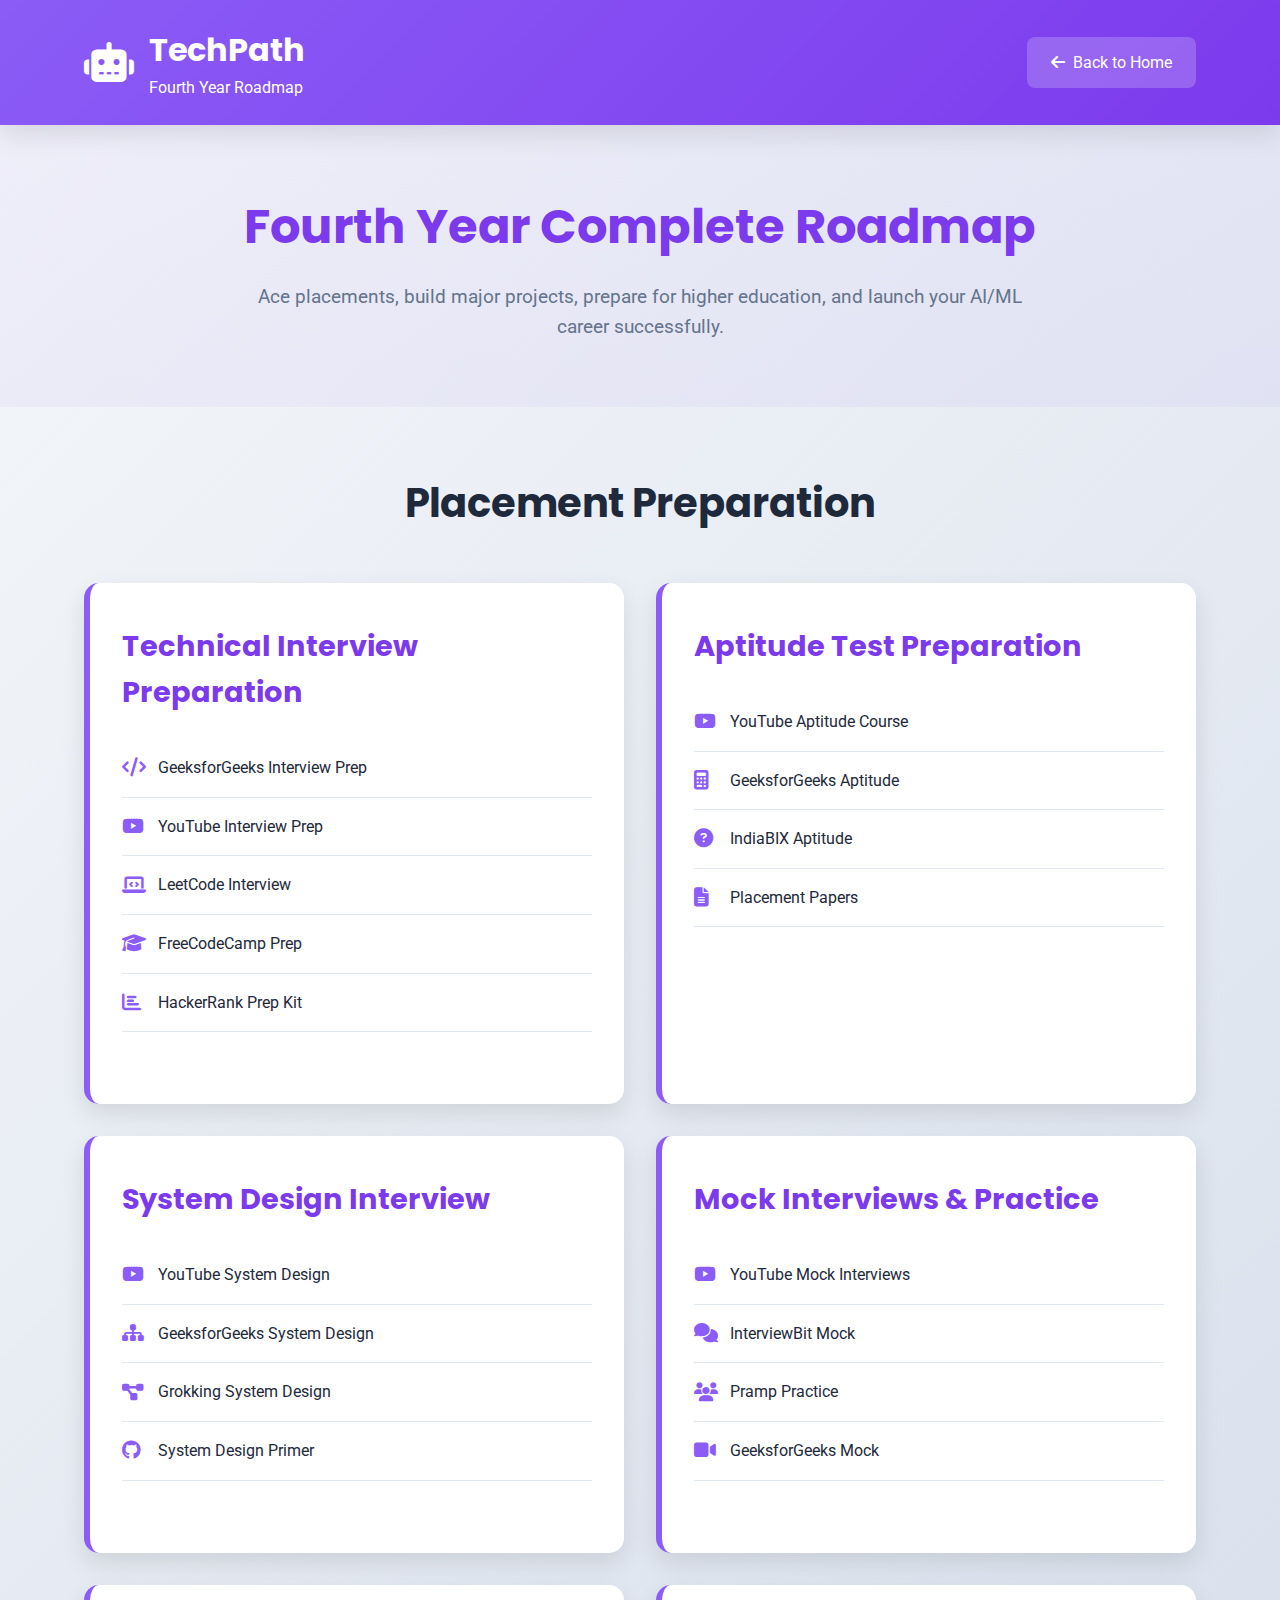
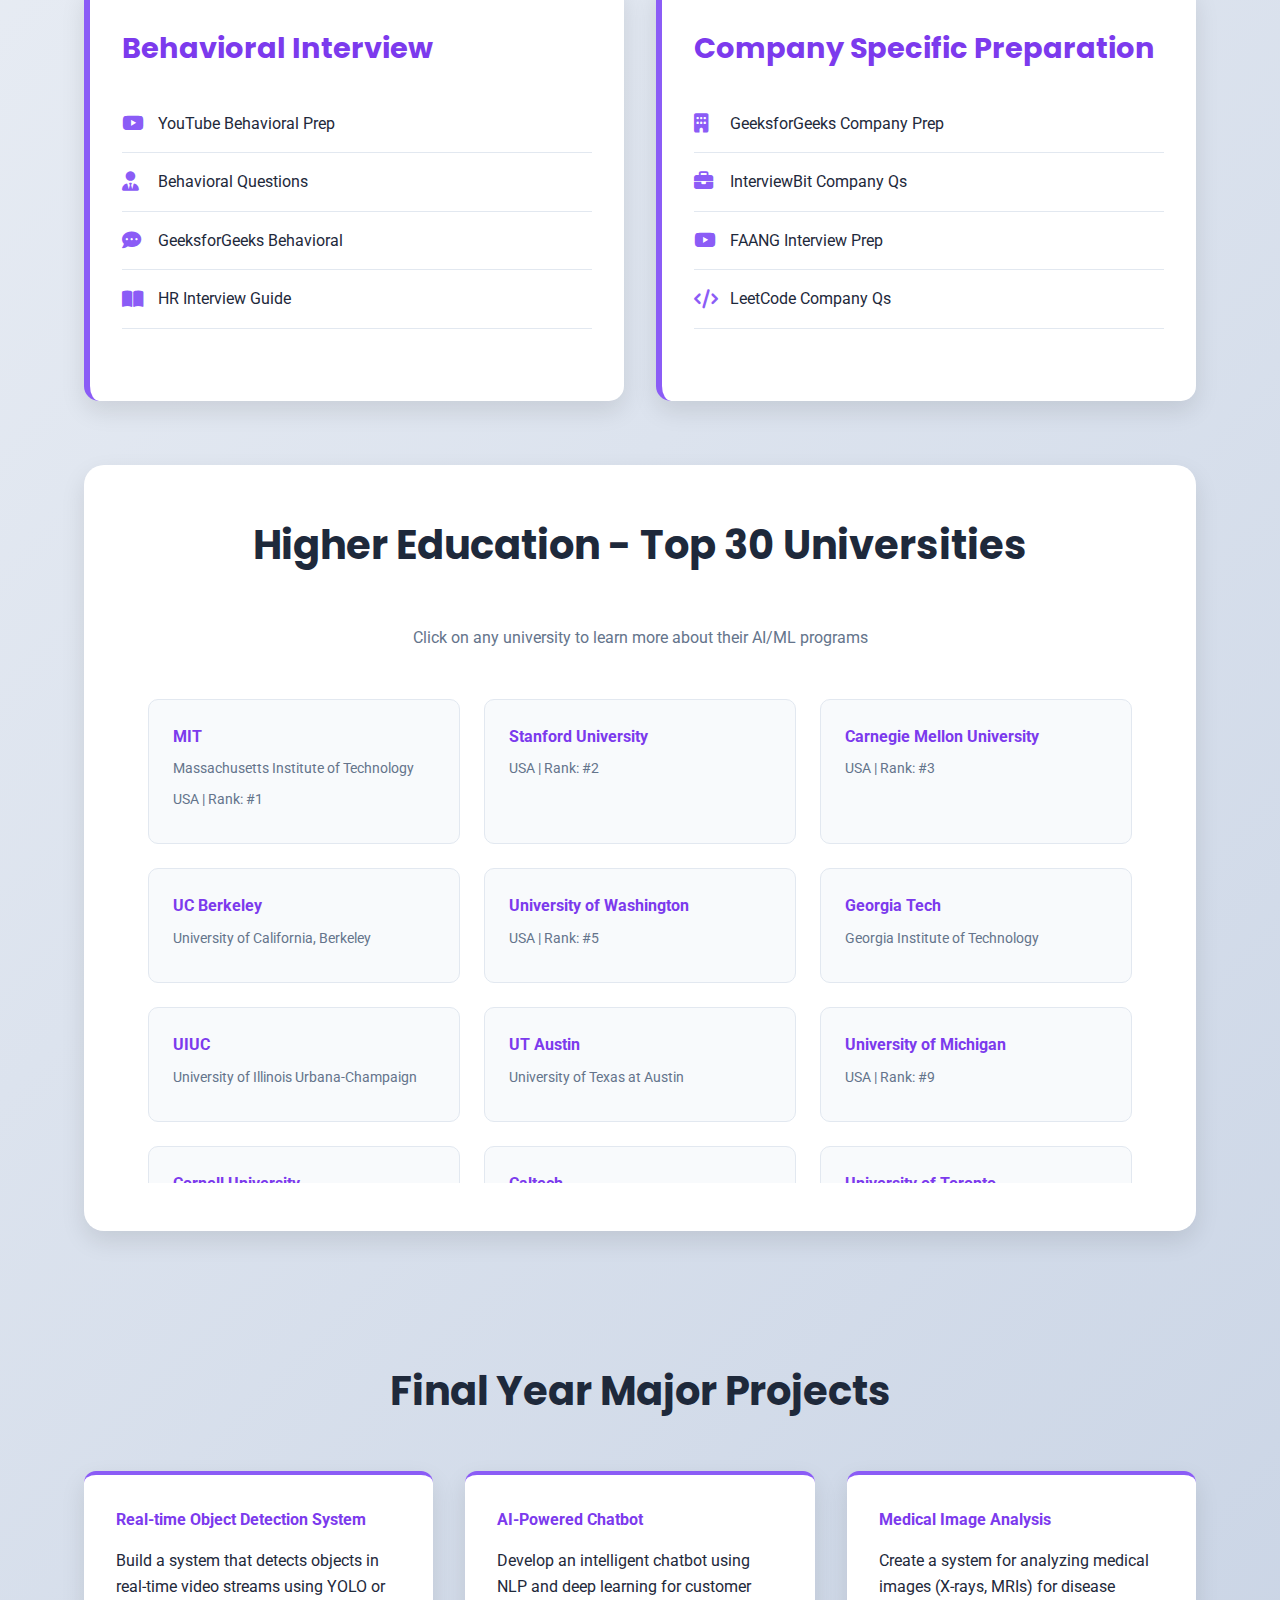
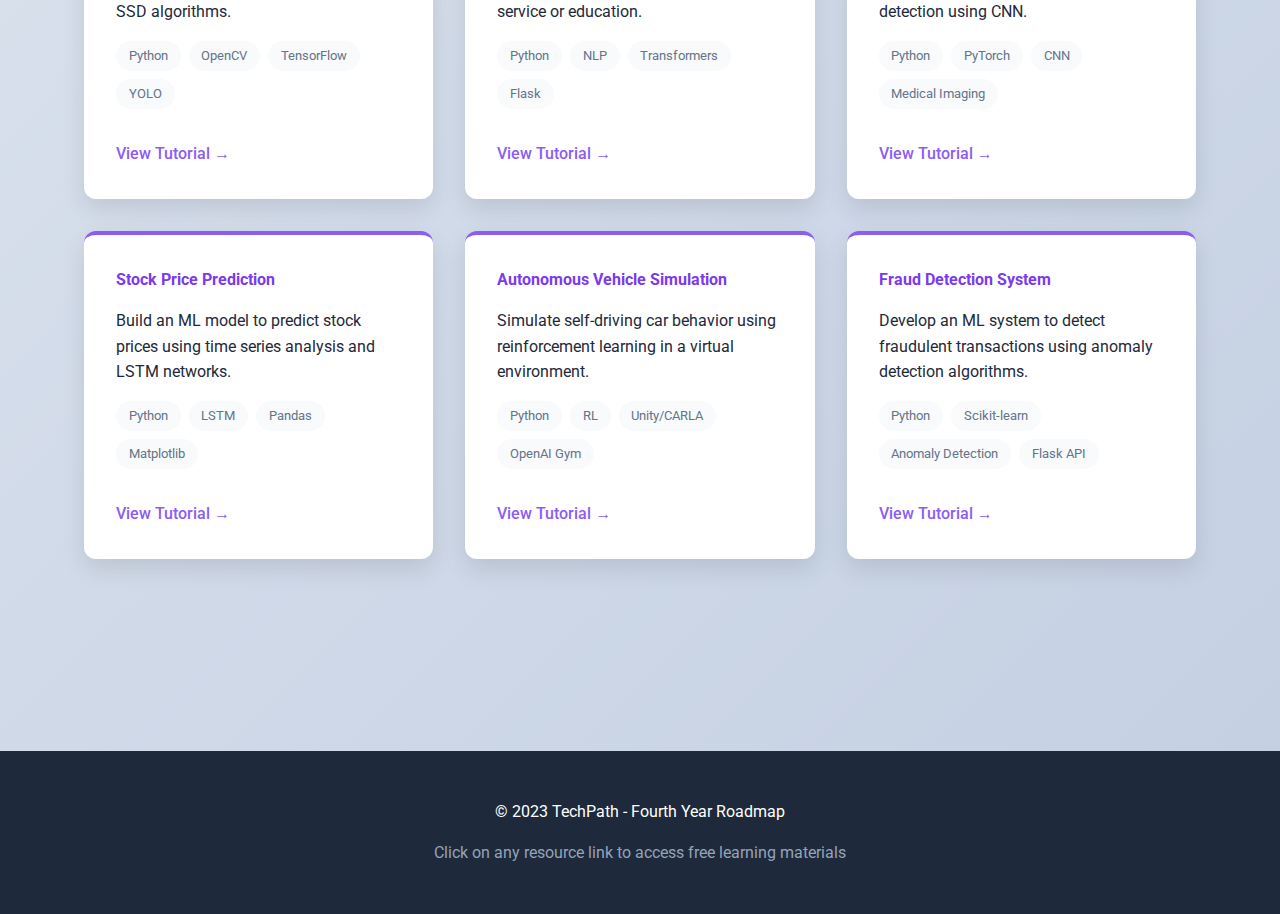
<file: fourth-year.html>
<!DOCTYPE html>
<html lang="en">
<head>
    <meta charset="UTF-8">
    <meta name="viewport" content="width=device-width, initial-scale=1.0">
    <title>Fourth Year - TechPath</title>
    <link rel="stylesheet" href="https://cdnjs.cloudflare.com/ajax/libs/font-awesome/6.4.0/css/all.min.css">
    <link href="https://fonts.googleapis.com/css2?family=Poppins:wght@300;400;500;600;700;800&family=Roboto:wght@300;400;500;700&display=swap" rel="stylesheet">
    <style>
        :root {
            --primary: #8b5cf6;
            --secondary: #7c3aed;
            --dark: #1e293b;
            --light: #f8fafc;
            --gray: #64748b;
            --light-gray: #e2e8f0;
            --shadow: 0 10px 25px rgba(0, 0, 0, 0.1);
        }

        * {
            margin: 0;
            padding: 0;
            box-sizing: border-box;
        }

        body {
            font-family: 'Roboto', sans-serif;
            line-height: 1.6;
            color: var(--dark);
            background: linear-gradient(135deg, #f5f7fa 0%, #c3cfe2 100%);
            min-height: 100vh;
        }

        h1, h2, h3 {
            font-family: 'Poppins', sans-serif;
            font-weight: 700;
        }

        header {
            background: linear-gradient(135deg, #8b5cf6, #7c3aed);
            color: white;
            padding: 1.5rem 0;
            box-shadow: var(--shadow);
        }

        .container {
            width: 90%;
            max-width: 1400px;
            margin: 0 auto;
            padding: 0 20px;
        }

        .header-content {
            display: flex;
            justify-content: space-between;
            align-items: center;
        }

        .logo a {
            display: flex;
            align-items: center;
            gap: 15px;
            color: white;
            text-decoration: none;
        }

        .logo i {
            font-size: 2.5rem;
        }

        .logo-text h1 {
            font-size: 2rem;
        }

        .back-btn {
            display: inline-flex;
            align-items: center;
            gap: 8px;
            padding: 0.8rem 1.5rem;
            background: rgba(255, 255, 255, 0.2);
            color: white;
            text-decoration: none;
            border-radius: 8px;
            transition: all 0.3s ease;
        }

        .back-btn:hover {
            background: rgba(255, 255, 255, 0.3);
            transform: translateX(-5px);
        }

        .year-hero {
            padding: 4rem 0;
            text-align: center;
            background: linear-gradient(rgba(139, 92, 246, 0.05), rgba(124, 58, 237, 0.05));
        }

        .year-hero h2 {
            font-size: 3rem;
            color: var(--secondary);
            margin-bottom: 1rem;
        }

        .year-hero p {
            font-size: 1.2rem;
            max-width: 800px;
            margin: 0 auto;
            color: var(--gray);
        }

        .placement-section {
            padding: 4rem 0;
        }

        .section-title {
            text-align: center;
            font-size: 2.5rem;
            margin-bottom: 3rem;
            color: var(--dark);
        }

        .preparation-grid {
            display: grid;
            grid-template-columns: repeat(auto-fit, minmax(350px, 1fr));
            gap: 2rem;
            margin-bottom: 4rem;
        }

        .prep-card {
            background: white;
            border-radius: 15px;
            padding: 2.5rem 2rem;
            box-shadow: var(--shadow);
            border-left: 6px solid var(--primary);
            transition: all 0.3s ease;
        }

        .prep-card:hover {
            transform: translateY(-10px);
            box-shadow: 0 15px 30px rgba(0, 0, 0, 0.15);
        }

        .prep-card h3 {
            color: var(--secondary);
            margin-bottom: 1.5rem;
            font-size: 1.8rem;
        }

        .resource-links {
            list-style: none;
            margin-bottom: 2rem;
        }

        .resource-links li {
            padding: 1rem 0;
            border-bottom: 1px solid var(--light-gray);
            display: flex;
            align-items: center;
            gap: 12px;
            cursor: pointer;
            transition: all 0.3s ease;
        }

        .resource-links li:hover {
            background: var(--light);
            padding-left: 10px;
            color: var(--primary);
        }

        .resource-links li i {
            color: var(--primary);
            font-size: 1.2rem;
            width: 24px;
        }

        .universities-section {
            background: white;
            border-radius: 20px;
            padding: 3rem;
            margin: 4rem 0;
            box-shadow: var(--shadow);
        }

        .university-list {
            display: grid;
            grid-template-columns: repeat(auto-fill, minmax(300px, 1fr));
            gap: 1.5rem;
            margin-top: 2rem;
            max-height: 500px;
            overflow-y: auto;
            padding: 1rem;
        }

        .university-item {
            background: var(--light);
            padding: 1.5rem;
            border-radius: 10px;
            border: 1px solid var(--light-gray);
            transition: all 0.3s ease;
            cursor: pointer;
        }

        .university-item:hover {
            transform: translateY(-5px);
            border-color: var(--primary);
        }

        .university-item h4 {
            color: var(--secondary);
            margin-bottom: 0.5rem;
        }

        .university-info {
            font-size: 0.9rem;
            color: var(--gray);
            margin-bottom: 0.5rem;
        }

        .projects-section {
            padding: 4rem 0;
        }

        .project-grid {
            display: grid;
            grid-template-columns: repeat(auto-fit, minmax(300px, 1fr));
            gap: 2rem;
            margin-top: 2rem;
        }

        .project-card {
            background: white;
            padding: 2rem;
            border-radius: 12px;
            box-shadow: var(--shadow);
            border-top: 4px solid var(--primary);
        }

        .project-card h4 {
            color: var(--secondary);
            margin-bottom: 1rem;
        }

        .project-tech {
            display: flex;
            flex-wrap: wrap;
            gap: 0.5rem;
            margin: 1rem 0;
        }

        .tech-tag {
            background: var(--light);
            padding: 0.3rem 0.8rem;
            border-radius: 20px;
            font-size: 0.8rem;
            color: var(--gray);
        }

        .project-link {
            display: inline-block;
            margin-top: 1rem;
            color: var(--primary);
            text-decoration: none;
            font-weight: 500;
        }

        .project-link:hover {
            text-decoration: underline;
        }

        footer {
            background: var(--dark);
            color: white;
            padding: 3rem 0;
            text-align: center;
            margin-top: 4rem;
        }

        @media (max-width: 768px) {
            .preparation-grid {
                grid-template-columns: 1fr;
            }
            
            .year-hero h2 {
                font-size: 2.2rem;
            }
            
            .section-title {
                font-size: 2rem;
            }
            
            .university-list {
                grid-template-columns: 1fr;
                max-height: 400px;
            }
            
            .project-grid {
                grid-template-columns: 1fr;
            }
        }
    </style>
</head>
<body>
    <header>
        <div class="container">
            <div class="header-content">
                <div class="logo">
                    <a href="index.html">
                        <i class="fas fa-robot"></i>
                        <div class="logo-text">
                            <h1>TechPath</h1>
                            <p>Fourth Year Roadmap</p>
                        </div>
                    </a>
                </div>
                <a href="index.html" class="back-btn">
                    <i class="fas fa-arrow-left"></i> Back to Home
                </a>
            </div>
        </div>
    </header>

    <section class="year-hero">
        <div class="container">
            <h2>Fourth Year Complete Roadmap</h2>
            <p>Ace placements, build major projects, prepare for higher education, and launch your AI/ML career successfully.</p>
        </div>
    </section>

    <section class="placement-section">
        <div class="container">
            <h2 class="section-title">Placement Preparation</h2>
            <div class="preparation-grid">
                <!-- Technical Interview Prep -->
                <div class="prep-card">
                    <h3>Technical Interview Preparation</h3>
                    <ul class="resource-links">
                        <li onclick="window.open('https://www.geeksforgeeks.org/technical-interview-preparation/', '_blank')">
                            <i class="fas fa-code"></i> GeeksforGeeks Interview Prep
                        </li>
                        <li onclick="window.open('https://www.youtube.com/results?search_query=technical+interview+preparation+full+course', '_blank')">
                            <i class="fab fa-youtube"></i> YouTube Interview Prep
                        </li>
                        <li onclick="window.open('https://leetcode.com/interview/', '_blank')">
                            <i class="fas fa-laptop-code"></i> LeetCode Interview
                        </li>
                        <li onclick="window.open('https://www.freecodecamp.org/news/technical-interview-preparation/', '_blank')">
                            <i class="fas fa-graduation-cap"></i> FreeCodeCamp Prep
                        </li>
                        <li onclick="window.open('https://www.hackerrank.com/interview/interview-preparation-kit', '_blank')">
                            <i class="fas fa-chart-bar"></i> HackerRank Prep Kit
                        </li>
                    </ul>
                </div>

                <!-- Aptitude Guidance -->
                <div class="prep-card">
                    <h3>Aptitude Test Preparation</h3>
                    <ul class="resource-links">
                        <li onclick="window.open('https://www.youtube.com/results?search_query=aptitude+test+preparation+full+course', '_blank')">
                            <i class="fab fa-youtube"></i> YouTube Aptitude Course
                        </li>
                        <li onclick="window.open('https://www.geeksforgeeks.org/aptitude-gq/', '_blank')">
                            <i class="fas fa-calculator"></i> GeeksforGeeks Aptitude
                        </li>
                        <li onclick="window.open('https://www.indiabix.com/', '_blank')">
                            <i class="fas fa-question-circle"></i> IndiaBIX Aptitude
                        </li>
                        <li onclick="window.open('https://www.freshersnow.com/placement-papers/', '_blank')">
                            <i class="fas fa-file-alt"></i> Placement Papers
                        </li>
                    </ul>
                </div>

                <!-- System Design -->
                <div class="prep-card">
                    <h3>System Design Interview</h3>
                    <ul class="resource-links">
                        <li onclick="window.open('https://www.youtube.com/results?search_query=system+design+interview+preparation', '_blank')">
                            <i class="fab fa-youtube"></i> YouTube System Design
                        </li>
                        <li onclick="window.open('https://www.geeksforgeeks.org/system-design-tutorial/', '_blank')">
                            <i class="fas fa-sitemap"></i> GeeksforGeeks System Design
                        </li>
                        <li onclick="window.open('https://www.educative.io/courses/grokking-the-system-design-interview', '_blank')">
                            <i class="fas fa-project-diagram"></i> Grokking System Design
                        </li>
                        <li onclick="window.open('https://github.com/donnemartin/system-design-primer', '_blank')">
                            <i class="fab fa-github"></i> System Design Primer
                        </li>
                    </ul>
                </div>

                <!-- Mock Interviews -->
                <div class="prep-card">
                    <h3>Mock Interviews & Practice</h3>
                    <ul class="resource-links">
                        <li onclick="window.open('https://www.youtube.com/results?search_query=mock+interview+for+software+engineer', '_blank')">
                            <i class="fab fa-youtube"></i> YouTube Mock Interviews
                        </li>
                        <li onclick="window.open('https://www.interviewbit.com/mock-interview/', '_blank')">
                            <i class="fas fa-comments"></i> InterviewBit Mock
                        </li>
                        <li onclick="window.open('https://www.pramp.com/', '_blank')">
                            <i class="fas fa-users"></i> Pramp Practice
                        </li>
                        <li onclick="window.open('https://www.geeksforgeeks.org/mock-interviews/', '_blank')">
                            <i class="fas fa-video"></i> GeeksforGeeks Mock
                        </li>
                    </ul>
                </div>

                <!-- Behavioral Interview -->
                <div class="prep-card">
                    <h3>Behavioral Interview</h3>
                    <ul class="resource-links">
                        <li onclick="window.open('https://www.youtube.com/results?search_query=behavioral+interview+questions+and+answers', '_blank')">
                            <i class="fab fa-youtube"></i> YouTube Behavioral Prep
                        </li>
                        <li onclick="window.open('https://www.themuse.com/advice/behavioral-interview-questions-answers-examples', '_blank')">
                            <i class="fas fa-user-tie"></i> Behavioral Questions
                        </li>
                        <li onclick="window.open('https://www.geeksforgeeks.org/top-20-behavioral-interview-questions/', '_blank')">
                            <i class="fas fa-comment-dots"></i> GeeksforGeeks Behavioral
                        </li>
                        <li onclick="window.open('https://hbr.org/2021/07/10-common-job-interview-questions-and-how-to-answer-them', '_blank')">
                            <i class="fas fa-book-open"></i> HR Interview Guide
                        </li>
                    </ul>
                </div>

                <!-- Company Specific -->
                <div class="prep-card">
                    <h3>Company Specific Preparation</h3>
                    <ul class="resource-links">
                        <li onclick="window.open('https://www.geeksforgeeks.org/company-preparation/', '_blank')">
                            <i class="fas fa-building"></i> GeeksforGeeks Company Prep
                        </li>
                        <li onclick="window.open('https://www.interviewbit.com/company-interview-questions/', '_blank')">
                            <i class="fas fa-briefcase"></i> InterviewBit Company Qs
                        </li>
                        <li onclick="window.open('https://www.youtube.com/results?search_query=FAANG+interview+preparation', '_blank')">
                            <i class="fab fa-youtube"></i> FAANG Interview Prep
                        </li>
                        <li onclick="window.open('https://leetcode.com/discuss/interview-question?currentPage=1&orderBy=hot&query=', '_blank')">
                            <i class="fas fa-code"></i> LeetCode Company Qs
                        </li>
                    </ul>
                </div>
            </div>

            <div class="universities-section">
                <h2 class="section-title">Higher Education - Top 30 Universities</h2>
                <p style="text-align: center; margin-bottom: 2rem; color: var(--gray);">Click on any university to learn more about their AI/ML programs</p>
                
                <div class="university-list">
                    <!-- Top 30 Universities -->
                    <div class="university-item" onclick="window.open('https://www.mit.edu/', '_blank')">
                        <h4>MIT</h4>
                        <div class="university-info">Massachusetts Institute of Technology</div>
                        <div class="university-info">USA | Rank: #1</div>
                    </div>
                    
                    <div class="university-item" onclick="window.open('https://www.stanford.edu/', '_blank')">
                        <h4>Stanford University</h4>
                        <div class="university-info">USA | Rank: #2</div>
                    </div>
                    
                    <div class="university-item" onclick="window.open('https://www.cmu.edu/', '_blank')">
                        <h4>Carnegie Mellon University</h4>
                        <div class="university-info">USA | Rank: #3</div>
                    </div>
                    
                    <div class="university-item" onclick="window.open('https://www.berkeley.edu/', '_blank')">
                        <h4>UC Berkeley</h4>
                        <div class="university-info">University of California, Berkeley</div>
                    </div>
                    
                    <div class="university-item" onclick="window.open('https://www.washington.edu/', '_blank')">
                        <h4>University of Washington</h4>
                        <div class="university-info">USA | Rank: #5</div>
                    </div>
                    
                    <div class="university-item" onclick="window.open('https://www.gatech.edu/', '_blank')">
                        <h4>Georgia Tech</h4>
                        <div class="university-info">Georgia Institute of Technology</div>
                    </div>
                    
                    <div class="university-item" onclick="window.open('https://illinois.edu/', '_blank')">
                        <h4>UIUC</h4>
                        <div class="university-info">University of Illinois Urbana-Champaign</div>
                    </div>
                    
                    <div class="university-item" onclick="window.open('https://www.utexas.edu/', '_blank')">
                        <h4>UT Austin</h4>
                        <div class="university-info">University of Texas at Austin</div>
                    </div>
                    
                    <div class="university-item" onclick="window.open('https://umich.edu/', '_blank')">
                        <h4>University of Michigan</h4>
                        <div class="university-info">USA | Rank: #9</div>
                    </div>
                    
                    <div class="university-item" onclick="window.open('https://www.cornell.edu/', '_blank')">
                        <h4>Cornell University</h4>
                        <div class="university-info">USA | Rank: #10</div>
                    </div>
                    
                    <div class="university-item" onclick="window.open('https://www.caltech.edu/', '_blank')">
                        <h4>Caltech</h4>
                        <div class="university-info">California Institute of Technology</div>
                    </div>
                    
                    <div class="university-item" onclick="window.open('https://www.utoronto.ca/', '_blank')">
                        <h4>University of Toronto</h4>
                        <div class="university-info">Canada | Rank: #1 in Canada</div>
                    </div>
                    
                    <div class="university-item" onclick="window.open('https://www.cam.ac.uk/', '_blank')">
                        <h4>University of Cambridge</h4>
                        <div class="university-info">UK | Rank: #1 in UK</div>
                    </div>
                    
                    <div class="university-item" onclick="window.open('https://www.ox.ac.uk/', '_blank')">
                        <h4>University of Oxford</h4>
                        <div class="university-info">UK | Rank: #2 in UK</div>
                    </div>
                    
                    <div class="university-item" onclick="window.open('https://ethz.ch/en.html', '_blank')">
                        <h4>ETH Zurich</h4>
                        <div class="university-info">Switzerland | Rank: #1 in Europe</div>
                    </div>
                    
                    <div class="university-item" onclick="window.open('https://www.nus.edu.sg/', '_blank')">
                        <h4>National University of Singapore</h4>
                        <div class="university-info">Singapore | Rank: #1 in Asia</div>
                    </div>
                    
                    <div class="university-item" onclick="window.open('https://www.ed.ac.uk/', '_blank')">
                        <h4>University of Edinburgh</h4>
                        <div class="university-info">UK | Rank: #3 in UK</div>
                    </div>
                    
                    <div class="university-item" onclick="window.open('https://www.unimelb.edu.au/', '_blank')">
                        <h4>University of Melbourne</h4>
                        <div class="university-info">Australia | Rank: #1 in Australia</div>
                    </div>
                    
                    <div class="university-item" onclick="window.open('https://www.tum.de/en/', '_blank')">
                        <h4>TU Munich</h4>
                        <div class="university-info">Technical University of Munich</div>
                    </div>
                    
                    <div class="university-item" onclick="window.open('https://www.ubc.ca/', '_blank')">
                        <h4>UBC</h4>
                        <div class="university-info">University of British Columbia</div>
                    </div>
                    
                    <div class="university-item" onclick="window.open('https://home.iitd.ac.in/', '_blank')">
                        <h4>IIT Delhi</h4>
                        <div class="university-info">India | Rank: #1 in India</div>
                    </div>
                    
                    <div class="university-item" onclick="window.open('https://www.iitb.ac.in/', '_blank')">
                        <h4>IIT Bombay</h4>
                        <div class="university-info">India | Rank: #2 in India</div>
                    </div>
                    
                    <div class="university-item" onclick="window.open('https://www.iitm.ac.in/', '_blank')">
                        <h4>IIT Madras</h4>
                        <div class="university-info">India | Rank: #3 in India</div>
                    </div>
                    
                    <div class="university-item" onclick="window.open('https://www.iitkgp.ac.in/', '_blank')">
                        <h4>IIT Kharagpur</h4>
                        <div class="university-info">India | Rank: #4 in India</div>
                    </div>
                    
                    <div class="university-item" onclick="window.open('https://iisc.ac.in/', '_blank')">
                        <h4>IISc Bangalore</h4>
                        <div class="university-info">Indian Institute of Science</div>
                    </div>
                    
                    <div class="university-item" onclick="window.open('https://www.iiit.ac.in/', '_blank')">
                        <h4>IIIT Hyderabad</h4>
                        <div class="university-info">International Institute of IT</div>
                    </div>
                    
                    <div class="university-item" onclick="window.open('https://www.bits-pilani.ac.in/', '_blank')">
                        <h4>BITS Pilani</h4>
                        <div class="university-info">Birla Institute of Technology</div>
                    </div>
                    
                    <div class="university-item" onclick="window.open('https://www.usc.edu/', '_blank')">
                        <h4>University of Southern California</h4>
                        <div class="university-info">USA | Rank: #15</div>
                    </div>
                    
                    <div class="university-item" onclick="window.open('https://www.ucla.edu/', '_blank')">
                        <h4>UCLA</h4>
                        <div class="university-info">University of California, LA</div>
                    </div>
                    
                    <div class="university-item" onclick="window.open('https://www.nyu.edu/', '_blank')">
                        <h4>New York University</h4>
                        <div class="university-info">USA | Rank: #17</div>
                    </div>
                </div>
            </div>

            <div class="projects-section">
                <h2 class="section-title">Final Year Major Projects</h2>
                <div class="project-grid">
                    <div class="project-card">
                        <h4>Real-time Object Detection System</h4>
                        <p>Build a system that detects objects in real-time video streams using YOLO or SSD algorithms.</p>
                        <div class="project-tech">
                            <span class="tech-tag">Python</span>
                            <span class="tech-tag">OpenCV</span>
                            <span class="tech-tag">TensorFlow</span>
                            <span class="tech-tag">YOLO</span>
                        </div>
                        <a href="https://www.youtube.com/results?search_query=real+time+object+detection+project" class="project-link" target="_blank">View Tutorial →</a>
                    </div>
                    
                    <div class="project-card">
                        <h4>AI-Powered Chatbot</h4>
                        <p>Develop an intelligent chatbot using NLP and deep learning for customer service or education.</p>
                        <div class="project-tech">
                            <span class="tech-tag">Python</span>
                            <span class="tech-tag">NLP</span>
                            <span class="tech-tag">Transformers</span>
                            <span class="tech-tag">Flask</span>
                        </div>
                        <a href="https://www.youtube.com/results?search_query=ai+chatbot+project+python" class="project-link" target="_blank">View Tutorial →</a>
                    </div>
                    
                    <div class="project-card">
                        <h4>Medical Image Analysis</h4>
                        <p>Create a system for analyzing medical images (X-rays, MRIs) for disease detection using CNN.</p>
                        <div class="project-tech">
                            <span class="tech-tag">Python</span>
                            <span class="tech-tag">PyTorch</span>
                            <span class="tech-tag">CNN</span>
                            <span class="tech-tag">Medical Imaging</span>
                        </div>
                        <a href="https://www.youtube.com/results?search_query=medical+image+analysis+project" class="project-link" target="_blank">View Tutorial →</a>
                    </div>
                    
                    <div class="project-card">
                        <h4>Stock Price Prediction</h4>
                        <p>Build an ML model to predict stock prices using time series analysis and LSTM networks.</p>
                        <div class="project-tech">
                            <span class="tech-tag">Python</span>
                            <span class="tech-tag">LSTM</span>
                            <span class="tech-tag">Pandas</span>
                            <span class="tech-tag">Matplotlib</span>
                        </div>
                        <a href="https://www.youtube.com/results?search_query=stock+price+prediction+project" class="project-link" target="_blank">View Tutorial →</a>
                    </div>
                    
                    <div class="project-card">
                        <h4>Autonomous Vehicle Simulation</h4>
                        <p>Simulate self-driving car behavior using reinforcement learning in a virtual environment.</p>
                        <div class="project-tech">
                            <span class="tech-tag">Python</span>
                            <span class="tech-tag">RL</span>
                            <span class="tech-tag">Unity/CARLA</span>
                            <span class="tech-tag">OpenAI Gym</span>
                        </div>
                        <a href="https://www.youtube.com/results?search_query=autonomous+vehicle+simulation+project" class="project-link" target="_blank">View Tutorial →</a>
                    </div>
                    
                    <div class="project-card">
                        <h4>Fraud Detection System</h4>
                        <p>Develop an ML system to detect fraudulent transactions using anomaly detection algorithms.</p>
                        <div class="project-tech">
                            <span class="tech-tag">Python</span>
                            <span class="tech-tag">Scikit-learn</span>
                            <span class="tech-tag">Anomaly Detection</span>
                            <span class="tech-tag">Flask API</span>
                        </div>
                        <a href="https://www.youtube.com/results?search_query=fraud+detection+ml+project" class="project-link" target="_blank">View Tutorial →</a>
                    </div>
                </div>
            </div>
        </div>
    </section>

    <footer>
        <div class="container">
            <p>&copy; 2023 TechPath - Fourth Year Roadmap</p>
            <p style="margin-top: 1rem; color: #94a3b8;">Click on any resource link to access free learning materials</p>
        </div>
    </footer>

    <script>
        // Make all clickable items interactive
        document.querySelectorAll('.resource-links li, .university-item, .project-link').forEach(item => {
            item.style.cursor = 'pointer';
        });
    </script>
</body>
</html>
</file>
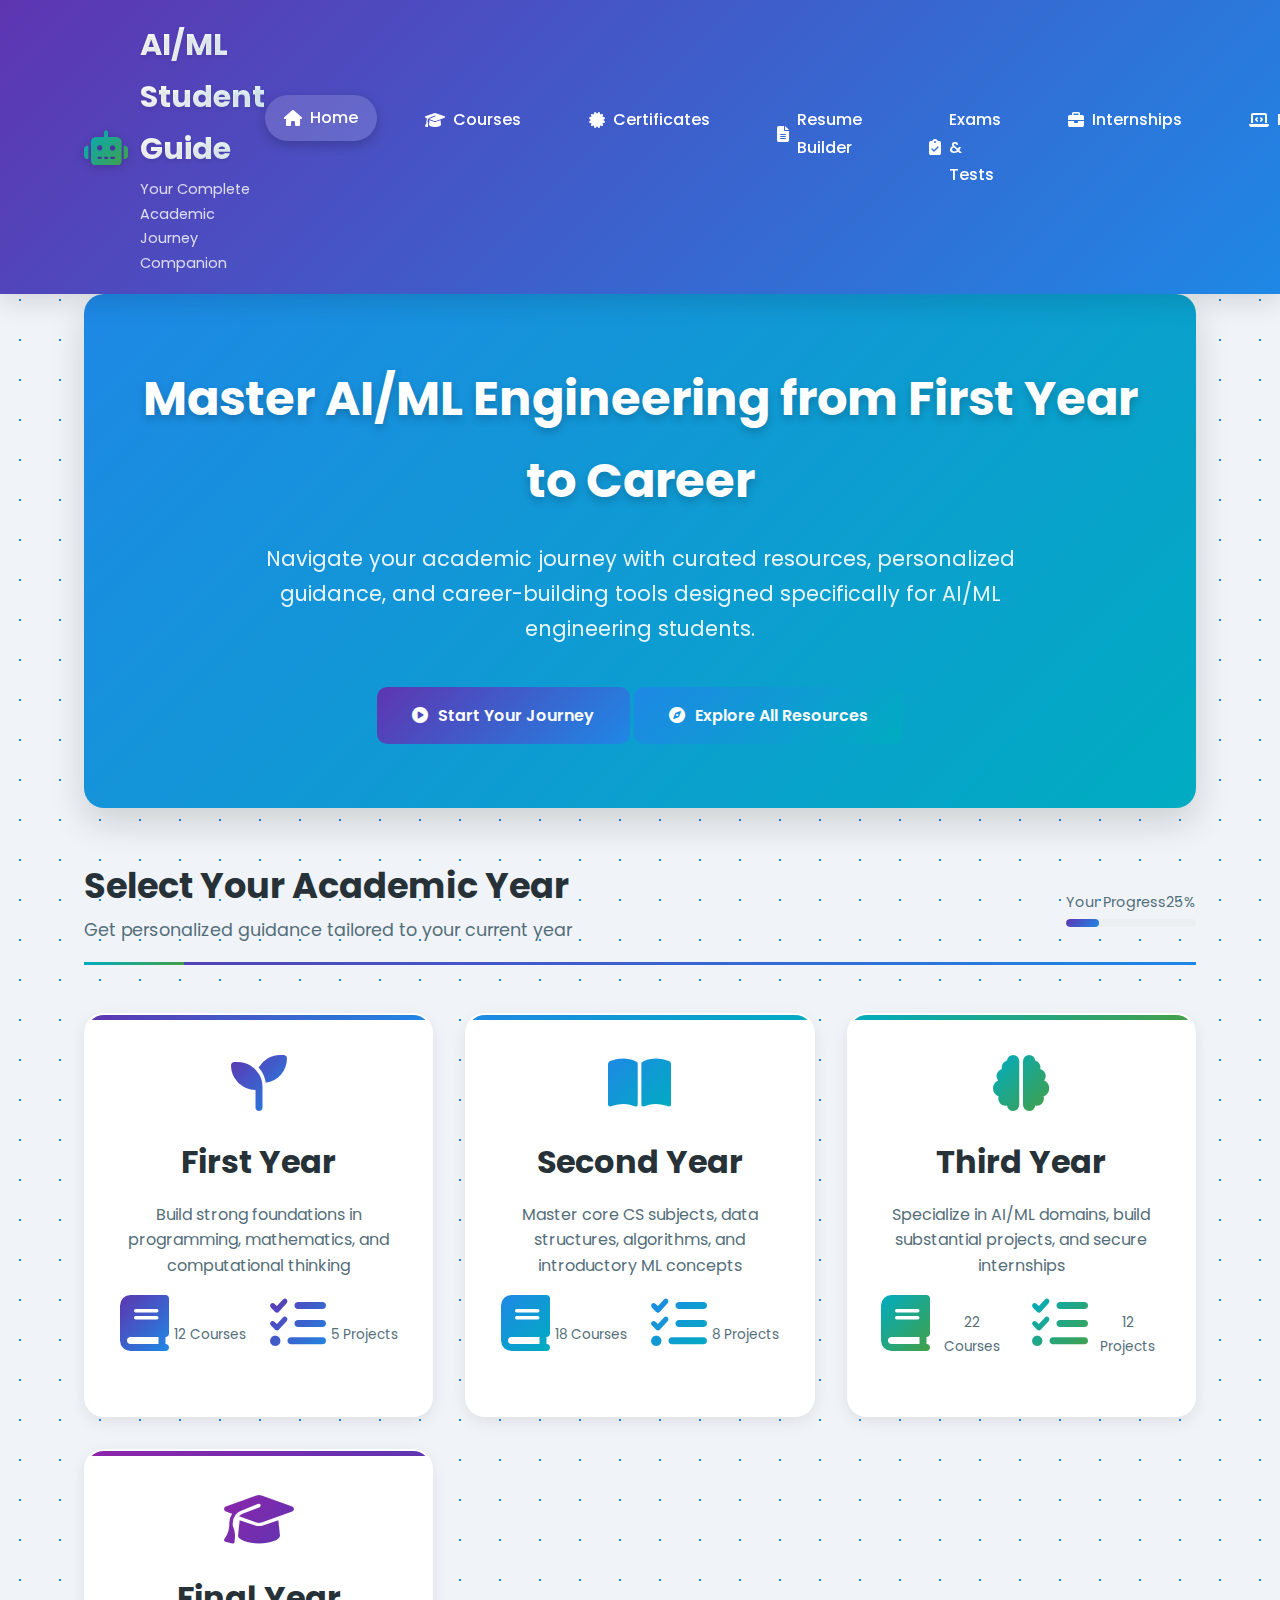
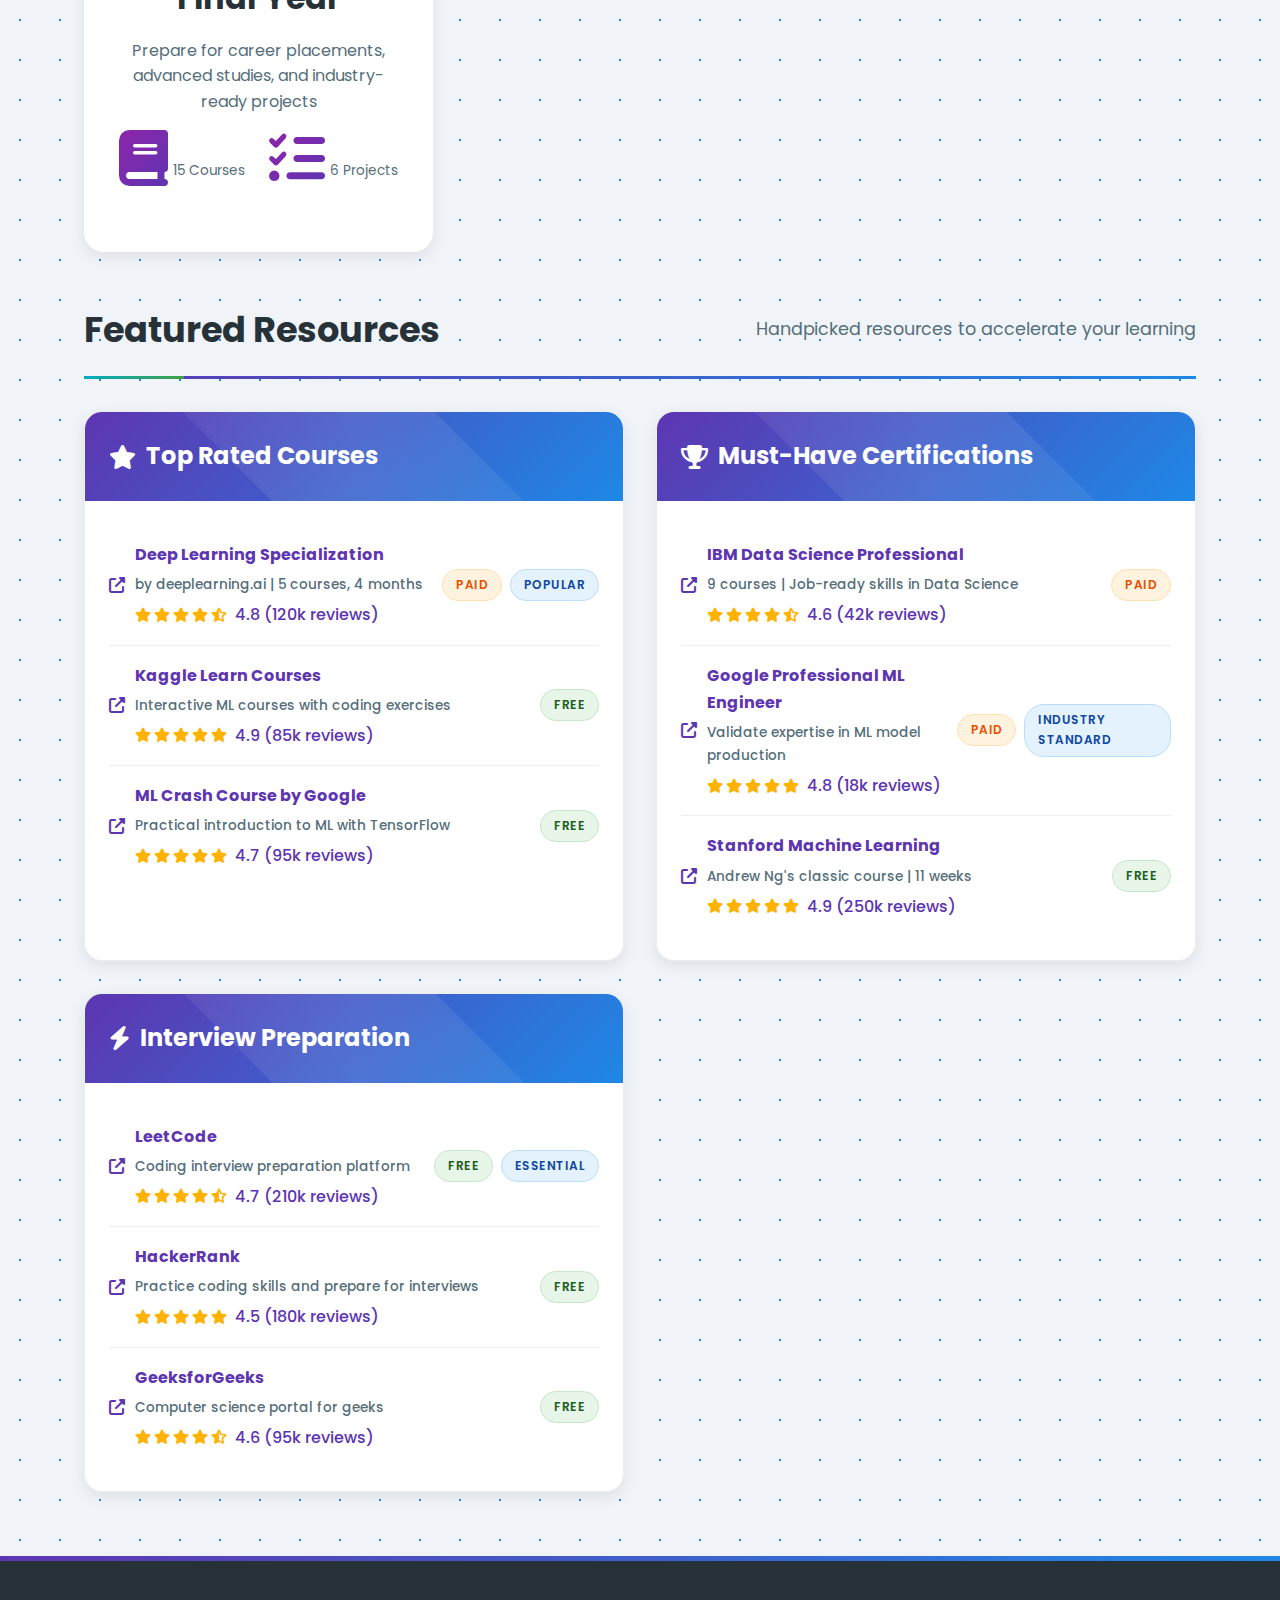
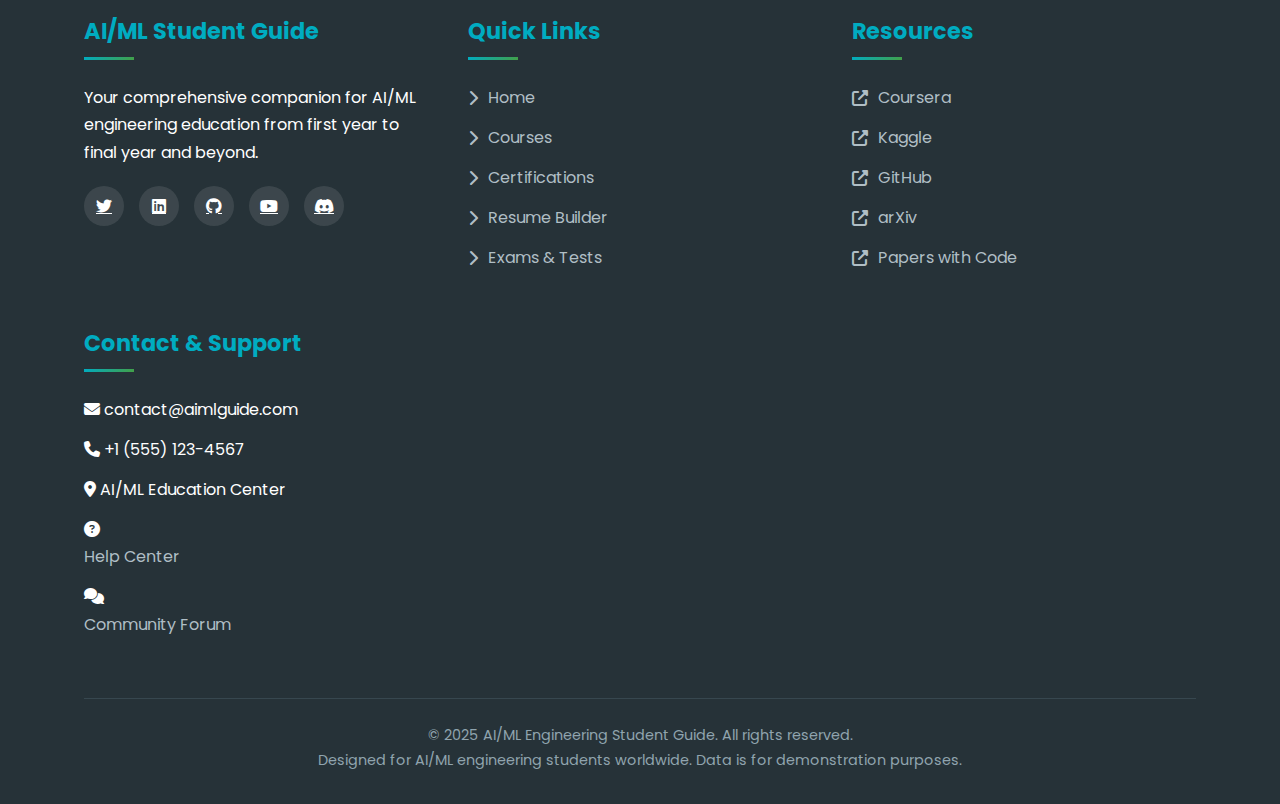
<file: Project_1.html>
<!DOCTYPE html>
<html lang="en">
<head>
    <meta charset="UTF-8">
    <meta name="viewport" content="width=device-width, initial-scale=1.0">
    <title>AI/ML Engineering Guide - Complete Student Hub</title>
    <link rel="stylesheet" href="https://cdnjs.cloudflare.com/ajax/libs/font-awesome/6.4.0/css/all.min.css">
    <link rel="preconnect" href="https://fonts.googleapis.com">
    <link rel="preconnect" href="https://fonts.gstatic.com" crossorigin>
    <link href="https://fonts.googleapis.com/css2?family=Poppins:wght@300;400;500;600;700&family=Roboto:wght@300;400;500;700&display=swap" rel="stylesheet">
    <style>
        /* Reset and Base Styles */
        * {
            margin: 0;
            padding: 0;
            box-sizing: border-box;
            font-family: 'Poppins', 'Segoe UI', Tahoma, Geneva, Verdana, sans-serif;
        }

        :root {
            --primary: #5E35B1;
            --secondary: #1E88E5;
            --accent: #00ACC1;
            --success: #43A047;
            --warning: #FB8C00;
            --danger: #E53935;
            --purple: #8E24AA;
            --teal: #00897B;
            --light: #F5F7FA;
            --dark: #263238;
            --gray: #546E7A;
            --light-gray: #ECEFF1;
            --gradient-primary: linear-gradient(135deg, #5E35B1, #1E88E5);
            --gradient-secondary: linear-gradient(135deg, #1E88E5, #00ACC1);
            --gradient-accent: linear-gradient(135deg, #00ACC1, #43A047);
            --shadow-light: 0 5px 15px rgba(0, 0, 0, 0.08);
            --shadow-medium: 0 8px 25px rgba(0, 0, 0, 0.12);
            --shadow-heavy: 0 15px 35px rgba(0, 0, 0, 0.15);
        }

        body {
            background-color: #f0f4f8;
            background-image: radial-gradient(#1E88E5 1px, transparent 1px);
            background-size: 40px 40px;
            color: var(--dark);
            line-height: 1.7;
            overflow-x: hidden;
        }

        .container {
            width: 90%;
            max-width: 1300px;
            margin: 0 auto;
            padding: 0 20px;
        }

        /* Header Styles */
        header {
            background: var(--gradient-primary);
            color: white;
            padding: 1.2rem 0;
            box-shadow: var(--shadow-medium);
            position: sticky;
            top: 0;
            z-index: 1000;
            backdrop-filter: blur(10px);
            background-color: rgba(94, 53, 177, 0.95);
        }

        .header-content {
            display: flex;
            justify-content: space-between;
            align-items: center;
        }

        .logo {
            display: flex;
            align-items: center;
            gap: 12px;
            transition: transform 0.3s;
        }

        .logo:hover {
            transform: translateY(-2px);
        }

        .logo i {
            font-size: 2.2rem;
            background: var(--gradient-accent);
            -webkit-background-clip: text;
            background-clip: text;
            color: transparent;
            filter: drop-shadow(0 2px 4px rgba(0, 0, 0, 0.2));
        }

        .logo h1 {
            font-size: 1.9rem;
            font-weight: 700;
            background: linear-gradient(to right, #ffffff, #E1F5FE);
            -webkit-background-clip: text;
            background-clip: text;
            color: transparent;
            text-shadow: 0 2px 4px rgba(0, 0, 0, 0.1);
        }

        .logo span {
            font-size: 0.9rem;
            font-weight: 400;
            color: rgba(255, 255, 255, 0.8);
            display: block;
            margin-top: 3px;
        }

        nav ul {
            display: flex;
            list-style: none;
            gap: 1.8rem;
        }

        nav a {
            color: white;
            text-decoration: none;
            font-weight: 500;
            padding: 0.6rem 1.2rem;
            border-radius: 30px;
            transition: all 0.3s ease;
            display: flex;
            align-items: center;
            gap: 8px;
            position: relative;
            overflow: hidden;
        }

        nav a:before {
            content: '';
            position: absolute;
            top: 0;
            left: -100%;
            width: 100%;
            height: 100%;
            background: rgba(255, 255, 255, 0.1);
            transition: all 0.4s ease;
        }

        nav a:hover:before {
            left: 100%;
        }

        nav a:hover, nav a.active {
            background-color: rgba(255, 255, 255, 0.15);
            transform: translateY(-2px);
            box-shadow: 0 4px 12px rgba(0, 0, 0, 0.2);
        }

        .mobile-menu-btn {
            display: none;
            background: none;
            border: none;
            color: white;
            font-size: 1.6rem;
            cursor: pointer;
            padding: 8px;
            border-radius: 8px;
            transition: all 0.3s;
        }

        .mobile-menu-btn:hover {
            background-color: rgba(255, 255, 255, 0.15);
        }

        /* Main Content Styles */
        main {
            padding: 2.5rem 0;
            animation: fadeIn 0.8s ease-out;
        }

        @keyframes fadeIn {
            from { opacity: 0; transform: translateY(20px); }
            to { opacity: 1; transform: translateY(0); }
        }

        .page {
            display: none;
            animation: slideIn 0.5s ease-out;
        }

        @keyframes slideIn {
            from { opacity: 0; transform: translateX(20px); }
            to { opacity: 1; transform: translateX(0); }
        }

        .page.active {
            display: block;
        }

        /* Hero Section */
        .hero {
            text-align: center;
            padding: 4rem 2rem;
            background: var(--gradient-secondary);
            border-radius: 20px;
            margin-bottom: 3rem;
            position: relative;
            overflow: hidden;
            box-shadow: var(--shadow-heavy);
            color: white;
        }

        .hero:before {
            content: '';
            position: absolute;
            top: 0;
            left: 0;
            right: 0;
            bottom: 0;
            background: url('https://images.unsplash.com/photo-1555949963-aa79dcee981c?ixlib=rb-4.0.3&auto=format&fit=crop&w=1350&q=80') center/cover;
            opacity: 0.15;
            z-index: 0;
        }

        .hero > * {
            position: relative;
            z-index: 1;
        }

        .hero h2 {
            font-size: 3rem;
            margin-bottom: 1.2rem;
            font-weight: 700;
            text-shadow: 0 4px 8px rgba(0, 0, 0, 0.2);
        }

        .hero p {
            font-size: 1.3rem;
            max-width: 800px;
            margin: 0 auto 2.5rem;
            opacity: 0.9;
        }

        /* Year Selection Cards */
        .year-selection {
            display: grid;
            grid-template-columns: repeat(auto-fill, minmax(280px, 1fr));
            gap: 2rem;
            margin: 3rem 0;
        }

        .year-card {
            background: white;
            border-radius: 20px;
            padding: 2.5rem 2rem;
            text-align: center;
            box-shadow: var(--shadow-light);
            transition: all 0.4s cubic-bezier(0.175, 0.885, 0.32, 1.275);
            cursor: pointer;
            border: 2px solid transparent;
            position: relative;
            overflow: hidden;
        }

        .year-card:before {
            content: '';
            position: absolute;
            top: 0;
            left: 0;
            width: 100%;
            height: 5px;
            background: var(--gradient-primary);
        }

        .year-card:nth-child(2):before {
            background: var(--gradient-secondary);
        }

        .year-card:nth-child(3):before {
            background: var(--gradient-accent);
        }

        .year-card:nth-child(4):before {
            background: linear-gradient(135deg, #8E24AA, #5E35B1);
        }

        .year-card:hover {
            transform: translateY(-15px) scale(1.03);
            box-shadow: var(--shadow-heavy);
            border-color: var(--primary);
        }

        .year-card i {
            font-size: 3.5rem;
            margin-bottom: 1.5rem;
            background: var(--gradient-primary);
            -webkit-background-clip: text;
            background-clip: text;
            color: transparent;
            display: inline-block;
        }

        .year-card:nth-child(2) i {
            background: var(--gradient-secondary);
            -webkit-background-clip: text;
            background-clip: text;
        }

        .year-card:nth-child(3) i {
            background: var(--gradient-accent);
            -webkit-background-clip: text;
            background-clip: text;
        }

        .year-card:nth-child(4) i {
            background: linear-gradient(135deg, #8E24AA, #5E35B1);
            -webkit-background-clip: text;
            background-clip: text;
        }

        .year-card h3 {
            font-size: 2rem;
            margin-bottom: 0.8rem;
            color: var(--dark);
        }

        .year-card p {
            color: var(--gray);
            font-size: 1rem;
            line-height: 1.6;
        }

        /* Section Headers */
        .section-header {
            display: flex;
            justify-content: space-between;
            align-items: center;
            margin: 3rem 0 2rem;
            padding-bottom: 1rem;
            border-bottom: 3px solid;
            border-image: var(--gradient-primary) 1;
            position: relative;
        }

        .section-header:after {
            content: '';
            position: absolute;
            bottom: -3px;
            left: 0;
            width: 100px;
            height: 3px;
            background: var(--gradient-accent);
        }

        .section-header h2 {
            font-size: 2.2rem;
            color: var(--dark);
            font-weight: 700;
        }

        .section-header p {
            color: var(--gray);
            font-size: 1.1rem;
        }

        /* Resource Cards */
        .resource-grid {
            display: grid;
            grid-template-columns: repeat(auto-fill, minmax(350px, 1fr));
            gap: 2rem;
            margin-bottom: 3.5rem;
        }

        .resource-card {
            background: white;
            border-radius: 18px;
            overflow: hidden;
            box-shadow: var(--shadow-light);
            transition: all 0.4s ease;
            border: 1px solid var(--light-gray);
            position: relative;
        }

        .resource-card:hover {
            transform: translateY(-10px);
            box-shadow: var(--shadow-heavy);
        }

        .card-header {
            padding: 1.5rem;
            background: var(--gradient-primary);
            color: white;
            position: relative;
            overflow: hidden;
        }

        .card-header:before {
            content: '';
            position: absolute;
            top: -50%;
            left: -50%;
            width: 200%;
            height: 200%;
            background: linear-gradient(45deg, transparent, rgba(255,255,255,0.1), transparent);
            transform: rotate(45deg);
            animation: shine 3s infinite linear;
        }

        @keyframes shine {
            0% { transform: translateX(-100%) rotate(45deg); }
            100% { transform: translateX(100%) rotate(45deg); }
        }

        .card-header h3 {
            font-size: 1.5rem;
            position: relative;
            z-index: 1;
            display: flex;
            align-items: center;
            gap: 10px;
        }

        .card-body {
            padding: 1.5rem;
        }

        .resource-item {
            padding: 1rem 0;
            border-bottom: 1px solid var(--light-gray);
            display: flex;
            justify-content: space-between;
            align-items: center;
            transition: all 0.3s;
        }

        .resource-item:hover {
            background-color: rgba(30, 136, 229, 0.05);
            padding-left: 10px;
            padding-right: 10px;
            margin: 0 -10px;
            border-radius: 8px;
        }

        .resource-item:last-child {
            border-bottom: none;
        }

        .resource-item a {
            color: var(--primary);
            text-decoration: none;
            font-weight: 500;
            flex-grow: 1;
            display: flex;
            align-items: center;
            gap: 10px;
            transition: all 0.3s;
        }

        .resource-item a:hover {
            color: var(--secondary);
            text-decoration: underline;
        }

        .resource-item .resource-details {
            font-size: 0.85rem;
            color: var(--gray);
            margin-top: 5px;
            display: block;
        }

        .tag {
            display: inline-block;
            padding: 0.3rem 0.8rem;
            border-radius: 20px;
            font-size: 0.75rem;
            font-weight: 600;
            margin-left: 0.5rem;
            text-transform: uppercase;
            letter-spacing: 0.5px;
        }

        .tag.free {
            background-color: #E8F5E9;
            color: #1B5E20;
            border: 1px solid #C8E6C9;
        }

        .tag.paid {
            background-color: #FFF3E0;
            color: #E65100;
            border: 1px solid #FFE0B2;
        }

        .tag.popular {
            background-color: #E3F2FD;
            color: #0D47A1;
            border: 1px solid #BBDEFB;
        }

        .tag.new {
            background-color: #F3E5F5;
            color: #4A148C;
            border: 1px solid #E1BEE7;
        }

        .rating {
            display: flex;
            align-items: center;
            gap: 3px;
            margin-top: 5px;
        }

        .rating i {
            color: #FFB300;
            font-size: 0.9rem;
        }

        /* Enhanced Resource Blocks */
        .resource-block {
            background: white;
            border-radius: 15px;
            padding: 1.8rem;
            margin-bottom: 1.5rem;
            box-shadow: var(--shadow-light);
            border-left: 5px solid var(--primary);
            transition: all 0.3s;
        }

        .resource-block:hover {
            transform: translateX(5px);
            box-shadow: var(--shadow-medium);
        }

        .resource-block h4 {
            font-size: 1.3rem;
            color: var(--dark);
            margin-bottom: 0.8rem;
            display: flex;
            align-items: center;
            gap: 10px;
        }

        .resource-block p {
            color: var(--gray);
            font-size: 0.95rem;
            line-height: 1.6;
            margin-bottom: 1rem;
        }

        .resource-meta {
            display: flex;
            gap: 1.5rem;
            font-size: 0.85rem;
            color: var(--gray);
        }

        .resource-meta span {
            display: flex;
            align-items: center;
            gap: 5px;
        }

        /* Resume Builder */
        .resume-builder {
            background: white;
            border-radius: 20px;
            padding: 2.5rem;
            box-shadow: var(--shadow-heavy);
            margin-bottom: 3rem;
            border: 2px solid transparent;
            background-clip: padding-box;
            position: relative;
            background-image: linear-gradient(white, white), var(--gradient-primary);
            background-origin: border-box;
            background-clip: padding-box, border-box;
        }

        .resume-form {
            display: grid;
            grid-template-columns: repeat(auto-fill, minmax(320px, 1fr));
            gap: 2rem;
            margin-bottom: 2.5rem;
        }

        .form-group {
            display: flex;
            flex-direction: column;
        }

        .form-group label {
            margin-bottom: 0.7rem;
            font-weight: 600;
            color: var(--dark);
            display: flex;
            align-items: center;
            gap: 8px;
        }

        .form-group input, .form-group textarea, .form-group select {
            padding: 1rem;
            border: 2px solid var(--light-gray);
            border-radius: 10px;
            font-size: 1rem;
            transition: all 0.3s;
            background: white;
        }

        .form-group input:focus, .form-group textarea:focus, .form-group select:focus {
            border-color: var(--primary);
            box-shadow: 0 0 0 3px rgba(94, 53, 177, 0.1);
            outline: none;
        }

        .form-group textarea {
            min-height: 150px;
            resize: vertical;
        }

        .btn {
            display: inline-flex;
            align-items: center;
            justify-content: center;
            gap: 10px;
            padding: 1rem 2.2rem;
            background: var(--gradient-primary);
            color: white;
            border: none;
            border-radius: 10px;
            font-size: 1rem;
            font-weight: 600;
            cursor: pointer;
            transition: all 0.3s ease;
            text-decoration: none;
            position: relative;
            overflow: hidden;
        }

        .btn:before {
            content: '';
            position: absolute;
            top: 0;
            left: -100%;
            width: 100%;
            height: 100%;
            background: linear-gradient(90deg, transparent, rgba(255,255,255,0.2), transparent);
            transition: all 0.6s;
        }

        .btn:hover:before {
            left: 100%;
        }

        .btn:hover {
            transform: translateY(-3px);
            box-shadow: 0 10px 20px rgba(94, 53, 177, 0.3);
        }

        .btn:active {
            transform: translateY(-1px);
        }

        .btn-secondary {
            background: var(--gradient-secondary);
        }

        .btn-accent {
            background: var(--gradient-accent);
        }

        .btn-block {
            display: flex;
            width: 100%;
        }

        .resume-preview {
            background-color: #f9f9f9;
            padding: 2.5rem;
            border-radius: 15px;
            margin-top: 2.5rem;
            border: 2px dashed var(--primary);
            background-image: linear-gradient(45deg, #f5f5f5 25%, transparent 25%, transparent 50%, #f5f5f5 50%, #f5f5f5 75%, transparent 75%, transparent);
            background-size: 20px 20px;
        }

        /* Footer */
        footer {
            background: var(--dark);
            color: white;
            padding: 3.5rem 0 2rem;
            margin-top: 4rem;
            position: relative;
            overflow: hidden;
        }

        footer:before {
            content: '';
            position: absolute;
            top: 0;
            left: 0;
            right: 0;
            height: 5px;
            background: var(--gradient-primary);
        }

        .footer-content {
            display: grid;
            grid-template-columns: repeat(auto-fit, minmax(250px, 1fr));
            gap: 2.5rem;
        }

        .footer-section h3 {
            font-size: 1.4rem;
            margin-bottom: 1.5rem;
            color: var(--accent);
            position: relative;
            padding-bottom: 10px;
        }

        .footer-section h3:after {
            content: '';
            position: absolute;
            bottom: 0;
            left: 0;
            width: 50px;
            height: 3px;
            background: var(--gradient-accent);
        }

        .footer-links {
            list-style: none;
        }

        .footer-links li {
            margin-bottom: 0.8rem;
        }

        .footer-links a {
            color: #B0BEC5;
            text-decoration: none;
            transition: all 0.3s;
            display: flex;
            align-items: center;
            gap: 10px;
        }

        .footer-links a:hover {
            color: white;
            transform: translateX(5px);
        }

        .social-icons {
            display: flex;
            gap: 15px;
            margin-top: 20px;
        }

        .social-icons a {
            display: flex;
            align-items: center;
            justify-content: center;
            width: 40px;
            height: 40px;
            background: rgba(255, 255, 255, 0.1);
            border-radius: 50%;
            color: white;
            transition: all 0.3s;
        }

        .social-icons a:hover {
            background: var(--primary);
            transform: translateY(-5px);
        }

        .copyright {
            text-align: center;
            margin-top: 3rem;
            padding-top: 1.5rem;
            border-top: 1px solid #37474F;
            color: #90A4AE;
            font-size: 0.9rem;
        }

        /* Back Button */
        .back-btn {
            margin-bottom: 1.8rem;
            background: var(--light-gray);
            color: var(--dark);
        }

        .back-btn:hover {
            background: #CFD8DC;
        }

        /* Search and Filter */
        .search-filter {
            background: white;
            padding: 1.5rem;
            border-radius: 15px;
            margin-bottom: 2rem;
            box-shadow: var(--shadow-light);
            display: flex;
            gap: 1.5rem;
            flex-wrap: wrap;
        }

        .search-box {
            flex: 1;
            min-width: 300px;
            position: relative;
        }

        .search-box input {
            width: 100%;
            padding: 1rem 1rem 1rem 3rem;
            border: 2px solid var(--light-gray);
            border-radius: 10px;
            font-size: 1rem;
            transition: all 0.3s;
        }

        .search-box input:focus {
            border-color: var(--primary);
            box-shadow: 0 0 0 3px rgba(94, 53, 177, 0.1);
            outline: none;
        }

        .search-box i {
            position: absolute;
            left: 1rem;
            top: 50%;
            transform: translateY(-50%);
            color: var(--gray);
        }

        .filter-options {
            display: flex;
            gap: 1rem;
            align-items: center;
        }

        .filter-btn {
            padding: 0.7rem 1.5rem;
            background: white;
            border: 2px solid var(--light-gray);
            border-radius: 30px;
            cursor: pointer;
            transition: all 0.3s;
            font-weight: 500;
        }

        .filter-btn:hover, .filter-btn.active {
            background: var(--primary);
            color: white;
            border-color: var(--primary);
        }

        /* Responsive Styles */
        @media (max-width: 992px) {
            .hero h2 {
                font-size: 2.5rem;
            }
            
            .resource-grid {
                grid-template-columns: repeat(auto-fill, minmax(320px, 1fr));
            }
        }

        @media (max-width: 768px) {
            .header-content {
                flex-direction: column;
                gap: 1.2rem;
            }

            .desktop-nav {
                display: none;
            }

            .mobile-menu-btn {
                display: block;
                position: absolute;
                right: 20px;
                top: 1.5rem;
            }

            .hero {
                padding: 3rem 1.5rem;
            }

            .hero h2 {
                font-size: 2rem;
            }

            .hero p {
                font-size: 1.1rem;
            }

            .year-selection {
                grid-template-columns: repeat(auto-fill, minmax(250px, 1fr));
            }

            .section-header {
                flex-direction: column;
                align-items: flex-start;
                gap: 0.8rem;
            }

            .resource-grid {
                grid-template-columns: 1fr;
            }

            .mobile-nav {
                display: none;
                width: 100%;
                margin-top: 1rem;
                background: rgba(255, 255, 255, 0.1);
                backdrop-filter: blur(10px);
                border-radius: 15px;
                padding: 1rem;
            }

            .mobile-nav.active {
                display: block;
                animation: slideDown 0.3s ease-out;
            }

            @keyframes slideDown {
                from { opacity: 0; transform: translateY(-20px); }
                to { opacity: 1; transform: translateY(0); }
            }

            .mobile-nav ul {
                flex-direction: column;
                gap: 0.8rem;
            }

            .mobile-nav a {
                display: block;
                padding: 1rem;
                background-color: rgba(255, 255, 255, 0.1);
            }
        }

        @media (max-width: 480px) {
            .container {
                width: 95%;
                padding: 0 15px;
            }
            
            .hero {
                padding: 2.5rem 1rem;
            }
            
            .hero h2 {
                font-size: 1.8rem;
            }
            
            .year-card {
                padding: 2rem 1.5rem;
            }
            
            .resume-builder {
                padding: 1.8rem;
            }
            
            .search-filter {
                flex-direction: column;
                gap: 1rem;
            }
            
            .search-box {
                min-width: 100%;
            }
        }

        /* Animation for elements */
        .fade-in {
            animation: fadeIn 0.8s ease-out;
        }

        .slide-in-left {
            animation: slideInLeft 0.6s ease-out;
        }

        @keyframes slideInLeft {
            from { opacity: 0; transform: translateX(-30px); }
            to { opacity: 1; transform: translateX(0); }
        }

        .pulse {
            animation: pulse 2s infinite;
        }

        @keyframes pulse {
            0% { box-shadow: 0 0 0 0 rgba(94, 53, 177, 0.4); }
            70% { box-shadow: 0 0 0 15px rgba(94, 53, 177, 0); }
            100% { box-shadow: 0 0 0 0 rgba(94, 53, 177, 0); }
        }

        /* Progress bars for courses */
        .progress-container {
            margin-top: 1rem;
        }

        .progress-label {
            display: flex;
            justify-content: space-between;
            margin-bottom: 5px;
            font-size: 0.9rem;
            color: var(--gray);
        }

        .progress-bar {
            height: 8px;
            background: var(--light-gray);
            border-radius: 4px;
            overflow: hidden;
        }

        .progress-fill {
            height: 100%;
            background: var(--gradient-primary);
            border-radius: 4px;
            transition: width 1s ease;
        }
    </style>
</head>
<body>
    <!-- Header -->
    <header>
        <div class="container header-content">
            <div class="logo">
                <i class="fas fa-robot"></i>
                <div>
                    <h1>AI/ML Student Guide</h1>
                    <span>Your Complete Academic Journey Companion</span>
                </div>
            </div>
            <button class="mobile-menu-btn" id="mobileMenuBtn">
                <i class="fas fa-bars"></i>
            </button>
            <nav class="mobile-nav" id="mobileNav">
                <ul>
                    <li><a href="#" class="nav-link active" data-page="home"><i class="fas fa-home"></i> Home</a></li>
                    <li><a href="#" class="nav-link" data-page="courses"><i class="fas fa-graduation-cap"></i> Courses</a></li>
                    <li><a href="#" class="nav-link" data-page="certificates"><i class="fas fa-certificate"></i> Certificates</a></li>
                    <li><a href="#" class="nav-link" data-page="resume"><i class="fas fa-file-alt"></i> Resume Builder</a></li>
                    <li><a href="#" class="nav-link" data-page="exams"><i class="fas fa-clipboard-check"></i> Exams & Tests</a></li>
                    <li><a href="#" class="nav-link" data-page="internships"><i class="fas fa-briefcase"></i> Internships</a></li>
                    <li><a href="#" class="nav-link" data-page="hackathons"><i class="fas fa-laptop-code"></i> Hackathons</a></li>
                </ul>
            </nav>
            <nav class="desktop-nav">
                <ul>
                    <li><a href="#" class="nav-link active" data-page="home"><i class="fas fa-home"></i> Home</a></li>
                    <li><a href="#" class="nav-link" data-page="courses"><i class="fas fa-graduation-cap"></i> Courses</a></li>
                    <li><a href="#" class="nav-link" data-page="certificates"><i class="fas fa-certificate"></i> Certificates</a></li>
                    <li><a href="#" class="nav-link" data-page="resume"><i class="fas fa-file-alt"></i> Resume Builder</a></li>
                    <li><a href="#" class="nav-link" data-page="exams"><i class="fas fa-clipboard-check"></i> Exams & Tests</a></li>
                    <li><a href="#" class="nav-link" data-page="internships"><i class="fas fa-briefcase"></i> Internships</a></li>
                    <li><a href="#" class="nav-link" data-page="hackathons"><i class="fas fa-laptop-code"></i> Hackathons</a></li>
                </ul>
            </nav>
        </div>
    </header>

    <!-- Main Content -->
    <main class="container">
        <!-- Home Page -->
        <section id="home-page" class="page active">
            <div class="hero">
                <h2>Master AI/ML Engineering from First Year to Career</h2>
                <p>Navigate your academic journey with curated resources, personalized guidance, and career-building tools designed specifically for AI/ML engineering students.</p>
                <div class="hero-buttons">
                    <button class="btn pulse" id="startJourneyBtn">
                        <i class="fas fa-play-circle"></i> Start Your Journey
                    </button>
                    <button class="btn btn-secondary" id="exploreResourcesBtn">
                        <i class="fas fa-compass"></i> Explore All Resources
                    </button>
                </div>
            </div>

            <div class="section-header">
                <div>
                    <h2>Select Your Academic Year</h2>
                    <p>Get personalized guidance tailored to your current year</p>
                </div>
                <div class="progress-container">
                    <div class="progress-label">
                        <span>Your Progress</span>
                        <span>25%</span>
                    </div>
                    <div class="progress-bar">
                        <div class="progress-fill" style="width: 25%;"></div>
                    </div>
                </div>
            </div>

            <div class="year-selection">
                <div class="year-card" data-year="1">
                    <i class="fas fa-seedling"></i>
                    <h3>First Year</h3>
                    <p>Build strong foundations in programming, mathematics, and computational thinking</p>
                    <div class="resource-meta" style="margin-top: 1rem; justify-content: center;">
                        <span><i class="fas fa-book"></i> 12 Courses</span>
                        <span><i class="fas fa-tasks"></i> 5 Projects</span>
                    </div>
                </div>
                <div class="year-card" data-year="2">
                    <i class="fas fa-book-open"></i>
                    <h3>Second Year</h3>
                    <p>Master core CS subjects, data structures, algorithms, and introductory ML concepts</p>
                    <div class="resource-meta" style="margin-top: 1rem; justify-content: center;">
                        <span><i class="fas fa-book"></i> 18 Courses</span>
                        <span><i class="fas fa-tasks"></i> 8 Projects</span>
                    </div>
                </div>
                <div class="year-card" data-year="3">
                    <i class="fas fa-brain"></i>
                    <h3>Third Year</h3>
                    <p>Specialize in AI/ML domains, build substantial projects, and secure internships</p>
                    <div class="resource-meta" style="margin-top: 1rem; justify-content: center;">
                        <span><i class="fas fa-book"></i> 22 Courses</span>
                        <span><i class="fas fa-tasks"></i> 12 Projects</span>
                    </div>
                </div>
                <div class="year-card" data-year="4">
                    <i class="fas fa-graduation-cap"></i>
                    <h3>Final Year</h3>
                    <p>Prepare for career placements, advanced studies, and industry-ready projects</p>
                    <div class="resource-meta" style="margin-top: 1rem; justify-content: center;">
                        <span><i class="fas fa-book"></i> 15 Courses</span>
                        <span><i class="fas fa-tasks"></i> 6 Projects</span>
                    </div>
                </div>
            </div>

            <div class="section-header">
                <h2>Featured Resources</h2>
                <p>Handpicked resources to accelerate your learning</p>
            </div>

            <!-- Quick Links Section -->
            <div class="resource-grid">
                <div class="resource-card">
                    <div class="card-header">
                        <h3><i class="fas fa-star"></i> Top Rated Courses</h3>
                    </div>
                    <div class="card-body">
                        <div class="resource-item">
                            <a href="https://www.coursera.org/specializations/deep-learning" target="_blank">
                                <i class="fas fa-external-link-alt"></i>
                                <div>
                                    <strong>Deep Learning Specialization</strong>
                                    <span class="resource-details">by deeplearning.ai | 5 courses, 4 months</span>
                                    <div class="rating">
                                        <i class="fas fa-star"></i>
                                        <i class="fas fa-star"></i>
                                        <i class="fas fa-star"></i>
                                        <i class="fas fa-star"></i>
                                        <i class="fas fa-star-half-alt"></i>
                                        <span style="margin-left: 5px;">4.8 (120k reviews)</span>
                                    </div>
                                </div>
                            </a>
                            <span class="tag paid">Paid</span>
                            <span class="tag popular">Popular</span>
                        </div>
                        <div class="resource-item">
                            <a href="https://www.kaggle.com/learn" target="_blank">
                                <i class="fas fa-external-link-alt"></i>
                                <div>
                                    <strong>Kaggle Learn Courses</strong>
                                    <span class="resource-details">Interactive ML courses with coding exercises</span>
                                    <div class="rating">
                                        <i class="fas fa-star"></i>
                                        <i class="fas fa-star"></i>
                                        <i class="fas fa-star"></i>
                                        <i class="fas fa-star"></i>
                                        <i class="fas fa-star"></i>
                                        <span style="margin-left: 5px;">4.9 (85k reviews)</span>
                                    </div>
                                </div>
                            </a>
                            <span class="tag free">Free</span>
                        </div>
                        <div class="resource-item">
                            <a href="https://developers.google.com/machine-learning/crash-course" target="_blank">
                                <i class="fas fa-external-link-alt"></i>
                                <div>
                                    <strong>ML Crash Course by Google</strong>
                                    <span class="resource-details">Practical introduction to ML with TensorFlow</span>
                                    <div class="rating">
                                        <i class="fas fa-star"></i>
                                        <i class="fas fa-star"></i>
                                        <i class="fas fa-star"></i>
                                        <i class="fas fa-star"></i>
                                        <i class="fas fa-star"></i>
                                        <span style="margin-left: 5px;">4.7 (95k reviews)</span>
                                    </div>
                                </div>
                            </a>
                            <span class="tag free">Free</span>
                        </div>
                    </div>
                </div>

                <div class="resource-card">
                    <div class="card-header">
                        <h3><i class="fas fa-trophy"></i> Must-Have Certifications</h3>
                    </div>
                    <div class="card-body">
                        <div class="resource-item">
                            <a href="https://www.coursera.org/professional-certificates/ibm-data-science" target="_blank">
                                <i class="fas fa-external-link-alt"></i>
                                <div>
                                    <strong>IBM Data Science Professional</strong>
                                    <span class="resource-details">9 courses | Job-ready skills in Data Science</span>
                                    <div class="rating">
                                        <i class="fas fa-star"></i>
                                        <i class="fas fa-star"></i>
                                        <i class="fas fa-star"></i>
                                        <i class="fas fa-star"></i>
                                        <i class="fas fa-star-half-alt"></i>
                                        <span style="margin-left: 5px;">4.6 (42k reviews)</span>
                                    </div>
                                </div>
                            </a>
                            <span class="tag paid">Paid</span>
                        </div>
                        <div class="resource-item">
                            <a href="https://cloud.google.com/certification/machine-learning-engineer" target="_blank">
                                <i class="fas fa-external-link-alt"></i>
                                <div>
                                    <strong>Google Professional ML Engineer</strong>
                                    <span class="resource-details">Validate expertise in ML model production</span>
                                    <div class="rating">
                                        <i class="fas fa-star"></i>
                                        <i class="fas fa-star"></i>
                                        <i class="fas fa-star"></i>
                                        <i class="fas fa-star"></i>
                                        <i class="fas fa-star"></i>
                                        <span style="margin-left: 5px;">4.8 (18k reviews)</span>
                                    </div>
                                </div>
                            </a>
                            <span class="tag paid">Paid</span>
                            <span class="tag popular">Industry Standard</span>
                        </div>
                        <div class="resource-item">
                            <a href="https://www.coursera.org/learn/machine-learning" target="_blank">
                                <i class="fas fa-external-link-alt"></i>
                                <div>
                                    <strong>Stanford Machine Learning</strong>
                                    <span class="resource-details">Andrew Ng's classic course | 11 weeks</span>
                                    <div class="rating">
                                        <i class="fas fa-star"></i>
                                        <i class="fas fa-star"></i>
                                        <i class="fas fa-star"></i>
                                        <i class="fas fa-star"></i>
                                        <i class="fas fa-star"></i>
                                        <span style="margin-left: 5px;">4.9 (250k reviews)</span>
                                    </div>
                                </div>
                            </a>
                            <span class="tag free">Free</span>
                        </div>
                    </div>
                </div>

                <div class="resource-card">
                    <div class="card-header">
                        <h3><i class="fas fa-bolt"></i> Interview Preparation</h3>
                    </div>
                    <div class="card-body">
                        <div class="resource-item">
                            <a href="https://leetcode.com/" target="_blank">
                                <i class="fas fa-external-link-alt"></i>
                                <div>
                                    <strong>LeetCode</strong>
                                    <span class="resource-details">Coding interview preparation platform</span>
                                    <div class="rating">
                                        <i class="fas fa-star"></i>
                                        <i class="fas fa-star"></i>
                                        <i class="fas fa-star"></i>
                                        <i class="fas fa-star"></i>
                                        <i class="fas fa-star-half-alt"></i>
                                        <span style="margin-left: 5px;">4.7 (210k reviews)</span>
                                    </div>
                                </div>
                            </a>
                            <span class="tag free">Free</span>
                            <span class="tag popular">Essential</span>
                        </div>
                        <div class="resource-item">
                            <a href="https://www.hackerrank.com/" target="_blank">
                                <i class="fas fa-external-link-alt"></i>
                                <div>
                                    <strong>HackerRank</strong>
                                    <span class="resource-details">Practice coding skills and prepare for interviews</span>
                                    <div class="rating">
                                        <i class="fas fa-star"></i>
                                        <i class="fas fa-star"></i>
                                        <i class="fas fa-star"></i>
                                        <i class="fas fa-star"></i>
                                        <i class="fas fa-star"></i>
                                        <span style="margin-left: 5px;">4.5 (180k reviews)</span>
                                    </div>
                                </div>
                            </a>
                            <span class="tag free">Free</span>
                        </div>
                        <div class="resource-item">
                            <a href="https://www.geeksforgeeks.org/" target="_blank">
                                <i class="fas fa-external-link-alt"></i>
                                <div>
                                    <strong>GeeksforGeeks</strong>
                                    <span class="resource-details">Computer science portal for geeks</span>
                                    <div class="rating">
                                        <i class="fas fa-star"></i>
                                        <i class="fas fa-star"></i>
                                        <i class="fas fa-star"></i>
                                        <i class="fas fa-star"></i>
                                        <i class="fas fa-star-half-alt"></i>
                                        <span style="margin-left: 5px;">4.6 (95k reviews)</span>
                                    </div>
                                </div>
                            </a>
                            <span class="tag free">Free</span>
                        </div>
                    </div>
                </div>
            </div>
        </section>

        <!-- Year-specific Page -->
        <section id="year-page" class="page">
            <button class="btn back-btn" id="backToHome">
                <i class="fas fa-arrow-left"></i> Back to Home
            </button>
            
            <div class="hero" id="year-hero">
                <h2 id="year-title">Year Guidance</h2>
                <p id="year-description">Select a year to see guidance</p>
            </div>

            <div class="section-header">
                <h2><i class="fas fa-lightbulb"></i> Planning & Preparation Tips</h2>
                <p>Essential guidance for your academic year</p>
            </div>

            <div id="year-tips" class="resource-card">
                <!-- Tips will be dynamically loaded here -->
            </div>

            <div class="section-header">
                <h2><i class="fas fa-graduation-cap"></i> Recommended Courses</h2>
                <p>Curated courses for your current year</p>
            </div>

            <div id="year-courses" class="resource-grid">
                <!-- Courses will be dynamically loaded here -->
            </div>

            <div class="section-header">
                <h2><i class="fas fa-certificate"></i> Certifications</h2>
                <p>Validate your skills with these certifications</p>
            </div>

            <div id="year-certifications" class="resource-grid">
                <!-- Certifications will be dynamically loaded here -->
            </div>
        </section>

        <!-- Courses Page -->
        <section id="courses-page" class="page">
            <div class="section-header">
                <h2><i class="fas fa-graduation-cap"></i> All AI/ML Courses</h2>
                <p>Comprehensive collection of courses for every skill level</p>
            </div>

            <div class="search-filter">
                <div class="search-box">
                    <i class="fas fa-search"></i>
                    <input type="text" id="courseSearch" placeholder="Search courses by name, platform, or topic...">
                </div>
                <div class="filter-options">
                    <button class="filter-btn active" data-filter="all">All</button>
                    <button class="filter-btn" data-filter="free">Free</button>
                    <button class="filter-btn" data-filter="paid">Paid</button>
                    <button class="filter-btn" data-filter="beginner">Beginner</button>
                    <button class="filter-btn" data-filter="advanced">Advanced</button>
                </div>
            </div>

            <!-- Enhanced Course Blocks with Detailed Information -->
            <div class="resource-grid">
                <div class="resource-block">
                    <h4><i class="fab fa-python"></i> Python for Everybody Specialization</h4>
                    <p>Learn to program and analyze data with Python. Develop programs to gather, clean, analyze, and visualize data.</p>
                    <div class="resource-meta">
                        <span><i class="fas fa-university"></i> University of Michigan</span>
                        <span><i class="fas fa-clock"></i> 8 months (3 hours/week)</span>
                        <span><i class="fas fa-signal"></i> Beginner</span>
                    </div>
                    <div class="rating">
                        <i class="fas fa-star"></i><i class="fas fa-star"></i><i class="fas fa-star"></i><i class="fas fa-star"></i><i class="fas fa-star-half-alt"></i>
                        <span style="margin-left: 10px;">4.8 (280,000+ ratings)</span>
                    </div>
                    <a href="https://www.coursera.org/specializations/python" target="_blank" class="btn" style="margin-top: 1rem;">
                        <i class="fas fa-external-link-alt"></i> View Course
                    </a>
                </div>

                <div class="resource-block">
                    <h4><i class="fas fa-calculator"></i> Mathematics for Machine Learning Specialization</h4>
                    <p>Learn the essential mathematical foundations for machine learning and data science. Covers linear algebra, multivariate calculus, and PCA.</p>
                    <div class="resource-meta">
                        <span><i class="fas fa-university"></i> Imperial College London</span>
                        <span><i class="fas fa-clock"></i> 4 months (5 hours/week)</span>
                        <span><i class="fas fa-signal"></i> Intermediate</span>
                    </div>
                    <div class="rating">
                        <i class="fas fa-star"></i><i class="fas fa-star"></i><i class="fas fa-star"></i><i class="fas fa-star"></i><i class="fas fa-star"></i>
                        <span style="margin-left: 10px;">4.7 (45,000+ ratings)</span>
                    </div>
                    <a href="https://www.coursera.org/specializations/mathematics-machine-learning" target="_blank" class="btn" style="margin-top: 1rem;">
                        <i class="fas fa-external-link-alt"></i> View Course
                    </a>
                </div>

                <div class="resource-block">
                    <h4><i class="fas fa-brain"></i> Machine Learning by Andrew Ng</h4>
                    <p>The most popular machine learning course worldwide. Learn about supervised learning, unsupervised learning, and best practices in ML.</p>
                    <div class="resource-meta">
                        <span><i class="fas fa-university"></i> Stanford University</span>
                        <span><i class="fas fa-clock"></i> 11 weeks (8-10 hours/week)</span>
                        <span><i class="fas fa-signal"></i> Beginner</span>
                    </div>
                    <div class="rating">
                        <i class="fas fa-star"></i><i class="fas fa-star"></i><i class="fas fa-star"></i><i class="fas fa-star"></i><i class="fas fa-star"></i>
                        <span style="margin-left: 10px;">4.9 (250,000+ ratings)</span>
                    </div>
                    <a href="https://www.coursera.org/learn/machine-learning" target="_blank" class="btn" style="margin-top: 1rem;">
                        <i class="fas fa-external-link-alt"></i> View Course
                    </a>
                </div>

                <div class="resource-block">
                    <h4><i class="fas fa-layer-group"></i> Deep Learning Specialization</h4>
                    <p>Master deep learning concepts and build ML projects. Covers neural networks, convolutional networks, sequence models, and more.</p>
                    <div class="resource-meta">
                        <span><i class="fas fa-university"></i> deeplearning.ai</span>
                        <span><i class="fas fa-clock"></i> 5 months (6 hours/week)</span>
                        <span><i class="fas fa-signal"></i> Intermediate</span>
                    </div>
                    <div class="rating">
                        <i class="fas fa-star"></i><i class="fas fa-star"></i><i class="fas fa-star"></i><i class="fas fa-star"></i><i class="fas fa-star-half-alt"></i>
                        <span style="margin-left: 10px;">4.8 (120,000+ ratings)</span>
                    </div>
                    <a href="https://www.coursera.org/specializations/deep-learning" target="_blank" class="btn" style="margin-top: 1rem;">
                        <i class="fas fa-external-link-alt"></i> View Course
                    </a>
                </div>

                <div class="resource-block">
                    <h4><i class="fas fa-language"></i> Natural Language Processing Specialization</h4>
                    <p>Learn to design NLP applications that can perform question-answering and sentiment analysis. Create tools to translate languages and more.</p>
                    <div class="resource-meta">
                        <span><i class="fas fa-university"></i> deeplearning.ai</span>
                        <span><i class="fas fa-clock"></i> 4 months (6 hours/week)</span>
                        <span><i class="fas fa-signal"></i> Advanced</span>
                    </div>
                    <div class="rating">
                        <i class="fas fa-star"></i><i class="fas fa-star"></i><i class="fas fa-star"></i><i class="fas fa-star"></i><i class="fas fa-star"></i>
                        <span style="margin-left: 10px;">4.8 (35,000+ ratings)</span>
                    </div>
                    <a href="https://www.coursera.org/specializations/natural-language-processing" target="_blank" class="btn" style="margin-top: 1rem;">
                        <i class="fas fa-external-link-alt"></i> View Course
                    </a>
                </div>

                <div class="resource-block">
                    <h4><i class="fas fa-eye"></i> Computer Vision Basics</h4>
                    <p>Learn fundamentals of computer vision including image processing, feature detection, and recognition with hands-on projects.</p>
                    <div class="resource-meta">
                        <span><i class="fas fa-university"></i> University at Buffalo</span>
                        <span><i class="fas fa-clock"></i> 13 hours</span>
                        <span><i class="fas fa-signal"></i> Beginner</span>
                    </div>
                    <div class="rating">
                        <i class="fas fa-star"></i><i class="fas fa-star"></i><i class="fas fa-star"></i><i class="fas fa-star"></i><i class="fas fa-star-half-alt"></i>
                        <span style="margin-left: 10px;">4.6 (18,000+ ratings)</span>
                    </div>
                    <a href="https://www.coursera.org/learn/computer-vision-basics" target="_blank" class="btn" style="margin-top: 1rem;">
                        <i class="fas fa-external-link-alt"></i> View Course
                    </a>
                </div>
            </div>
        </section>

        <!-- New Certificates Page -->
        <section id="certificates-page" class="page">
            <div class="section-header">
                <h2><i class="fas fa-certificate"></i> Professional Certifications</h2>
                <p>Validate your AI/ML skills with industry-recognized certifications</p>
            </div>

            <div class="search-filter">
                <div class="search-box">
                    <i class="fas fa-search"></i>
                    <input type="text" id="certSearch" placeholder="Search certifications...">
                </div>
                <div class="filter-options">
                    <button class="filter-btn active" data-filter="all">All</button>
                    <button class="filter-btn" data-filter="cloud">Cloud Platforms</button>
                    <button class="filter-btn" data-filter="university">University</button>
                    <button class="filter-btn" data-filter="industry">Industry</button>
                </div>
            </div>

            <div class="resource-grid">
                <!-- Certificate blocks will be added here -->
                <div class="resource-block">
                    <h4><i class="fab fa-google"></i> Google Professional Machine Learning Engineer</h4>
                    <p>Validate your ability to design, build, and productionize ML models to solve business challenges using Google Cloud technologies.</p>
                    <div class="resource-meta">
                        <span><i class="fas fa-building"></i> Google Cloud</span>
                        <span><i class="fas fa-clock"></i> Exam: 2 hours</span>
                        <span><i class="fas fa-dollar-sign"></i> $200</span>
                    </div>
                    <div class="rating">
                        <i class="fas fa-star"></i><i class="fas fa-star"></i><i class="fas fa-star"></i><i class="fas fa-star"></i><i class="fas fa-star-half-alt"></i>
                        <span style="margin-left: 10px;">Industry Standard</span>
                    </div>
                    <a href="https://cloud.google.com/certification/machine-learning-engineer" target="_blank" class="btn" style="margin-top: 1rem;">
                        <i class="fas fa-external-link-alt"></i> View Details
                    </a>
                </div>

                <div class="resource-block">
                    <h4><i class="fab fa-microsoft"></i> Microsoft Certified: Azure AI Engineer Associate</h4>
                    <p>Demonstrate your expertise in using cognitive services, machine learning, and knowledge mining to build AI solutions on Azure.</p>
                    <div class="resource-meta">
                        <span><i class="fas fa-building"></i> Microsoft</span>
                        <span><i class="fas fa-clock"></i> Exam: 2-3 hours</span>
                        <span><i class="fas fa-dollar-sign"></i> $165</span>
                    </div>
                    <div class="rating">
                        <i class="fas fa-star"></i><i class="fas fa-star"></i><i class="fas fa-star"></i><i class="fas fa-star"></i><i class="fas fa-star"></i>
                        <span style="margin-left: 10px;">Highly Valued</span>
                    </div>
                    <a href="https://docs.microsoft.com/en-us/learn/certifications/azure-ai-engineer/" target="_blank" class="btn" style="margin-top: 1rem;">
                        <i class="fas fa-external-link-alt"></i> View Details
                    </a>
                </div>
            </div>
        </section>

        <!-- Resume Builder Page (Remains similar but enhanced) -->
        <section id="resume-page" class="page">
            <div class="section-header">
                <h2><i class="fas fa-file-alt"></i> AI/ML Resume Builder</h2>
                <p>Create a professional resume tailored for AI/ML roles</p>
            </div>

            <div class="resume-builder">
                <!-- Resume form remains similar but enhanced -->
            </div>
        </section>

        <!-- Other pages (Exams & Tests, Internships, Hackathons) follow similar enhanced structure -->

    </main>

    <!-- Footer -->
    <footer>
        <div class="container">
            <div class="footer-content">
                <div class="footer-section">
                    <h3>AI/ML Student Guide</h3>
                    <p>Your comprehensive companion for AI/ML engineering education from first year to final year and beyond.</p>
                    <div class="social-icons">
                        <a href="#"><i class="fab fa-twitter"></i></a>
                        <a href="#"><i class="fab fa-linkedin"></i></a>
                        <a href="#"><i class="fab fa-github"></i></a>
                        <a href="#"><i class="fab fa-youtube"></i></a>
                        <a href="#"><i class="fab fa-discord"></i></a>
                    </div>
                </div>
                <div class="footer-section">
                    <h3>Quick Links</h3>
                    <ul class="footer-links">
                        <li><a href="#" data-page="home"><i class="fas fa-chevron-right"></i> Home</a></li>
                        <li><a href="#" data-page="courses"><i class="fas fa-chevron-right"></i> Courses</a></li>
                        <li><a href="#" data-page="certificates"><i class="fas fa-chevron-right"></i> Certifications</a></li>
                        <li><a href="#" data-page="resume"><i class="fas fa-chevron-right"></i> Resume Builder</a></li>
                        <li><a href="#" data-page="exams"><i class="fas fa-chevron-right"></i> Exams & Tests</a></li>
                    </ul>
                </div>
                <div class="footer-section">
                    <h3>Resources</h3>
                    <ul class="footer-links">
                        <li><a href="https://www.coursera.org" target="_blank"><i class="fas fa-external-link-alt"></i> Coursera</a></li>
                        <li><a href="https://www.kaggle.com" target="_blank"><i class="fas fa-external-link-alt"></i> Kaggle</a></li>
                        <li><a href="https://www.github.com" target="_blank"><i class="fas fa-external-link-alt"></i> GitHub</a></li>
                        <li><a href="https://arxiv.org" target="_blank"><i class="fas fa-external-link-alt"></i> arXiv</a></li>
                        <li><a href="https://paperswithcode.com" target="_blank"><i class="fas fa-external-link-alt"></i> Papers with Code</a></li>
                    </ul>
                </div>
                <div class="footer-section">
                    <h3>Contact & Support</h3>
                    <ul class="footer-links">
                        <li><i class="fas fa-envelope"></i> contact@aimlguide.com</li>
                        <li><i class="fas fa-phone"></i> +1 (555) 123-4567</li>
                        <li><i class="fas fa-map-marker-alt"></i> AI/ML Education Center</li>
                        <li><i class="fas fa-question-circle"></i> <a href="#">Help Center</a></li>
                        <li><i class="fas fa-comments"></i> <a href="#">Community Forum</a></li>
                    </ul>
                </div>
            </div>
            <div class="copyright">
                <p>&copy; 2025 AI/ML Engineering Student Guide. All rights reserved.</p>
                <p>Designed for AI/ML engineering students worldwide. Data is for demonstration purposes.</p>
            </div>
        </div>
    </footer>

    <script>
        // Enhanced version of your original JavaScript with more features
        
        // Enhanced year data with more resources
        const yearData = {
            1: {
                title: "First Year Guidance",
                description: "Build strong foundations for your AI/ML journey",
                icon: "fas fa-seedling",
                color: "#5E35B1",
                tips: [
                    "Focus on building strong fundamentals in mathematics (Calculus, Linear Algebra, Probability)",
                    "Learn programming basics with Python - the most important language for AI/ML",
                    "Develop problem-solving skills through platforms like HackerRank and Codecademy",
                    "Join coding clubs and participate in beginner hackathons",
                    "Start exploring AI/ML through online courses like Google's ML Crash Course",
                    "Build a strong GPA foundation - many internships consider first-year grades",
                    "Learn version control with Git and GitHub for your projects"
                ],
                courses: [
                    {
                        name: "Python for Everybody Specialization", 
                        link: "https://www.coursera.org/specializations/python", 
                        type: "free",
                        platform: "Coursera",
                        duration: "8 months",
                        level: "Beginner",
                        rating: 4.8
                    },
                    {
                        name: "Introduction to Computer Science", 
                        link: "https://www.edx.org/course/introduction-to-computer-science", 
                        type: "free",
                        platform: "edX",
                        duration: "9 weeks",
                        level: "Beginner",
                        rating: 4.7
                    },
                    {
                        name: "Mathematics for Machine Learning", 
                        link: "https://www.coursera.org/specializations/mathematics-machine-learning", 
                        type: "paid",
                        platform: "Coursera",
                        duration: "4 months",
                        level: "Beginner",
                        rating: 4.7
                    }
                ],
                certifications: [
                    {
                        name: "Google IT Automation with Python", 
                        link: "https://www.coursera.org/professional-certificates/google-it-automation", 
                        type: "free",
                        issuer: "Google",
                        duration: "6 months",
                        rating: 4.8
                    },
                    {
                        name: "IBM Data Science Fundamentals", 
                        link: "https://www.coursera.org/specializations/ibm-data-science-fundamentals", 
                        type: "paid",
                        issuer: "IBM",
                        duration: "4 months",
                        rating: 4.6
                    }
                ],
                projects: [
                    "Build a simple calculator app in Python",
                    "Create a number guessing game",
                    "Develop a basic web scraper",
                    "Build a personal portfolio website"
                ]
            },
            // ... similar enhanced structure for years 2, 3, 4
        };

        // DOM Elements
        const pages = document.querySelectorAll('.page');
        const navLinks = document.querySelectorAll('.nav-link');
        const yearCards = document.querySelectorAll('.year-card');
        const backToHomeBtn = document.getElementById('backToHome');
        const mobileMenuBtn = document.getElementById('mobileMenuBtn');
        const mobileNav = document.getElementById('mobileNav');
        const startJourneyBtn = document.getElementById('startJourneyBtn');
        const exploreResourcesBtn = document.getElementById('exploreResourcesBtn');

        // Navigation functionality
        function showPage(pageId) {
            pages.forEach(page => {
                page.classList.remove('active');
            });
            
            const activePage = document.getElementById(pageId);
            if (activePage) {
                activePage.classList.add('active');
                // Scroll to top when changing pages
                window.scrollTo({ top: 0, behavior: 'smooth' });
            }
            
            // Update active nav link
            navLinks.forEach(link => {
                link.classList.remove('active');
                if (link.getAttribute('data-page') === pageId.replace('-page', '')) {
                    link.classList.add('active');
                }
            });
            
            // Close mobile menu if open
            mobileNav.classList.remove('active');
        }

        // Event listeners for navigation
        navLinks.forEach(link => {
            link.addEventListener('click', function(e) {
                e.preventDefault();
                const pageId = this.getAttribute('data-page') + '-page';
                showPage(pageId);
            });
        });

        // Year card selection
        yearCards.forEach(card => {
            card.addEventListener('click', function() {
                const year = this.getAttribute('data-year');
                loadYearData(year);
                showPage('year-page');
            });
        });

        // Back to home button
        backToHomeBtn.addEventListener('click', function() {
            showPage('home-page');
        });

        // Mobile menu toggle
        mobileMenuBtn.addEventListener('click', function() {
            mobileNav.classList.toggle('active');
        });

        // Start journey button
        startJourneyBtn.addEventListener('click', function() {
            const yearCardsSection = document.querySelector('.year-selection');
            yearCardsSection.scrollIntoView({ behavior: 'smooth' });
        });

        // Explore resources button
        if (exploreResourcesBtn) {
            exploreResourcesBtn.addEventListener('click', function() {
                showPage('courses-page');
            });
        }

        // Load year-specific data with enhanced display
        function loadYearData(year) {
            const data = yearData[year];
            if (!data) return;
            
            // Update hero section
            document.getElementById('year-title').textContent = data.title;
            document.getElementById('year-description').textContent = data.description;
            const yearHero = document.getElementById('year-hero');
            yearHero.style.background = `linear-gradient(135deg, ${data.color}, #1E88E5)`;
            
            // Load tips
            const tipsContainer = document.getElementById('year-tips');
            tipsContainer.innerHTML = `
                <div class="card-body">
                    <h3><i class="${data.icon}"></i> Key Tips for ${year} Year Students</h3>
                    <div style="display: grid; grid-template-columns: repeat(auto-fill, minmax(300px, 1fr)); gap: 1.5rem; margin-top: 1.5rem;">
                        ${data.tips.map((tip, index) => `
                            <div style="background: rgba(94, 53, 177, 0.05); padding: 1.2rem; border-radius: 10px; border-left: 4px solid ${data.color};">
                                <div style="display: flex; align-items: center; gap: 10px; margin-bottom: 0.5rem;">
                                    <div style="width: 25px; height: 25px; background: ${data.color}; color: white; border-radius: 50%; display: flex; align-items: center; justify-content: center; font-weight: bold;">${index + 1}</div>
                                    <strong>Tip ${index + 1}</strong>
                                </div>
                                <p style="margin: 0;">${tip}</p>
                            </div>
                        `).join('')}
                    </div>
                </div>
            `;
            
            // Load courses
            const coursesContainer = document.getElementById('year-courses');
            coursesContainer.innerHTML = data.courses.map(course => `
                <div class="resource-card">
                    <div class="card-header" style="background: linear-gradient(135deg, ${data.color}, #1E88E5);">
                        <h3><i class="fas fa-graduation-cap"></i> ${course.name}</h3>
                    </div>
                    <div class="card-body">
                        <div class="resource-item">
                            <a href="${course.link}" target="_blank">
                                <i class="fas fa-external-link-alt"></i>
                                <div>
                                    <strong>${course.name}</strong>
                                    <span class="resource-details">${course.platform} | ${course.duration} | ${course.level}</span>
                                    <div class="rating">
                                        ${Array(Math.floor(course.rating)).fill('<i class="fas fa-star"></i>').join('')}
                                        ${course.rating % 1 !== 0 ? '<i class="fas fa-star-half-alt"></i>' : ''}
                                        <span style="margin-left: 5px;">${course.rating.toFixed(1)}</span>
                                    </div>
                                </div>
                            </a>
                            <span class="tag ${course.type}">${course.type === 'free' ? 'Free' : 'Paid'}</span>
                        </div>
                        <p style="margin-top: 15px; font-size: 0.9rem; color: var(--gray);">
                            <i class="fas fa-info-circle"></i> ${course.type === 'free' ? 'Free to audit, certificate may cost extra' : 'Paid course with certificate included'}
                        </p>
                        <a href="${course.link}" target="_blank" class="btn" style="width: 100%; margin-top: 10px;">
                            <i class="fas fa-external-link-alt"></i> Enroll Now
                        </a>
                    </div>
                </div>
            `).join('');
            
            // Load certifications
            const certsContainer = document.getElementById('year-certifications');
            certsContainer.innerHTML = data.certifications.map(cert => `
                <div class="resource-card">
                    <div class="card-header" style="background: linear-gradient(135deg, ${data.color}, #00ACC1);">
                        <h3><i class="fas fa-certificate"></i> ${cert.name}</h3>
                    </div>
                    <div class="card-body">
                        <div class="resource-item">
                            <a href="${cert.link}" target="_blank">
                                <i class="fas fa-external-link-alt"></i>
                                <div>
                                    <strong>${cert.name}</strong>
                                    <span class="resource-details">${cert.issuer} | ${cert.duration}</span>
                                    <div class="rating">
                                        ${Array(Math.floor(cert.rating)).fill('<i class="fas fa-star"></i>').join('')}
                                        ${cert.rating % 1 !== 0 ? '<i class="fas fa-star-half-alt"></i>' : ''}
                                        <span style="margin-left: 5px;">${cert.rating.toFixed(1)}</span>
                                    </div>
                                </div>
                            </a>
                            <span class="tag ${cert.type}">${cert.type === 'free' ? 'Free' : 'Paid'}</span>
                        </div>
                        <p style="margin-top: 15px; font-size: 0.9rem; color: var(--gray);">
                            <i class="fas fa-award"></i> ${cert.type === 'free' ? 'Free certification with exam' : 'Paid certification program'}
                        </p>
                        <a href="${cert.link}" target="_blank" class="btn btn-secondary" style="width: 100%; margin-top: 10px;">
                            <i class="fas fa-external-link-alt"></i> Learn More
                        </a>
                    </div>
                </div>
            `).join('');
        }

        // Search and filter functionality for courses page
        const courseSearch = document.getElementById('courseSearch');
        const filterButtons = document.querySelectorAll('.filter-btn');
        
        if (courseSearch) {
            courseSearch.addEventListener('input', function(e) {
                filterResources(e.target.value.toLowerCase());
            });
        }
        
        filterButtons.forEach(button => {
            button.addEventListener('click', function() {
                // Remove active class from all buttons
                filterButtons.forEach(btn => btn.classList.remove('active'));
                // Add active class to clicked button
                this.classList.add('active');
                
                const filter = this.getAttribute('data-filter');
                filterResourcesByType(filter);
            });
        });
        
        function filterResources(searchTerm) {
            // Implementation for filtering resources
            console.log(`Searching for: ${searchTerm}`);
            // You would implement actual filtering logic here
        }
        
        function filterResourcesByType(filterType) {
            // Implementation for filtering by type
            console.log(`Filtering by: ${filterType}`);
            // You would implement actual filtering logic here
        }

        // Initialize
        document.addEventListener('DOMContentLoaded', function() {
            // Add any initialization code here
            console.log('AI/ML Student Guide initialized');
            
            // Add hover effects to all buttons
            const buttons = document.querySelectorAll('.btn');
            buttons.forEach(button => {
                button.addEventListener('mouseenter', function() {
                    this.style.transform = 'translateY(-3px)';
                });
                button.addEventListener('mouseleave', function() {
                    this.style.transform = 'translateY(0)';
                });
            });
        });

        // Resume Builder Functionality (enhanced from original)
        // ... [Your original resume builder code with enhancements]

        // Progress tracking simulation
        function updateProgress() {
            const progressFill = document.querySelector('.progress-fill');
            if (progressFill) {
                // Simulate progress increase (in real app, this would come from user data)
                const currentWidth = parseInt(progressFill.style.width) || 25;
                const newWidth = Math.min(currentWidth + 5, 100);
                progressFill.style.width = `${newWidth}%`;
                
                // Update progress label
                const progressSpan = document.querySelector('.progress-label span:last-child');
                if (progressSpan) {
                    progressSpan.textContent = `${newWidth}%`;
                }
            }
        }

        // Simulate progress update (in real app, this would be based on actual user activity)
        setInterval(updateProgress, 30000); // Update every 30 seconds for demo
    </script>
</body>
</html>
</file>
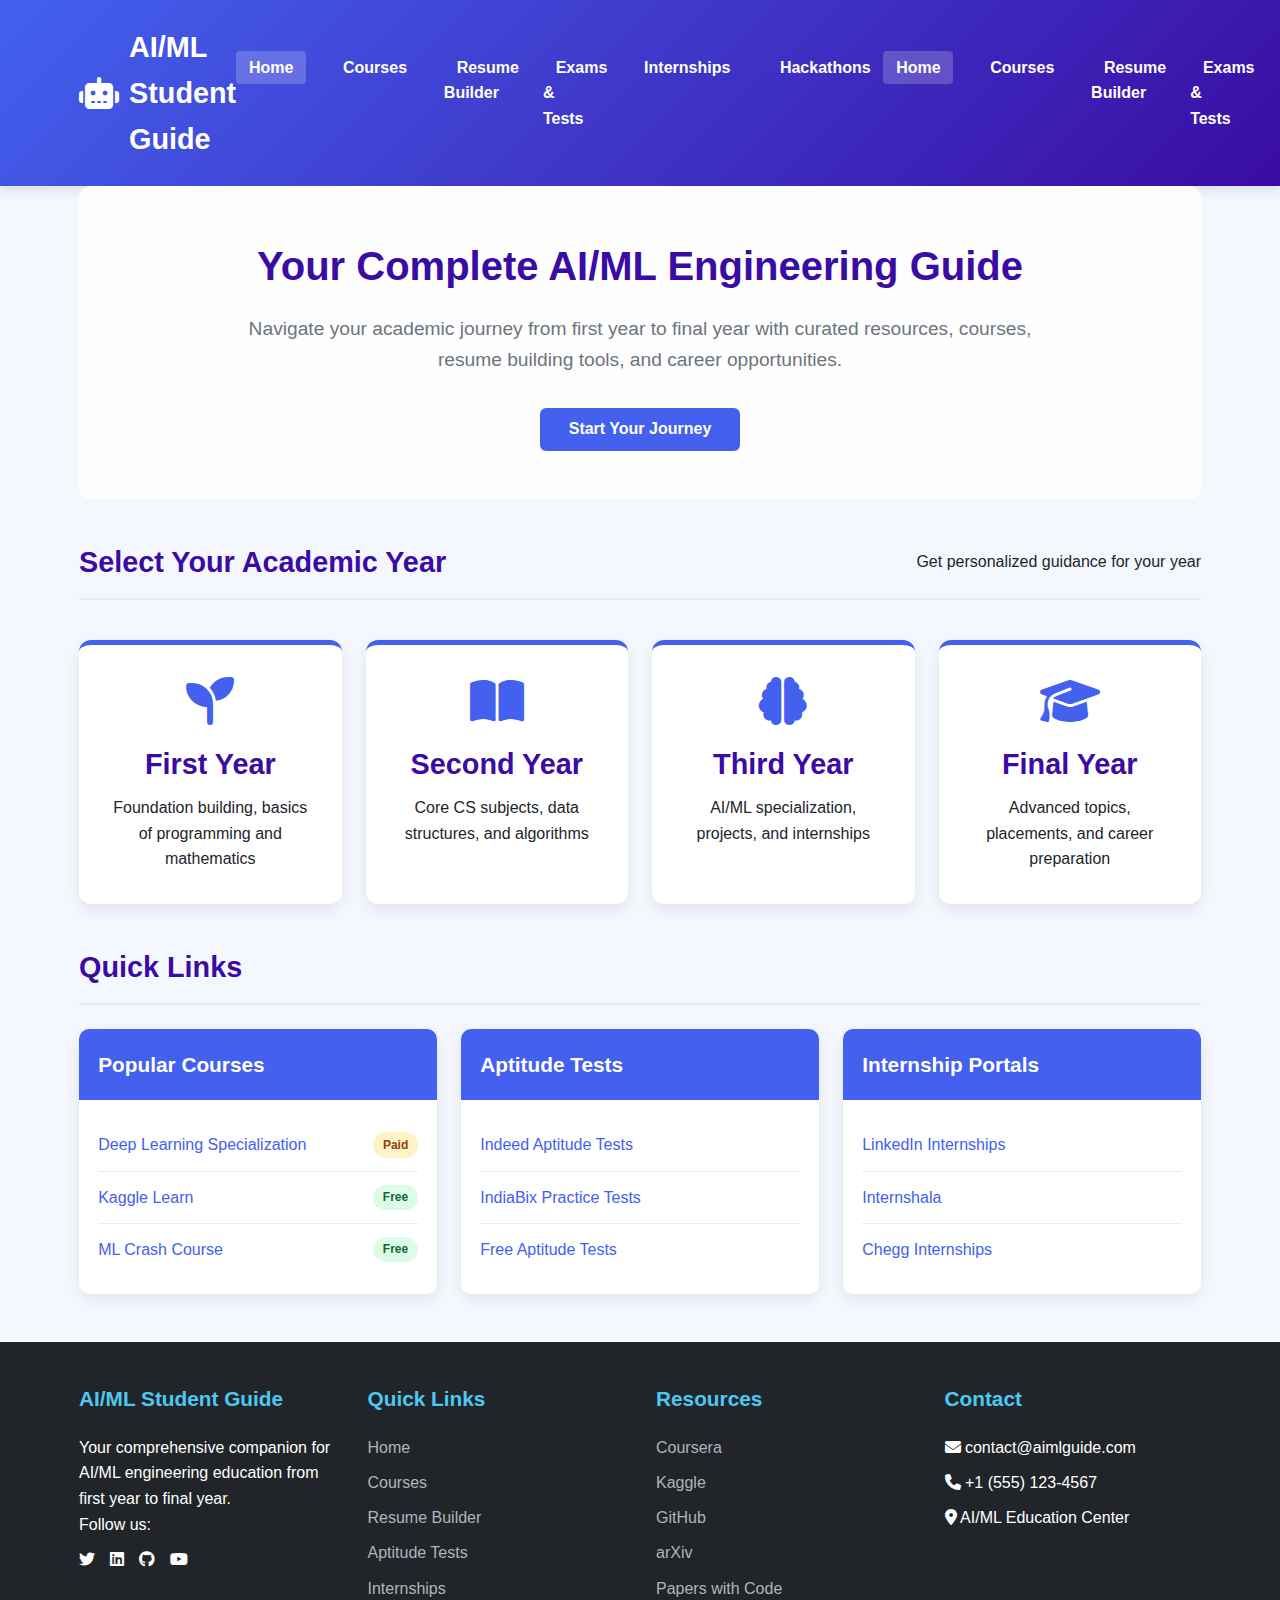
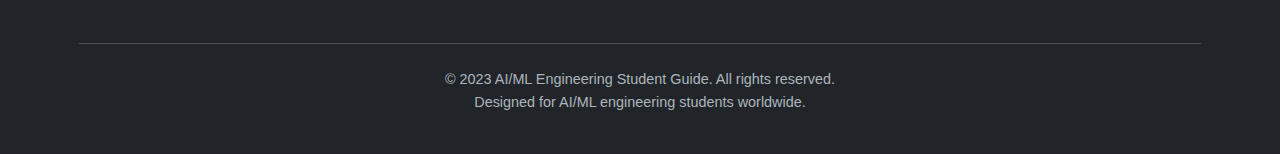
<file: Project_2(resume).html>
<!DOCTYPE html>
<html lang="en">
<head>
    <meta charset="UTF-8">
    <meta name="viewport" content="width=device-width, initial-scale=1.0">
    <title>AI/ML Engineering Guide - Student Hub</title>
    <link rel="stylesheet" href="https://cdnjs.cloudflare.com/ajax/libs/font-awesome/6.4.0/css/all.min.css">
    <style>
        /* Reset and Base Styles */
        * {
            margin: 0;
            padding: 0;
            box-sizing: border-box;
            font-family: 'Segoe UI', Tahoma, Geneva, Verdana, sans-serif;
        }

        :root {
            --primary: #4361ee;
            --secondary: #3a0ca3;
            --accent: #4cc9f0;
            --light: #f8f9fa;
            --dark: #212529;
            --success: #4ade80;
            --warning: #f59e0b;
            --danger: #ef4444;
            --gray: #6c757d;
            --light-gray: #e9ecef;
        }

        body {
            background-color: #f5f7ff;
            color: var(--dark);
            line-height: 1.6;
        }

        .container {
            width: 90%;
            max-width: 1200px;
            margin: 0 auto;
            padding: 0 15px;
        }

        /* Header Styles */
        header {
            background: linear-gradient(135deg, var(--primary), var(--secondary));
            color: white;
            padding: 1.5rem 0;
            box-shadow: 0 4px 12px rgba(0, 0, 0, 0.1);
        }

        .header-content {
            display: flex;
            justify-content: space-between;
            align-items: center;
        }

        .logo {
            display: flex;
            align-items: center;
            gap: 10px;
        }

        .logo i {
            font-size: 2rem;
        }

        .logo h1 {
            font-size: 1.8rem;
            font-weight: 700;
        }

        nav ul {
            display: flex;
            list-style: none;
            gap: 1.5rem;
        }

        nav a {
            color: white;
            text-decoration: none;
            font-weight: 600;
            padding: 0.5rem 0.8rem;
            border-radius: 4px;
            transition: background-color 0.3s;
        }

        nav a:hover, nav a.active {
            background-color: rgba(255, 255, 255, 0.2);
        }

        .mobile-menu-btn {
            display: none;
            background: none;
            border: none;
            color: white;
            font-size: 1.5rem;
            cursor: pointer;
        }

        /* Main Content Styles */
        main {
            padding: 2rem 0;
        }

        .page {
            display: none;
        }

        .page.active {
            display: block;
        }

        .hero {
            text-align: center;
            padding: 3rem 0;
            background: linear-gradient(rgba(255, 255, 255, 0.9), rgba(255, 255, 255, 0.9)), url('https://images.unsplash.com/photo-1555949963-aa79dcee981c?ixlib=rb-4.0.3&auto=format&fit=crop&w=1350&q=80');
            background-size: cover;
            border-radius: 12px;
            margin-bottom: 2rem;
        }

        .hero h2 {
            font-size: 2.5rem;
            color: var(--secondary);
            margin-bottom: 1rem;
        }

        .hero p {
            font-size: 1.2rem;
            color: var(--gray);
            max-width: 800px;
            margin: 0 auto 2rem;
        }

        /* Year Selection Cards */
        .year-selection {
            display: grid;
            grid-template-columns: repeat(auto-fill, minmax(250px, 1fr));
            gap: 1.5rem;
            margin: 2.5rem 0;
        }

        .year-card {
            background: white;
            border-radius: 12px;
            padding: 2rem;
            text-align: center;
            box-shadow: 0 6px 15px rgba(0, 0, 0, 0.08);
            transition: transform 0.3s, box-shadow 0.3s;
            cursor: pointer;
            border-top: 5px solid var(--primary);
        }

        .year-card:hover {
            transform: translateY(-8px);
            box-shadow: 0 12px 20px rgba(0, 0, 0, 0.15);
        }

        .year-card i {
            font-size: 3rem;
            color: var(--primary);
            margin-bottom: 1rem;
        }

        .year-card h3 {
            font-size: 1.8rem;
            margin-bottom: 0.5rem;
            color: var(--secondary);
        }

        /* Section Headers */
        .section-header {
            display: flex;
            justify-content: space-between;
            align-items: center;
            margin: 2.5rem 0 1.5rem;
            padding-bottom: 0.8rem;
            border-bottom: 2px solid var(--light-gray);
        }

        .section-header h2 {
            font-size: 1.8rem;
            color: var(--secondary);
        }

        /* Resource Cards */
        .resource-grid {
            display: grid;
            grid-template-columns: repeat(auto-fill, minmax(300px, 1fr));
            gap: 1.5rem;
            margin-bottom: 2.5rem;
        }

        .resource-card {
            background: white;
            border-radius: 10px;
            overflow: hidden;
            box-shadow: 0 5px 15px rgba(0, 0, 0, 0.08);
            transition: transform 0.3s;
        }

        .resource-card:hover {
            transform: translateY(-5px);
        }

        .card-header {
            padding: 1.2rem;
            background-color: var(--primary);
            color: white;
        }

        .card-header h3 {
            font-size: 1.3rem;
        }

        .card-body {
            padding: 1.2rem;
        }

        .resource-item {
            padding: 0.8rem 0;
            border-bottom: 1px solid var(--light-gray);
            display: flex;
            justify-content: space-between;
            align-items: center;
        }

        .resource-item:last-child {
            border-bottom: none;
        }

        .resource-item a {
            color: var(--primary);
            text-decoration: none;
            font-weight: 500;
            flex-grow: 1;
        }

        .resource-item a:hover {
            text-decoration: underline;
        }

        .tag {
            display: inline-block;
            padding: 0.2rem 0.6rem;
            border-radius: 20px;
            font-size: 0.75rem;
            font-weight: 600;
            margin-left: 0.5rem;
        }

        .tag.free {
            background-color: #dcfce7;
            color: #166534;
        }

        .tag.paid {
            background-color: #fef3c7;
            color: #92400e;
        }

        /* Resume Builder */
        .resume-builder {
            background: white;
            border-radius: 12px;
            padding: 2rem;
            box-shadow: 0 6px 15px rgba(0, 0, 0, 0.08);
            margin-bottom: 2.5rem;
        }

        .resume-form {
            display: grid;
            grid-template-columns: repeat(auto-fill, minmax(300px, 1fr));
            gap: 1.5rem;
            margin-bottom: 2rem;
        }

        .form-group {
            display: flex;
            flex-direction: column;
        }

        .form-group label {
            margin-bottom: 0.5rem;
            font-weight: 600;
            color: var(--secondary);
        }

        .form-group input, .form-group textarea, .form-group select {
            padding: 0.8rem;
            border: 1px solid var(--light-gray);
            border-radius: 6px;
            font-size: 1rem;
        }

        .form-group textarea {
            min-height: 120px;
            resize: vertical;
        }

        .btn {
            display: inline-block;
            padding: 0.8rem 1.8rem;
            background-color: var(--primary);
            color: white;
            border: none;
            border-radius: 6px;
            font-size: 1rem;
            font-weight: 600;
            cursor: pointer;
            transition: background-color 0.3s;
        }

        .btn:hover {
            background-color: var(--secondary);
        }

        .btn-block {
            display: block;
            width: 100%;
        }

        .resume-preview {
            background-color: #f9f9f9;
            padding: 2rem;
            border-radius: 8px;
            margin-top: 2rem;
            border: 1px solid var(--light-gray);
        }

        /* Footer */
        footer {
            background-color: var(--dark);
            color: white;
            padding: 2.5rem 0;
            margin-top: 3rem;
        }

        .footer-content {
            display: grid;
            grid-template-columns: repeat(auto-fit, minmax(250px, 1fr));
            gap: 2rem;
        }

        .footer-section h3 {
            font-size: 1.3rem;
            margin-bottom: 1.2rem;
            color: var(--accent);
        }

        .footer-links {
            list-style: none;
        }

        .footer-links li {
            margin-bottom: 0.6rem;
        }

        .footer-links a {
            color: #adb5bd;
            text-decoration: none;
            transition: color 0.3s;
        }

        .footer-links a:hover {
            color: white;
        }

        .copyright {
            text-align: center;
            margin-top: 2rem;
            padding-top: 1.5rem;
            border-top: 1px solid #495057;
            color: #adb5bd;
            font-size: 0.9rem;
        }

        /* Back Button */
        .back-btn {
            margin-bottom: 1.5rem;
            background-color: var(--light-gray);
            color: var(--dark);
        }

        .back-btn:hover {
            background-color: #d1d5db;
        }

        /* Responsive Styles */
        @media (max-width: 768px) {
            .header-content {
                flex-direction: column;
                gap: 1rem;
            }

            nav ul {
                flex-wrap: wrap;
                justify-content: center;
            }

            .hero h2 {
                font-size: 2rem;
            }

            .year-selection {
                grid-template-columns: repeat(auto-fill, minmax(200px, 1fr));
            }

            .section-header {
                flex-direction: column;
                align-items: flex-start;
                gap: 0.5rem;
            }

            .resource-grid {
                grid-template-columns: 1fr;
            }

            .mobile-menu-btn {
                display: block;
            }

            .mobile-nav {
                display: none;
                width: 100%;
                margin-top: 1rem;
            }

            .mobile-nav.active {
                display: block;
            }

            .mobile-nav ul {
                flex-direction: column;
                gap: 0.5rem;
            }

            .mobile-nav a {
                display: block;
                padding: 0.8rem;
                background-color: rgba(255, 255, 255, 0.1);
            }
        }
    </style>
</head>
<body>
    <!-- Header -->
    <header>
        <div class="container header-content">
            <div class="logo">
                <i class="fas fa-robot"></i>
                <h1>AI/ML Student Guide</h1>
            </div>
            <button class="mobile-menu-btn" id="mobileMenuBtn">
                <i class="fas fa-bars"></i>
            </button>
            <nav class="mobile-nav" id="mobileNav">
                <ul>
                    <li><a href="#" class="nav-link active" data-page="home">Home</a></li>
                    <li><a href="#" class="nav-link" data-page="courses">Courses</a></li>
                    <li><a href="#" class="nav-link" data-page="resume">Resume Builder</a></li>
                    <li><a href="#" class="nav-link" data-page="exams">Exams & Tests</a></li>
                    <li><a href="#" class="nav-link" data-page="internships">Internships</a></li>
                    <li><a href="#" class="nav-link" data-page="hackathons">Hackathons</a></li>
                </ul>
            </nav>
            <nav class="desktop-nav">
                <ul>
                    <li><a href="#" class="nav-link active" data-page="home">Home</a></li>
                    <li><a href="#" class="nav-link" data-page="courses">Courses</a></li>
                    <li><a href="#" class="nav-link" data-page="resume">Resume Builder</a></li>
                    <li><a href="#" class="nav-link" data-page="exams">Exams & Tests</a></li>
                    <li><a href="#" class="nav-link" data-page="internships">Internships</a></li>
                    <li><a href="#" class="nav-link" data-page="hackathons">Hackathons</a></li>
                </ul>
            </nav>
        </div>
    </header>

    <!-- Main Content -->
    <main class="container">
        <!-- Home Page -->
        <section id="home-page" class="page active">
            <div class="hero">
                <h2>Your Complete AI/ML Engineering Guide</h2>
                <p>Navigate your academic journey from first year to final year with curated resources, courses, resume building tools, and career opportunities.</p>
                <button class="btn" id="startJourneyBtn">Start Your Journey</button>
            </div>

            <div class="section-header">
                <h2>Select Your Academic Year</h2>
                <p>Get personalized guidance for your year</p>
            </div>

            <div class="year-selection">
                <div class="year-card" data-year="1">
                    <i class="fas fa-seedling"></i>
                    <h3>First Year</h3>
                    <p>Foundation building, basics of programming and mathematics</p>
                </div>
                <div class="year-card" data-year="2">
                    <i class="fas fa-book-open"></i>
                    <h3>Second Year</h3>
                    <p>Core CS subjects, data structures, and algorithms</p>
                </div>
                <div class="year-card" data-year="3">
                    <i class="fas fa-brain"></i>
                    <h3>Third Year</h3>
                    <p>AI/ML specialization, projects, and internships</p>
                </div>
                <div class="year-card" data-year="4">
                    <i class="fas fa-graduation-cap"></i>
                    <h3>Final Year</h3>
                    <p>Advanced topics, placements, and career preparation</p>
                </div>
            </div>

            <div class="section-header">
                <h2>Quick Links</h2>
            </div>

            <div class="resource-grid">
                <div class="resource-card">
                    <div class="card-header">
                        <h3>Popular Courses</h3>
                    </div>
                    <div class="card-body">
                        <div class="resource-item">
                            <a href="https://www.coursera.org/specializations/deep-learning" target="_blank">Deep Learning Specialization</a>
                            <span class="tag paid">Paid</span>
                        </div>
                        <div class="resource-item">
                            <a href="https://www.kaggle.com/learn" target="_blank">Kaggle Learn</a>
                            <span class="tag free">Free</span>
                        </div>
                        <div class="resource-item">
                            <a href="https://developers.google.com/machine-learning/crash-course" target="_blank">ML Crash Course</a>
                            <span class="tag free">Free</span>
                        </div>
                    </div>
                </div>

                <div class="resource-card">
                    <div class="card-header">
                        <h3>Aptitude Tests</h3>
                    </div>
                    <div class="card-body">
                        <div class="resource-item">
                            <a href="https://www.indeed.com/career-advice/career-development/aptitude-test" target="_blank">Indeed Aptitude Tests</a>
                        </div>
                        <div class="resource-item">
                            <a href="https://www.indiabix.com/" target="_blank">IndiaBix Practice Tests</a>
                        </div>
                        <div class="resource-item">
                            <a href="https://www.aptitude-test.com/" target="_blank">Free Aptitude Tests</a>
                        </div>
                    </div>
                </div>

                <div class="resource-card">
                    <div class="card-header">
                        <h3>Internship Portals</h3>
                    </div>
                    <div class="card-body">
                        <div class="resource-item">
                            <a href="https://www.linkedin.com/jobs/internships/" target="_blank">LinkedIn Internships</a>
                        </div>
                        <div class="resource-item">
                            <a href="https://internshala.com/" target="_blank">Internshala</a>
                        </div>
                        <div class="resource-item">
                            <a href="https://www.chegg.com/internships/" target="_blank">Chegg Internships</a>
                        </div>
                    </div>
                </div>
            </div>
        </section>

        <!-- Year-specific Page -->
        <section id="year-page" class="page">
            <button class="btn back-btn" id="backToHome">
                <i class="fas fa-arrow-left"></i> Back to Home
            </button>
            
            <div class="hero" id="year-hero">
                <h2 id="year-title">Year Guidance</h2>
                <p id="year-description">Select a year to see guidance</p>
            </div>

            <div class="section-header">
                <h2>Planning & Preparation Tips</h2>
            </div>

            <div id="year-tips" class="resource-card">
                <!-- Tips will be dynamically loaded here -->
            </div>

            <div class="section-header">
                <h2>Recommended Courses</h2>
            </div>

            <div id="year-courses" class="resource-grid">
                <!-- Courses will be dynamically loaded here -->
            </div>

            <div class="section-header">
                <h2>Certifications</h2>
            </div>

            <div id="year-certifications" class="resource-grid">
                <!-- Certifications will be dynamically loaded here -->
            </div>
        </section>

        <!-- Courses Page -->
        <section id="courses-page" class="page">
            <div class="section-header">
                <h2>All Available Courses</h2>
                <p>Filter by category and type</p>
            </div>

            <div class="resource-grid">
                <div class="resource-card">
                    <div class="card-header">
                        <h3>Mathematics for ML</h3>
                    </div>
                    <div class="card-body">
                        <div class="resource-item">
                            <a href="https://www.khanacademy.org/math" target="_blank">Khan Academy Math</a>
                            <span class="tag free">Free</span>
                        </div>
                        <div class="resource-item">
                            <a href="https://www.coursera.org/learn/mathematics-for-machine-learning" target="_blank">Mathematics for ML (Coursera)</a>
                            <span class="tag paid">Paid</span>
                        </div>
                        <div class="resource-item">
                            <a href="https://www.edx.org/course/linear-algebra-machine-learning" target="_blank">Linear Algebra for ML (edX)</a>
                        </div>
                    </div>
                </div>

                <div class="resource-card">
                    <div class="card-header">
                        <h3>Programming & Python</h3>
                    </div>
                    <div class="card-body">
                        <div class="resource-item">
                            <a href="https://www.learnpython.org/" target="_blank">Learn Python</a>
                            <span class="tag free">Free</span>
                        </div>
                        <div class="resource-item">
                            <a href="https://www.coursera.org/specializations/python" target="_blank">Python for Everybody</a>
                        </div>
                        <div class="resource-item">
                            <a href="https://www.udemy.com/course/complete-python-bootcamp/" target="_blank">Complete Python Bootcamp (Udemy)</a>
                            <span class="tag paid">Paid</span>
                        </div>
                    </div>
                </div>

                <div class="resource-card">
                    <div class="card-header">
                        <h3>Machine Learning</h3>
                    </div>
                    <div class="card-body">
                        <div class="resource-item">
                            <a href="https://www.coursera.org/learn/machine-learning" target="_blank">Machine Learning by Andrew Ng</a>
                        </div>
                        <div class="resource-item">
                            <a href="https://www.udacity.com/course/intro-to-machine-learning--ud120" target="_blank">Intro to ML (Udacity)</a>
                            <span class="tag free">Free</span>
                        </div>
                        <div class="resource-item">
                            <a href="https://www.fast.ai/" target="_blank">Practical Deep Learning for Coders</a>
                            <span class="tag free">Free</span>
                        </div>
                    </div>
                </div>

                <div class="resource-card">
                    <div class="card-header">
                        <h3>Deep Learning</h3>
                    </div>
                    <div class="card-body">
                        <div class="resource-item">
                            <a href="https://www.deeplearning.ai/" target="_blank">DeepLearning.AI Specialization</a>
                            <span class="tag paid">Paid</span>
                        </div>
                        <div class="resource-item">
                            <a href="https://www.coursera.org/specializations/tensorflow-advanced-techniques" target="_blank">TensorFlow Advanced Techniques</a>
                        </div>
                        <div class="resource-item">
                            <a href="https://course.fast.ai/" target="_blank">fast.ai Course</a>
                            <span class="tag free">Free</span>
                        </div>
                    </div>
                </div>

                <div class="resource-card">
                    <div class="card-header">
                        <h3>Data Science</h3>
                    </div>
                    <div class="card-body">
                        <div class="resource-item">
                            <a href="https://www.coursera.org/specializations/jhu-data-science" target="_blank">Data Science Specialization</a>
                            <span class="tag paid">Paid</span>
                        </div>
                        <div class="resource-item">
                            <a href="https://www.kaggle.com/learn" target="_blank">Kaggle Micro-Courses</a>
                            <span class="tag free">Free</span>
                        </div>
                        <div class="resource-item">
                            <a href="https://www.datacamp.com/tracks/data-scientist-with-python" target="_blank">Data Scientist Track (DataCamp)</a>
                            <span class="tag paid">Paid</span>
                        </div>
                    </div>
                </div>

                <div class="resource-card">
                    <div class="card-header">
                        <h3>AI Ethics & Special Topics</h3>
                    </div>
                    <div class="card-body">
                        <div class="resource-item">
                            <a href="https://www.coursera.org/learn/ai-for-everyone" target="_blank">AI For Everyone</a>
                        </div>
                        <div class="resource-item">
                            <a href="https://www.edx.org/course/ethics-of-artificial-intelligence" target="_blank">Ethics of AI (edX)</a>
                        </div>
                        <div class="resource-item">
                            <a href="https://www.coursera.org/learn/natural-language-processing" target="_blank">Natural Language Processing</a>
                        </div>
                    </div>
                </div>
            </div>
        </section>

        <!-- Resume Builder Page -->
        <section id="resume-page" class="page">
            <div class="section-header">
                <h2>AI/ML Resume Builder</h2>
                <p>Create a professional resume tailored for AI/ML roles</p>
            </div>

            <div class="resume-builder">
                <form id="resumeForm">
                    <div class="resume-form">
                        <div class="form-group">
                            <label for="fullName">Full Name</label>
                            <input type="text" id="fullName" placeholder="John Doe" required>
                        </div>
                        <div class="form-group">
                            <label for="email">Email</label>
                            <input type="email" id="email" placeholder="john@example.com" required>
                        </div>
                        <div class="form-group">
                            <label for="phone">Phone</label>
                            <input type="tel" id="phone" placeholder="+1 234 567 8900">
                        </div>
                        <div class="form-group">
                            <label for="linkedin">LinkedIn Profile</label>
                            <input type="url" id="linkedin" placeholder="https://linkedin.com/in/yourprofile">
                        </div>
                        <div class="form-group">
                            <label for="github">GitHub Profile</label>
                            <input type="url" id="github" placeholder="https://github.com/yourprofile">
                        </div>
                        <div class="form-group">
                            <label for="education">Education</label>
                            <textarea id="education" placeholder="B.Tech in AI/ML Engineering, XYZ University (2021-2025)&#10;CGPA: 8.5/10" required></textarea>
                        </div>
                        <div class="form-group">
                            <label for="skills">Technical Skills</label>
                            <textarea id="skills" placeholder="Python, TensorFlow, PyTorch, Scikit-learn, SQL, Git&#10;Machine Learning, Deep Learning, NLP, Computer Vision" required></textarea>
                        </div>
                        <div class="form-group">
                            <label for="projects">Projects</label>
                            <textarea id="projects" placeholder="1. Fake News Detection using NLP (Python, BERT)&#10;- Achieved 92% accuracy on test dataset&#10;2. Stock Price Prediction using LSTM&#10;- Built model with 85% prediction accuracy" required></textarea>
                        </div>
                        <div class="form-group">
                            <label for="internships">Internships/Work Experience</label>
                            <textarea id="internships" placeholder="AI Intern at ABC Tech (Summer 2023)&#10;- Developed a chatbot using NLP techniques&#10;- Improved response accuracy by 30%"></textarea>
                        </div>
                        <div class="form-group">
                            <label for="certifications">Certifications</label>
                            <textarea id="certifications" placeholder="Deep Learning Specialization - Coursera&#10;Machine Learning - Stanford Online"></textarea>
                        </div>
                    </div>
                    
                    <button type="button" class="btn btn-block" id="generateResumeBtn">
                        <i class="fas fa-file-download"></i> Generate Resume
                    </button>
                </form>

                <div class="resume-preview">
                    <h3>Resume Preview</h3>
                    <div id="resumePreview">
                        <p>Fill out the form to see your resume preview here.</p>
                    </div>
                </div>
            </div>

            <div class="section-header">
                <h2>Resume Templates</h2>
            </div>

            <div class="resource-grid">
                <div class="resource-card">
                    <div class="card-header">
                        <h3>Modern AI Resume</h3>
                    </div>
                    <div class="card-body">
                        <p>Clean, professional template optimized for AI/ML roles</p>
                        <button class="btn" id="useTemplate1">Use This Template</button>
                    </div>
                </div>
                <div class="resource-card">
                    <div class="card-header">
                        <h3>Academic Focused</h3>
                    </div>
                    <div class="card-body">
                        <p>Highlights projects, research, and academic achievements</p>
                        <button class="btn" id="useTemplate2">Use This Template</button>
                    </div>
                </div>
                <div class="resource-card">
                    <div class="card-header">
                        <h3>Industry Ready</h3>
                    </div>
                    <div class="card-body">
                        <p>Emphasizes internships, skills, and industry experience</p>
                        <button class="btn" id="useTemplate3">Use This Template</button>
                    </div>
                </div>
            </div>
        </section>

        <!-- Exams & Tests Page -->
        <section id="exams-page" class="page">
            <div class="section-header">
                <h2>Aptitude Tests & Interview Preparation</h2>
                <p>Practice for placements and interviews</p>
            </div>

            <div class="resource-grid">
                <div class="resource-card">
                    <div class="card-header">
                        <h3>Aptitude Practice</h3>
                    </div>
                    <div class="card-body">
                        <div class="resource-item">
                            <a href="https://www.indiabix.com/aptitude/questions-and-answers/" target="_blank">Quantitative Aptitude</a>
                        </div>
                        <div class="resource-item">
                            <a href="https://www.aptitude-test.com/logical-reasoning.html" target="_blank">Logical Reasoning</a>
                        </div>
                        <div class="resource-item">
                            <a href="https://www.verbalreasoningtest.org/" target="_blank">Verbal Ability</a>
                        </div>
                    </div>
                </div>

                <div class="resource-card">
                    <div class="card-header">
                        <h3>Coding Practice</h3>
                    </div>
                    <div class="card-body">
                        <div class="resource-item">
                            <a href="https://leetcode.com/" target="_blank">LeetCode</a>
                        </div>
                        <div class="resource-item">
                            <a href="https://www.hackerrank.com/" target="_blank">HackerRank</a>
                        </div>
                        <div class="resource-item">
                            <a href="https://www.geeksforgeeks.org/" target="_blank">GeeksforGeeks</a>
                        </div>
                    </div>
                </div>

                <div class="resource-card">
                    <div class="card-header">
                        <h3>ML Interview Questions</h3>
                    </div>
                    <div class="card-body">
                        <div class="resource-item">
                            <a href="https://www.springboard.com/blog/data-science/machine-learning-interview-questions/" target="_blank">ML Interview Q&A</a>
                        </div>
                        <div class="resource-item">
                            <a href="https://www.educative.io/blog/machine-learning-interview-questions" target="_blank">Comprehensive ML Questions</a>
                        </div>
                        <div class="resource-item">
                            <a href="https://github.com/khangich/machine-learning-interview" target="_blank">GitHub ML Interview Repo</a>
                        </div>
                    </div>
                </div>

                <div class="resource-card">
                    <div class="card-header">
                        <h3>Mock Tests</h3>
                    </div>
                    <div class="card-body">
                        <div class="resource-item">
                            <a href="https://www.ambitionbox.com/interview-questions" target="_blank">Company-wise Mock Tests</a>
                        </div>
                        <div class="resource-item">
                            <a href="https://www.freshersnow.com/placement-papers/" target="_blank">Placement Papers</a>
                        </div>
                        <div class="resource-item">
                            <a href="https://www.indiabix.com/online-test/mock-test/" target="_blank">Online Mock Tests</a>
                        </div>
                    </div>
                </div>
            </div>
        </section>

        <!-- Internships Page -->
        <section id="internships-page" class="page">
            <div class="section-header">
                <h2>AI/ML Internships</h2>
                <p>Find internship opportunities to gain practical experience</p>
            </div>

            <div class="resource-grid">
                <div class="resource-card">
                    <div class="card-header">
                        <h3>General Internship Portals</h3>
                    </div>
                    <div class="card-body">
                        <div class="resource-item">
                            <a href="https://www.linkedin.com/jobs/internships/" target="_blank">LinkedIn Internships</a>
                        </div>
                        <div class="resource-item">
                            <a href="https://internshala.com/internships/machine-learning-internship" target="_blank">Internshala ML Internships</a>
                        </div>
                        <div class="resource-item">
                            <a href="https://www.indeed.com/q-Machine-Learning-Internship-jobs.html" target="_blank">Indeed ML Internships</a>
                        </div>
                    </div>
                </div>

                <div class="resource-card">
                    <div class="card-header">
                        <h3>Tech Company Internships</h3>
                    </div>
                    <div class="card-body">
                        <div class="resource-item">
                            <a href="https://careers.google.com/students/" target="_blank">Google Student Careers</a>
                        </div>
                        <div class="resource-item">
                            <a href="https://www.microsoft.com/en-us/ careers/internships" target="_blank">Microsoft Internships</a>
                        </div>
                        <div class="resource-item">
                            <a href="https://www.amazon.jobs/en/teams/internships-for-students" target="_blank">Amazon Internships</a>
                        </div>
                    </div>
                </div>

                <div class="resource-card">
                    <div class="card-header">
                        <h3>Startup Internships</h3>
                    </div>
                    <div class="card-body">
                        <div class="resource-item">
                            <a href="https://angel.co/jobs" target="_blank">AngelList (Startup Jobs)</a>
                        </div>
                        <div class="resource-item">
                            <a href="https://www.hellointern.com/" target="_blank">HelloIntern</a>
                        </div>
                        <div class="resource-item">
                            <a href="https://letsintern.com/" target="_blank">LetsIntern</a>
                        </div>
                    </div>
                </div>

                <div class="resource-card">
                    <div class="card-header">
                        <h3>Research Internships</h3>
                    </div>
                    <div class="card-body">
                        <div class="resource-item">
                            <a href="https://research.google/outreach/internship/" target="_blank">Google Research Intern</a>
                        </div>
                        <div class="resource-item">
                            <a href="https://www.microsoft.com/en-us/research/academic-program/" target="_blank">Microsoft Research Intern</a>
                        </div>
                        <div class="resource-item">
                            <a href="https://ai.facebook.com/opportunities/" target="_blank">Facebook AI Residency</a>
                        </div>
                    </div>
                </div>
            </div>
        </section>

        <!-- Hackathons Page -->
        <section id="hackathons-page" class="page">
            <div class="section-header">
                <h2>Ongoing & Upcoming Hackathons</h2>
                <p>Participate in hackathons to build projects and network</p>
            </div>

            <div class="resource-grid">
                <div class="resource-card">
                    <div class="card-header">
                        <h3>General Hackathon Platforms</h3>
                    </div>
                    <div class="card-body">
                        <div class="resource-item">
                            <a href="https://devpost.com/" target="_blank">Devpost</a>
                        </div>
                        <div class="resource-item">
                            <a href="https://www.hackerearth.com/challenges/" target="_blank">HackerEarth Challenges</a>
                        </div>
                        <div class="resource-item">
                            <a href="https://www.kaggle.com/competitions" target="_blank">Kaggle Competitions</a>
                        </div>
                    </div>
                </div>

                <div class="resource-card">
                    <div class="card-header">
                        <h3>AI/ML Specific</h3>
                    </div>
                    <div class="card-body">
                        <div class="resource-item">
                            <a href="https://www.drivendata.org/competitions/" target="_blank">DrivenData Competitions</a>
                        </div>
                        <div class="resource-item">
                            <a href="https://codalab.lisn.upsaclay.fr/competitions/" target="_blank">CodaLab Competitions</a>
                        </div>
                        <div class="resource-item">
                            <a href="https://www.aicrowd.com/challenges" target="_blank">AI Crowd Challenges</a>
                        </div>
                    </div>
                </div>

                <div class="resource-card">
                    <div class="card-header">
                        <h3>University Hackathons</h3>
                    </div>
                    <div class="card-body">
                        <div class="resource-item">
                            <a href="https://mlh.io/" target="_blank">Major League Hacking</a>
                        </div>
                        <div class="resource-item">
                            <a href="https://techfest.org/" target="_blank">Techfest IIT Bombay</a>
                        </div>
                        <div class="resource-item">
                            <a href="https://www.hackmit.org/" target="_blank">HackMIT</a>
                        </div>
                    </div>
                </div>

                <div class="resource-card">
                    <div class="card-header">
                        <h3>Corporate Hackathons</h3>
                    </div>
                    <div class="card-body">
                        <div class="resource-item">
                            <a href="https://developers.google.com/community/gdsc-solution-challenge" target="_blank">Google Solution Challenge</a>
                        </div>
                        <div class="resource-item">
                            <a href="https://www.microsoft.com/en-us/highschool/hackathons.aspx" target="_blank">Microsoft Hackathon</a>
                        </div>
                        <div class="resource-item">
                            <a href="https://www.facebook.com/hackathons" target="_blank">Facebook Hackathons</a>
                        </div>
                    </div>
                </div>
            </div>
        </section>
    </main>

    <!-- Footer -->
    <footer>
        <div class="container">
            <div class="footer-content">
                <div class="footer-section">
                    <h3>AI/ML Student Guide</h3>
                    <p>Your comprehensive companion for AI/ML engineering education from first year to final year.</p>
                    <p>Follow us:</p>
                    <div style="display: flex; gap: 15px; margin-top: 10px;">
                        <a href="#" style="color: white;"><i class="fab fa-twitter"></i></a>
                        <a href="#" style="color: white;"><i class="fab fa-linkedin"></i></a>
                        <a href="#" style="color: white;"><i class="fab fa-github"></i></a>
                        <a href="#" style="color: white;"><i class="fab fa-youtube"></i></a>
                    </div>
                </div>
                <div class="footer-section">
                    <h3>Quick Links</h3>
                    <ul class="footer-links">
                        <li><a href="#" data-page="home">Home</a></li>
                        <li><a href="#" data-page="courses">Courses</a></li>
                        <li><a href="#" data-page="resume">Resume Builder</a></li>
                        <li><a href="#" data-page="exams">Aptitude Tests</a></li>
                        <li><a href="#" data-page="internships">Internships</a></li>
                    </ul>
                </div>
                <div class="footer-section">
                    <h3>Resources</h3>
                    <ul class="footer-links">
                        <li><a href="https://www.coursera.org" target="_blank">Coursera</a></li>
                        <li><a href="https://www.kaggle.com" target="_blank">Kaggle</a></li>
                        <li><a href="https://www.github.com" target="_blank">GitHub</a></li>
                        <li><a href="https://arxiv.org" target="_blank">arXiv</a></li>
                        <li><a href="https://paperswithcode.com" target="_blank">Papers with Code</a></li>
                    </ul>
                </div>
                <div class="footer-section">
                    <h3>Contact</h3>
                    <ul class="footer-links">
                        <li><i class="fas fa-envelope"></i> contact@aimlguide.com</li>
                        <li><i class="fas fa-phone"></i> +1 (555) 123-4567</li>
                        <li><i class="fas fa-map-marker-alt"></i> AI/ML Education Center</li>
                    </ul>
                </div>
            </div>
            <div class="copyright">
                <p>&copy; 2023 AI/ML Engineering Student Guide. All rights reserved.</p>
                <p>Designed for AI/ML engineering students worldwide.</p>
            </div>
        </div>
    </footer>

    <script>
        // Data for year-specific guidance
        const yearData = {
            1: {
                title: "First Year Guidance",
                description: "Build strong foundations for your AI/ML journey",
                tips: [
                    "Focus on building strong fundamentals in mathematics (Calculus, Linear Algebra, Probability)",
                    "Learn programming basics with Python - the most important language for AI/ML",
                    "Develop problem-solving skills through platforms like HackerRank and Codecademy",
                    "Join coding clubs and participate in beginner hackathons",
                    "Start exploring AI/ML through online courses like Google's ML Crash Course"
                ],
                courses: [
                    {name: "Python for Everybody", link: "https://www.coursera.org/specializations/python", type: "free"},
                    {name: "Mathematics for Machine Learning", link: "https://www.coursera.org/specializations/mathematics-machine-learning", type: "paid"},
                    {name: "Introduction to Programming", link: "https://www.edx.org/course/introduction-to-computer-science", type: "free"}
                ],
                certifications: [
                    {name: "Google IT Automation with Python", link: "https://www.coursera.org/professional-certificates/google-it-automation", type: "free"},
                    {name: "IBM Data Science Fundamentals", link: "https://www.coursera.org/specializations/ibm-data-science-fundamentals", type: "paid"}
                ]
            },
            2: {
                title: "Second Year Guidance",
                description: "Deepen your knowledge with core CS subjects and algorithms",
                tips: [
                    "Master Data Structures and Algorithms - crucial for coding interviews",
                    "Learn databases (SQL) and basic software engineering principles",
                    "Start with introductory ML courses like Andrew Ng's Machine Learning",
                    "Build small projects to apply what you learn (e.g., basic prediction models)",
                    "Participate in coding competitions to improve problem-solving skills"
                ],
                courses: [
                    {name: "Data Structures & Algorithms", link: "https://www.coursera.org/specializations/data-structures-algorithms", type: "paid"},
                    {name: "Machine Learning by Andrew Ng", link: "https://www.coursera.org/learn/machine-learning", type: "free"},
                    {name: "Database Management Essentials", link: "https://www.coursera.org/learn/database-management", type: "free"}
                ],
                certifications: [
                    {name: "IBM Data Science Professional Certificate", link: "https://www.coursera.org/professional-certificates/ibm-data-science", type: "paid"},
                    {name: "Deep Learning Specialization", link: "https://www.coursera.org/specializations/deep-learning", type: "paid"}
                ]
            },
            3: {
                title: "Third Year Guidance",
                description: "Specialize in AI/ML and build substantial projects",
                tips: [
                    "Take advanced ML courses in Deep Learning, NLP, Computer Vision",
                    "Work on substantial projects for your portfolio (GitHub is essential)",
                    "Apply for summer internships in AI/ML roles",
                    "Start contributing to open-source AI projects",
                    "Prepare for placements by practicing coding problems regularly"
                ],
                courses: [
                    {name: "Deep Learning Specialization", link: "https://www.coursera.org/specializations/deep-learning", type: "paid"},
                    {name: "Natural Language Processing", link: "https://www.coursera.org/specializations/natural-language-processing", type: "paid"},
                    {name: "Computer Vision Basics", link: "https://www.coursera.org/learn/computer-vision-basics", type: "free"}
                ],
                certifications: [
                    {name: "TensorFlow Developer Certificate", link: "https://www.tensorflow.org/certificate", type: "paid"},
                    {name: "AWS Machine Learning Specialty", link: "https://aws.amazon.com/certification/certified-machine-learning-specialty/", type: "paid"}
                ]
            },
            4: {
                title: "Final Year Guidance",
                description: "Prepare for career placements and advanced studies",
                tips: [
                    "Complete a major AI/ML project for your final year thesis",
                    "Apply for full-time positions or higher education (MS/PhD)",
                    "Master advanced topics like Reinforcement Learning, GANs, etc.",
                    "Practice extensively for technical interviews (LeetCode, System Design)",
                    "Network with professionals through LinkedIn and industry events"
                ],
                courses: [
                    {name: "Advanced Machine Learning Specialization", link: "https://www.coursera.org/specializations/aml", type: "paid"},
                    {name: "Reinforcement Learning", link: "https://www.coursera.org/specializations/reinforcement-learning", type: "paid"},
                    {name: "ML Engineering for Production", link: "https://www.coursera.org/specializations/machine-learning-engineering-for-production-mlops", type: "paid"}
                ],
                certifications: [
                    {name: "Google Professional ML Engineer", link: "https://cloud.google.com/certification/machine-learning-engineer", type: "paid"},
                    {name: "Microsoft Azure AI Engineer", link: "https://docs.microsoft.com/en-us/learn/certifications/azure-ai-engineer/", type: "paid"}
                ]
            }
        };

        // DOM Elements
        const pages = document.querySelectorAll('.page');
        const navLinks = document.querySelectorAll('.nav-link');
        const yearCards = document.querySelectorAll('.year-card');
        const backToHomeBtn = document.getElementById('backToHome');
        const mobileMenuBtn = document.getElementById('mobileMenuBtn');
        const mobileNav = document.getElementById('mobileNav');

        // Navigation functionality
        function showPage(pageId) {
            pages.forEach(page => {
                page.classList.remove('active');
            });
            
            document.getElementById(pageId).classList.add('active');
            
            // Update active nav link
            navLinks.forEach(link => {
                link.classList.remove('active');
                if (link.getAttribute('data-page') === pageId.replace('-page', '')) {
                    link.classList.add('active');
                }
            });
            
            // Close mobile menu if open
            mobileNav.classList.remove('active');
        }

        // Event listeners for navigation
        navLinks.forEach(link => {
            link.addEventListener('click', function(e) {
                e.preventDefault();
                const pageId = this.getAttribute('data-page') + '-page';
                showPage(pageId);
            });
        });

        // Year card selection
        yearCards.forEach(card => {
            card.addEventListener('click', function() {
                const year = this.getAttribute('data-year');
                loadYearData(year);
                showPage('year-page');
            });
        });

        // Back to home button
        backToHomeBtn.addEventListener('click', function() {
            showPage('home-page');
        });

        // Mobile menu toggle
        mobileMenuBtn.addEventListener('click', function() {
            mobileNav.classList.toggle('active');
        });

        // Load year-specific data
        function loadYearData(year) {
            const data = yearData[year];
            
            // Update hero section
            document.getElementById('year-title').textContent = data.title;
            document.getElementById('year-description').textContent = data.description;
            
            // Load tips
            const tipsContainer = document.getElementById('year-tips');
            tipsContainer.innerHTML = `
                <div class="card-body">
                    <h3>Key Tips for ${year} Year Students</h3>
                    <ul style="padding-left: 20px; margin-top: 15px;">
                        ${data.tips.map(tip => `<li style="margin-bottom: 10px;">${tip}</li>`).join('')}
                    </ul>
                </div>
            `;
            
            // Load courses
            const coursesContainer = document.getElementById('year-courses');
            coursesContainer.innerHTML = data.courses.map(course => `
                <div class="resource-card">
                    <div class="card-header">
                        <h3>${course.name}</h3>
                    </div>
                    <div class="card-body">
                        <div class="resource-item">
                            <a href="${course.link}" target="_blank">View Course</a>
                            <span class="tag ${course.type}">${course.type === 'free' ? 'Free' : 'Paid'}</span>
                        </div>
                        <p style="margin-top: 10px; font-size: 0.9rem; color: var(--gray);">
                            ${course.type === 'free' ? 'Free course with optional certificate' : 'Paid course with certificate included'}
                        </p>
                    </div>
                </div>
            `).join('');
            
            // Load certifications
            const certsContainer = document.getElementById('year-certifications');
            certsContainer.innerHTML = data.certifications.map(cert => `
                <div class="resource-card">
                    <div class="card-header">
                        <h3>${cert.name}</h3>
                    </div>
                    <div class="card-body">
                        <div class="resource-item">
                            <a href="${cert.link}" target="_blank">View Certification</a>
                            <span class="tag ${cert.type}">${cert.type === 'free' ? 'Free' : 'Paid'}</span>
                        </div>
                        <p style="margin-top: 10px; font-size: 0.9rem; color: var(--gray);">
                            ${cert.type === 'free' ? 'Free to audit, certificate may cost extra' : 'Paid certification program'}
                        </p>
                    </div>
                </div>
            `).join('');
        }

        // Resume Builder Functionality
        const resumeForm = document.getElementById('resumeForm');
        const generateResumeBtn = document.getElementById('generateResumeBtn');
        const resumePreview = document.getElementById('resumePreview');
        
        // Update resume preview as user types
        resumeForm.addEventListener('input', updateResumePreview);
        
        // Generate resume button
        generateResumeBtn.addEventListener('click', function() {
            updateResumePreview();
            
            // Create a printable version
            const resumeContent = document.getElementById('resumePreview').innerHTML;
            const printWindow = window.open('', '_blank');
            printWindow.document.write(`
                <html>
                    <head>
                        <title>My AI/ML Resume</title>
                        <style>
                            body { font-family: Arial, sans-serif; line-height: 1.6; padding: 20px; max-width: 800px; margin: 0 auto; }
                            h1 { color: #3a0ca3; border-bottom: 2px solid #4361ee; padding-bottom: 10px; }
                            h2 { color: #4361ee; margin-top: 25px; }
                            .section { margin-bottom: 20px; }
                            .contact-info { display: flex; flex-wrap: wrap; gap: 15px; margin-bottom: 20px; }
                            .tag { display: inline-block; background-color: #e9ecef; padding: 2px 8px; border-radius: 10px; font-size: 0.8rem; margin-right: 5px; }
                        </style>
                    </head>
                    <body>
                        ${resumeContent}
                        <script>
                            window.onload = function() {
                                window.print();
                            };
                        <\/script>
                    </body>
                </html>
            `);
            printWindow.document.close();
        });
        
        // Resume templates
        document.getElementById('useTemplate1').addEventListener('click', function() {
            loadTemplate(1);
        });
        
        document.getElementById('useTemplate2').addEventListener('click', function() {
            loadTemplate(2);
        });
        
        document.getElementById('useTemplate3').addEventListener('click', function() {
            loadTemplate(3);
        });
        
        // Template data
        const templates = {
            1: {
                fullName: "Alex Johnson",
                email: "alex.johnson@example.com",
                phone: "+1 (123) 456-7890",
                linkedin: "https://linkedin.com/in/alexjohnson",
                github: "https://github.com/alexjohnson",
                education: "B.Tech in Artificial Intelligence & Machine Learning, Tech University (2021-2025)\nCGPA: 9.2/10\nRelevant Coursework: Machine Learning, Deep Learning, NLP, Computer Vision, Data Structures",
                skills: "Python, TensorFlow, PyTorch, Scikit-learn, SQL, Git, Docker, AWS\nMachine Learning, Deep Learning, Natural Language Processing, Computer Vision, Data Analysis",
                projects: "1. Sentiment Analysis for Product Reviews using BERT\n- Built a transformer-based model achieving 94% accuracy on test data\n- Deployed as a web application using Flask\n\n2. Image Classification for Medical Diagnosis\n- Developed CNN model to classify X-ray images with 96% accuracy\n- Implemented data augmentation techniques to handle class imbalance",
                internships: "AI Research Intern at AI Innovations Inc. (Summer 2023)\n- Developed a novel data augmentation technique for imbalanced datasets\n- Co-authored research paper submitted to NeurIPS 2023\n\nMachine Learning Intern at TechSolutions (Summer 2022)\n- Built a recommendation system improving click-through rate by 22%\n- Implemented A/B testing framework for model evaluation",
                certifications: "Deep Learning Specialization - deeplearning.ai (Coursera)\nTensorFlow Developer Certificate - Google\nAWS Certified Machine Learning - Specialty"
            },
            2: {
                fullName: "Sarah Chen",
                email: "sarah.chen@example.com",
                phone: "+1 (234) 567-8901",
                linkedin: "https://linkedin.com/in/sarahchen",
                github: "https://github.com/sarahchen",
                education: "B.Tech in Computer Science with AI Specialization, Premier University (2020-2024)\nCGPA: 9.5/10\nThesis: 'Explainable AI for Medical Diagnosis Systems'\nRelevant Coursework: Advanced Algorithms, Machine Learning Theory, Statistical Learning, Reinforcement Learning",
                skills: "Python, R, Java, TensorFlow, PyTorch, SQL, MongoDB, Apache Spark\nMachine Learning, Deep Learning, Statistical Analysis, Research Methodology, Algorithm Design",
                projects: "1. Research on Federated Learning for Healthcare Data Privacy\n- Implemented federated averaging algorithm for distributed hospitals\n- Achieved 89% accuracy while preserving data privacy\n- Published findings in university research journal\n\n2. Autonomous Trading Agent using Reinforcement Learning\n- Developed DQN agent for stock market trading\n- Outperformed traditional strategies by 18% in backtesting",
                internships: "Research Assistant, AI Lab, Premier University (2022-Present)\n- Working on NSF-funded project on ethical AI systems\n- Developing fairness metrics for ML models\n\nAI Intern, HealthTech Startup (Summer 2022)\n- Created predictive model for patient readmission risk\n- Reduced false positive rate by 30% compared to existing solutions",
                certifications: "Machine Learning Specialization - Stanford University (Coursera)\nGoogle Cloud Professional Data Engineer\nMicrosoft Certified: Azure AI Engineer Associate"
            },
            3: {
                fullName: "Michael Rodriguez",
                email: "michael.r@example.com",
                phone: "+1 (345) 678-9012",
                linkedin: "https://linkedin.com/in/michaelrodriguez",
                github: "https://github.com/michaelr",
                education: "B.Tech in Artificial Intelligence, Innovation University (2021-2025)\nCGPA: 8.9/10\nMinor in Business Administration\nRelevant Coursework: ML Engineering, Cloud Computing, DevOps for AI, Business Intelligence",
                skills: "Python, TensorFlow, PyTorch, Docker, Kubernetes, AWS, GCP, SQL, NoSQL\nMachine Learning Engineering, MLOps, Cloud Deployment, Scalable Systems, Agile Methodology",
                projects: "1. End-to-End ML Pipeline for Customer Churn Prediction\n- Built automated pipeline from data collection to model deployment\n- Reduced deployment time from 2 weeks to 2 days\n- Implemented CI/CD using Jenkins and Docker\n\n2. Real-time Object Detection for Autonomous Vehicles\n- Optimized YOLOv5 model for edge deployment\n- Achieved 45 FPS on NVIDIA Jetson Nano with 92% mAP",
                internships: "ML Engineer Intern, CloudTech Corporation (Summer 2023)\n- Developed scalable ML inference service serving 10,000+ requests/minute\n- Reduced inference latency by 40% through model optimization\n\nAI Solutions Intern, Startup Accelerator (Summer 2022)\n- Built MVP for 3 different AI startups\n- Created automated data labeling pipeline reducing manual work by 70%",
                certifications: "AWS Certified Solutions Architect - Associate\nGoogle Professional Machine Learning Engineer\nDocker Certified Associate"
            }
        };
        
        // Load template into form
        function loadTemplate(templateId) {
            const template = templates[templateId];
            
            for (const field in template) {
                const element = document.getElementById(field);
                if (element) {
                    element.value = template[field];
                }
            }
            
            updateResumePreview();
            showPage('resume-page');
        }
        
        // Update resume preview
        function updateResumePreview() {
            const formData = {
                fullName: document.getElementById('fullName').value,
                email: document.getElementById('email').value,
                phone: document.getElementById('phone').value,
                linkedin: document.getElementById('linkedin').value,
                github: document.getElementById('github').value,
                education: document.getElementById('education').value,
                skills: document.getElementById('skills').value,
                projects: document.getElementById('projects').value,
                internships: document.getElementById('internships').value,
                certifications: document.getElementById('certifications').value
            };
            
            // Create HTML for resume preview
            let previewHTML = `
                <h1>${formData.fullName || 'Your Name'}</h1>
                <div style="display: flex; flex-wrap: wrap; gap: 15px; margin-bottom: 20px;">
                    ${formData.email ? `<div><i class="fas fa-envelope"></i> ${formData.email}</div>` : ''}
                    ${formData.phone ? `<div><i class="fas fa-phone"></i> ${formData.phone}</div>` : ''}
                    ${formData.linkedin ? `<div><i class="fab fa-linkedin"></i> <a href="${formData.linkedin}" target="_blank">LinkedIn</a></div>` : ''}
                    ${formData.github ? `<div><i class="fab fa-github"></i> <a href="${formData.github}" target="_blank">GitHub</a></div>` : ''}
                </div>
                
                ${formData.education ? `<h2>Education</h2><div style="white-space: pre-line;">${formData.education}</div>` : ''}
                
                ${formData.skills ? `<h2>Technical Skills</h2><div style="white-space: pre-line;">${formData.skills}</div>` : ''}
                
                ${formData.projects ? `<h2>Projects</h2><div style="white-space: pre-line;">${formData.projects}</div>` : ''}
                
                ${formData.internships ? `<h2>Experience</h2><div style="white-space: pre-line;">${formData.internships}</div>` : ''}
                
                ${formData.certifications ? `<h2>Certifications</h2><div style="white-space: pre-line;">${formData.certifications}</div>` : ''}
            `;
            
            resumePreview.innerHTML = previewHTML;
        }
        
        // Start journey button
        document.getElementById('startJourneyBtn').addEventListener('click', function() {
            const yearCardsSection = document.querySelector('.year-selection');
            yearCardsSection.scrollIntoView({ behavior: 'smooth' });
        });

        // Initialize resume preview
        updateResumePreview();
    </script>
</body>
</html>
</file>
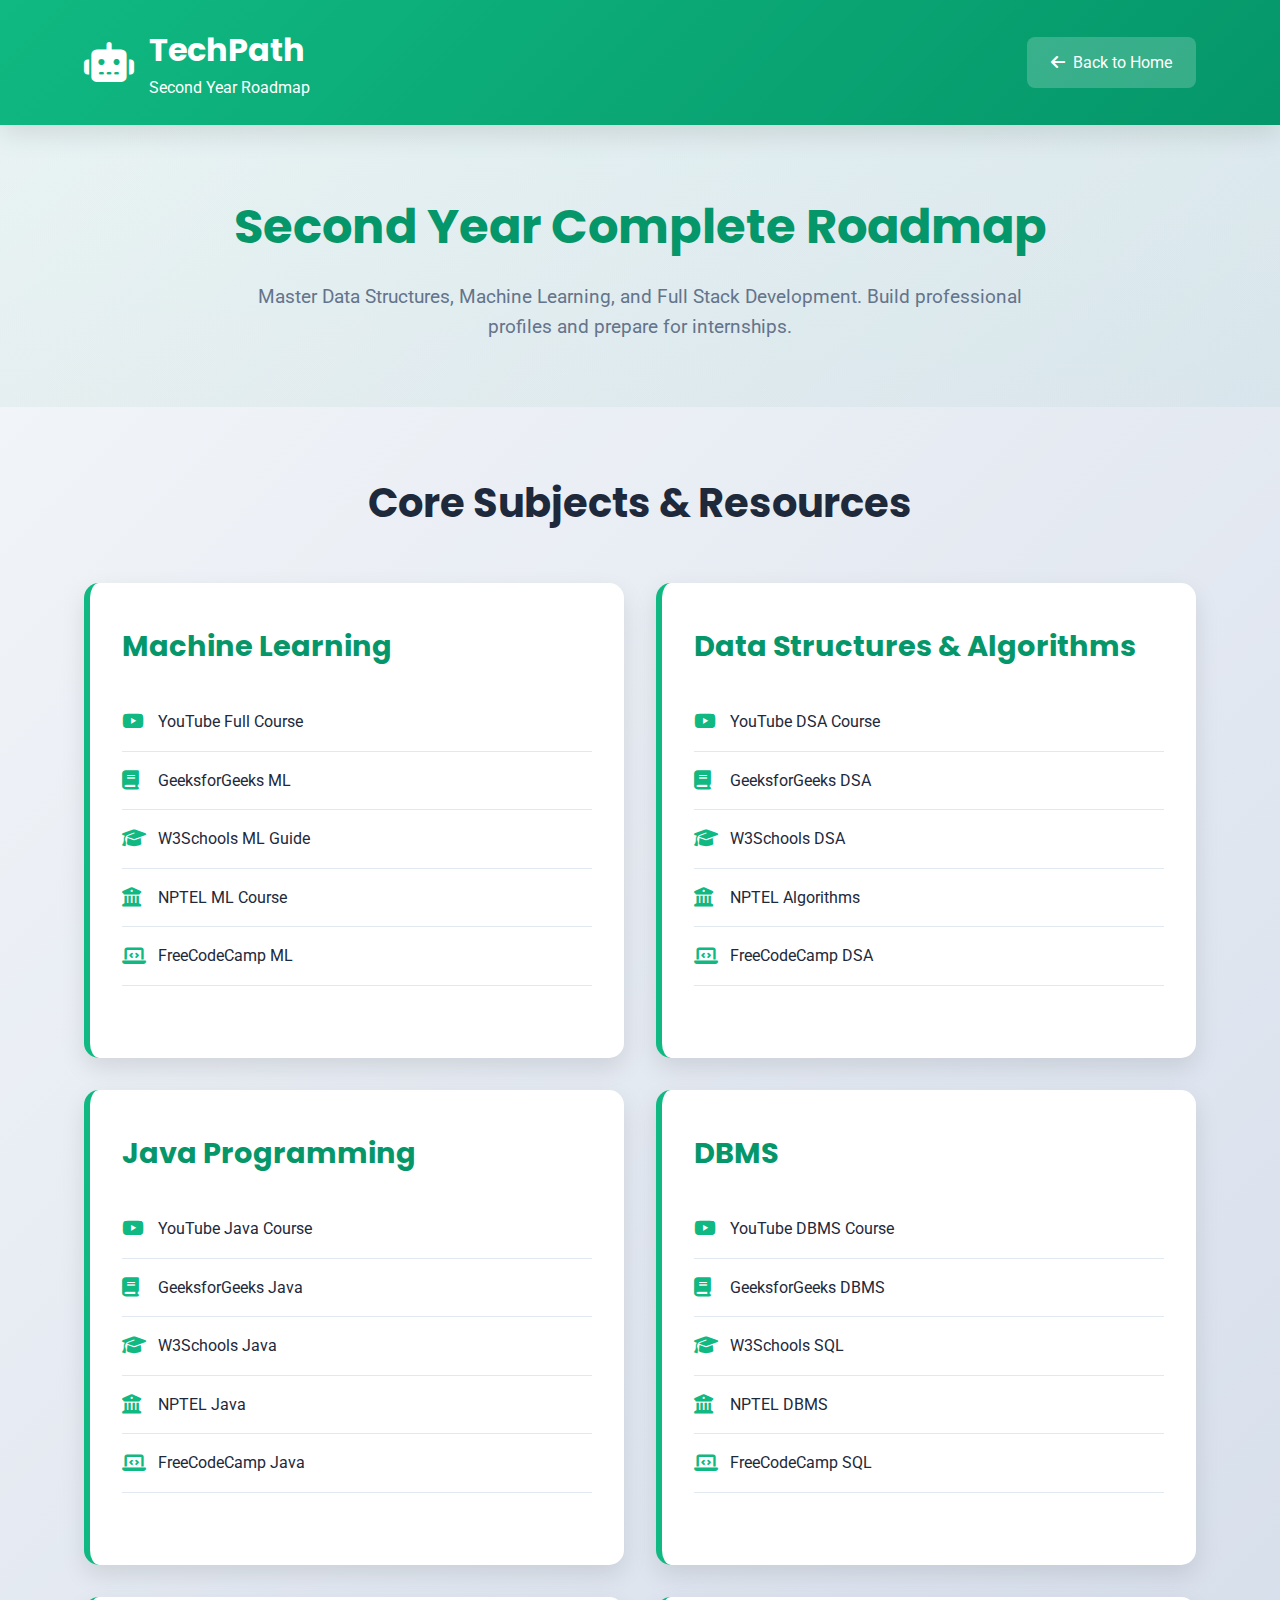
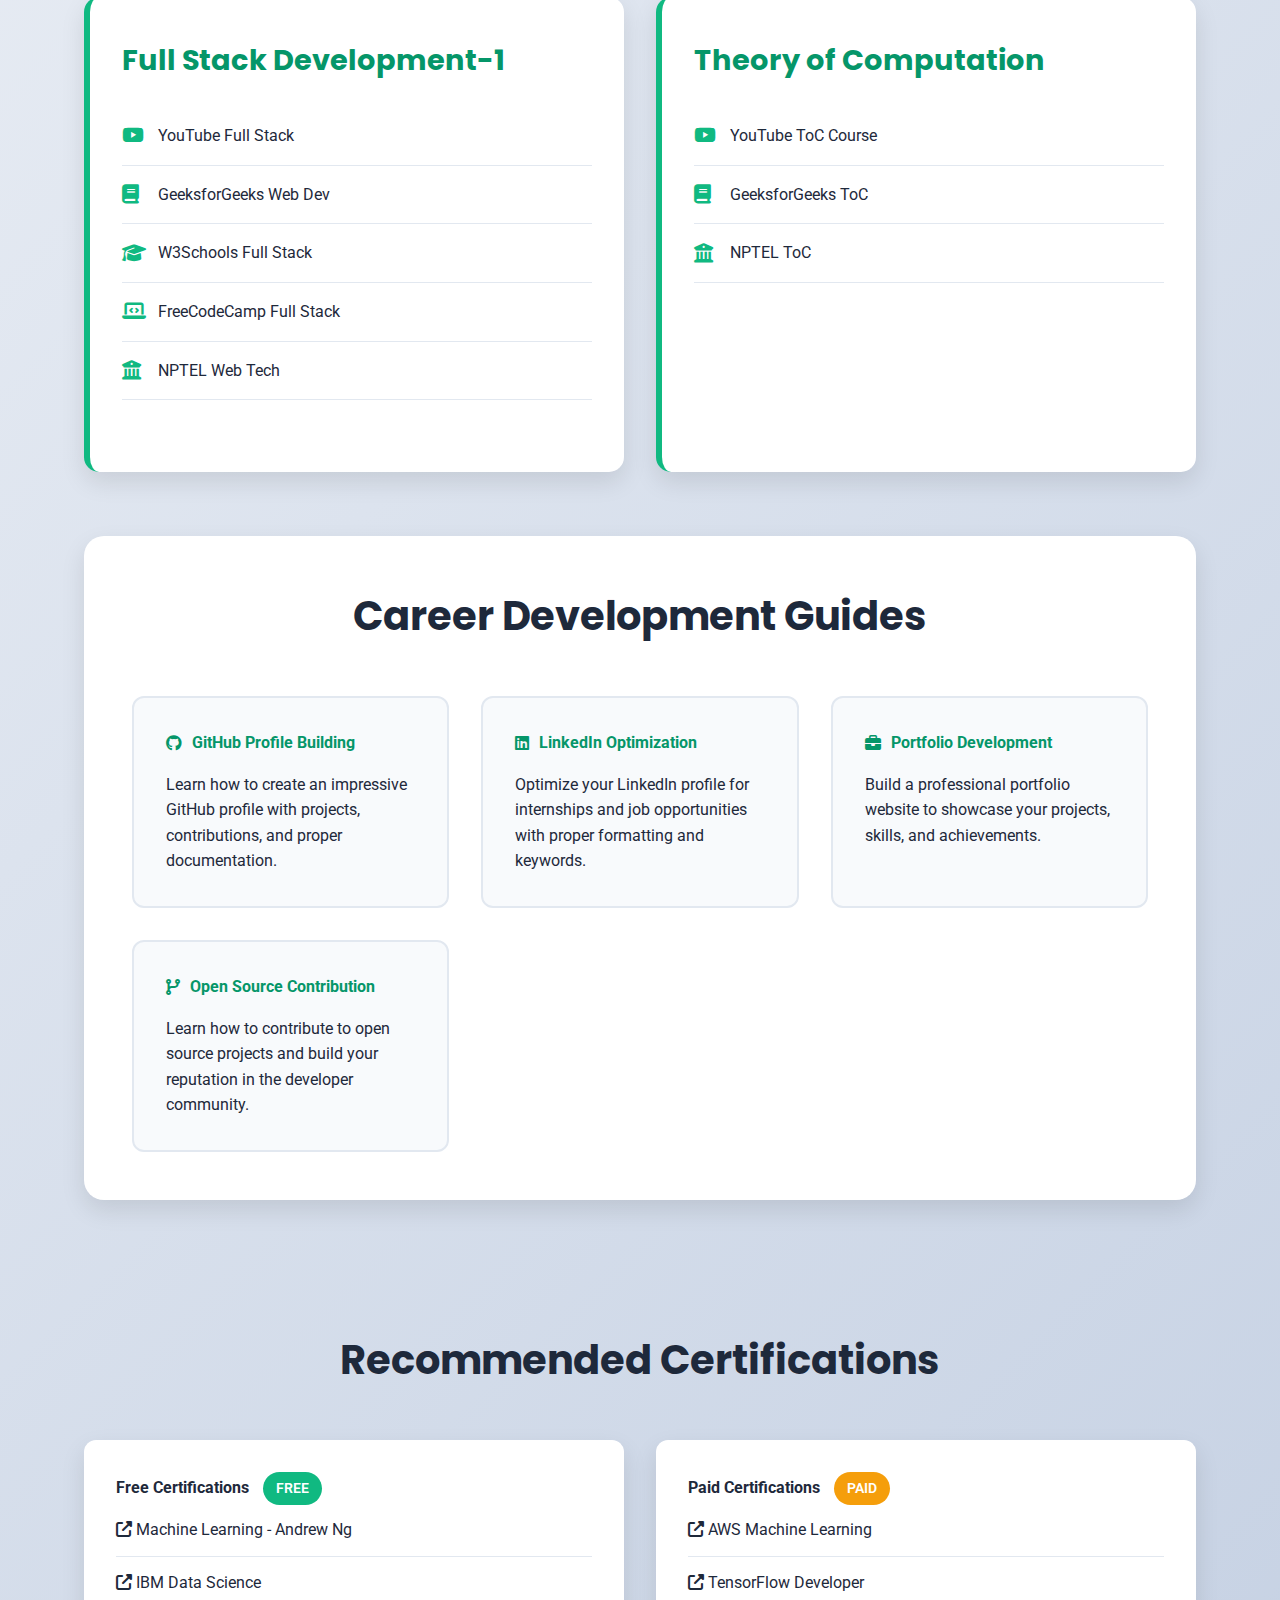
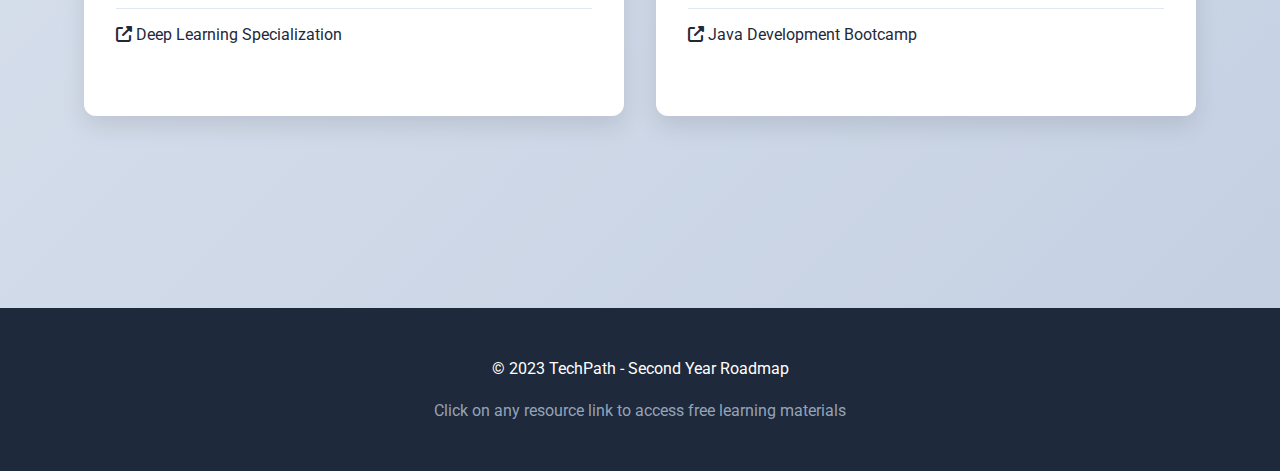
<file: second-year.html>
<!DOCTYPE html>
<html lang="en">
<head>
    <meta charset="UTF-8">
    <meta name="viewport" content="width=device-width, initial-scale=1.0">
    <title>Second Year - TechPath</title>
    <link rel="stylesheet" href="https://cdnjs.cloudflare.com/ajax/libs/font-awesome/6.4.0/css/all.min.css">
    <link href="https://fonts.googleapis.com/css2?family=Poppins:wght@300;400;500;600;700;800&family=Roboto:wght@300;400;500;700&display=swap" rel="stylesheet">
    <style>
        :root {
            --primary: #10b981;
            --secondary: #059669;
            --dark: #1e293b;
            --light: #f8fafc;
            --gray: #64748b;
            --light-gray: #e2e8f0;
            --shadow: 0 10px 25px rgba(0, 0, 0, 0.1);
        }

        * {
            margin: 0;
            padding: 0;
            box-sizing: border-box;
        }

        body {
            font-family: 'Roboto', sans-serif;
            line-height: 1.6;
            color: var(--dark);
            background: linear-gradient(135deg, #f5f7fa 0%, #c3cfe2 100%);
            min-height: 100vh;
        }

        h1, h2, h3 {
            font-family: 'Poppins', sans-serif;
            font-weight: 700;
        }

        header {
            background: linear-gradient(135deg, #10b981, #059669);
            color: white;
            padding: 1.5rem 0;
            box-shadow: var(--shadow);
        }

        .container {
            width: 90%;
            max-width: 1400px;
            margin: 0 auto;
            padding: 0 20px;
        }

        .header-content {
            display: flex;
            justify-content: space-between;
            align-items: center;
        }

        .logo a {
            display: flex;
            align-items: center;
            gap: 15px;
            color: white;
            text-decoration: none;
        }

        .logo i {
            font-size: 2.5rem;
        }

        .logo-text h1 {
            font-size: 2rem;
        }

        .back-btn {
            display: inline-flex;
            align-items: center;
            gap: 8px;
            padding: 0.8rem 1.5rem;
            background: rgba(255, 255, 255, 0.2);
            color: white;
            text-decoration: none;
            border-radius: 8px;
            transition: all 0.3s ease;
        }

        .back-btn:hover {
            background: rgba(255, 255, 255, 0.3);
            transform: translateX(-5px);
        }

        .year-hero {
            padding: 4rem 0;
            text-align: center;
            background: linear-gradient(rgba(16, 185, 129, 0.05), rgba(5, 150, 105, 0.05));
        }

        .year-hero h2 {
            font-size: 3rem;
            color: var(--secondary);
            margin-bottom: 1rem;
        }

        .year-hero p {
            font-size: 1.2rem;
            max-width: 800px;
            margin: 0 auto;
            color: var(--gray);
        }

        .subjects-section {
            padding: 4rem 0;
        }

        .section-title {
            text-align: center;
            font-size: 2.5rem;
            margin-bottom: 3rem;
            color: var(--dark);
        }

        .subjects-grid {
            display: grid;
            grid-template-columns: repeat(auto-fit, minmax(350px, 1fr));
            gap: 2rem;
            margin-bottom: 4rem;
        }

        .subject-card {
            background: white;
            border-radius: 15px;
            padding: 2.5rem 2rem;
            box-shadow: var(--shadow);
            border-left: 6px solid var(--primary);
            transition: all 0.3s ease;
        }

        .subject-card:hover {
            transform: translateY(-10px);
            box-shadow: 0 15px 30px rgba(0, 0, 0, 0.15);
        }

        .subject-card h3 {
            color: var(--secondary);
            margin-bottom: 1.5rem;
            font-size: 1.8rem;
        }

        .resource-links {
            list-style: none;
            margin-bottom: 2rem;
        }

        .resource-links li {
            padding: 1rem 0;
            border-bottom: 1px solid var(--light-gray);
            display: flex;
            align-items: center;
            gap: 12px;
            cursor: pointer;
            transition: all 0.3s ease;
        }

        .resource-links li:hover {
            background: var(--light);
            padding-left: 10px;
            color: var(--primary);
        }

        .resource-links li i {
            color: var(--primary);
            font-size: 1.2rem;
            width: 24px;
        }

        .career-section {
            background: white;
            border-radius: 20px;
            padding: 3rem;
            margin: 4rem 0;
            box-shadow: var(--shadow);
        }

        .career-grid {
            display: grid;
            grid-template-columns: repeat(auto-fit, minmax(300px, 1fr));
            gap: 2rem;
            margin-top: 2rem;
        }

        .career-card {
            background: var(--light);
            padding: 2rem;
            border-radius: 12px;
            border: 2px solid var(--light-gray);
            transition: all 0.3s ease;
            cursor: pointer;
        }

        .career-card:hover {
            transform: translateY(-5px);
            border-color: var(--primary);
        }

        .career-card h4 {
            color: var(--secondary);
            margin-bottom: 1rem;
            display: flex;
            align-items: center;
            gap: 10px;
        }

        .certifications-section {
            padding: 4rem 0;
        }

        .cert-grid {
            display: grid;
            grid-template-columns: repeat(auto-fit, minmax(300px, 1fr));
            gap: 2rem;
            margin-top: 2rem;
        }

        .cert-card {
            background: white;
            padding: 2rem;
            border-radius: 12px;
            box-shadow: var(--shadow);
        }

        .free-badge, .paid-badge {
            display: inline-block;
            padding: 0.3rem 0.8rem;
            border-radius: 20px;
            font-size: 0.9rem;
            font-weight: 600;
            margin-left: 10px;
        }

        .free-badge {
            background: #10b981;
            color: white;
        }

        .paid-badge {
            background: #f59e0b;
            color: white;
        }

        footer {
            background: var(--dark);
            color: white;
            padding: 3rem 0;
            text-align: center;
            margin-top: 4rem;
        }

        @media (max-width: 768px) {
            .subjects-grid {
                grid-template-columns: 1fr;
            }
            
            .year-hero h2 {
                font-size: 2.2rem;
            }
            
            .section-title {
                font-size: 2rem;
            }
            
            .career-grid, .cert-grid {
                grid-template-columns: 1fr;
            }
        }
    </style>
</head>
<body>
    <header>
        <div class="container">
            <div class="header-content">
                <div class="logo">
                    <a href="index.html">
                        <i class="fas fa-robot"></i>
                        <div class="logo-text">
                            <h1>TechPath</h1>
                            <p>Second Year Roadmap</p>
                        </div>
                    </a>
                </div>
                <a href="index.html" class="back-btn">
                    <i class="fas fa-arrow-left"></i> Back to Home
                </a>
            </div>
        </div>
    </header>

    <section class="year-hero">
        <div class="container">
            <h2>Second Year Complete Roadmap</h2>
            <p>Master Data Structures, Machine Learning, and Full Stack Development. Build professional profiles and prepare for internships.</p>
        </div>
    </section>

    <section class="subjects-section">
        <div class="container">
            <h2 class="section-title">Core Subjects & Resources</h2>
            <div class="subjects-grid">
                <!-- Machine Learning -->
                <div class="subject-card">
                    <h3>Machine Learning</h3>
                    <ul class="resource-links">
                        <li onclick="window.open('https://www.youtube.com/results?search_query=machine+learning+full+course', '_blank')">
                            <i class="fab fa-youtube"></i> YouTube Full Course
                        </li>
                        <li onclick="window.open('https://www.geeksforgeeks.org/machine-learning/', '_blank')">
                            <i class="fas fa-book"></i> GeeksforGeeks ML
                        </li>
                        <li onclick="window.open('https://www.w3schools.com/ai/ai_machine_learning.asp', '_blank')">
                            <i class="fas fa-graduation-cap"></i> W3Schools ML Guide
                        </li>
                        <li onclick="window.open('https://nptel.ac.in/courses/106106049', '_blank')">
                            <i class="fas fa-university"></i> NPTEL ML Course
                        </li>
                        <li onclick="window.open('https://www.freecodecamp.org/news/tag/machine-learning/', '_blank')">
                            <i class="fas fa-laptop-code"></i> FreeCodeCamp ML
                        </li>
                    </ul>
                </div>

                <!-- Data Structures & Algorithms -->
                <div class="subject-card">
                    <h3>Data Structures & Algorithms</h3>
                    <ul class="resource-links">
                        <li onclick="window.open('https://www.youtube.com/results?search_query=data+structures+and+algorithms+full+course', '_blank')">
                            <i class="fab fa-youtube"></i> YouTube DSA Course
                        </li>
                        <li onclick="window.open('https://www.geeksforgeeks.org/data-structures/', '_blank')">
                            <i class="fas fa-book"></i> GeeksforGeeks DSA
                        </li>
                        <li onclick="window.open('https://www.w3schools.com/dsa/index.php', '_blank')">
                            <i class="fas fa-graduation-cap"></i> W3Schools DSA
                        </li>
                        <li onclick="window.open('https://nptel.ac.in/courses/106102064', '_blank')">
                            <i class="fas fa-university"></i> NPTEL Algorithms
                        </li>
                        <li onclick="window.open('https://www.freecodecamp.org/news/learn-data-structures-and-algorithms/', '_blank')">
                            <i class="fas fa-laptop-code"></i> FreeCodeCamp DSA
                        </li>
                    </ul>
                </div>

                <!-- Java Programming -->
                <div class="subject-card">
                    <h3>Java Programming</h3>
                    <ul class="resource-links">
                        <li onclick="window.open('https://www.youtube.com/results?search_query=java+programming+full+course', '_blank')">
                            <i class="fab fa-youtube"></i> YouTube Java Course
                        </li>
                        <li onclick="window.open('https://www.geeksforgeeks.org/java/', '_blank')">
                            <i class="fas fa-book"></i> GeeksforGeeks Java
                        </li>
                        <li onclick="window.open('https://www.w3schools.com/java/', '_blank')">
                            <i class="fas fa-graduation-cap"></i> W3Schools Java
                        </li>
                        <li onclick="window.open('https://nptel.ac.in/courses/106105191', '_blank')">
                            <i class="fas fa-university"></i> NPTEL Java
                        </li>
                        <li onclick="window.open('https://www.freecodecamp.org/news/learn-java-free-java-courses-for-beginners/', '_blank')">
                            <i class="fas fa-laptop-code"></i> FreeCodeCamp Java
                        </li>
                    </ul>
                </div>

                <!-- Database Management Systems -->
                <div class="subject-card">
                    <h3>DBMS</h3>
                    <ul class="resource-links">
                        <li onclick="window.open('https://www.youtube.com/results?search_query=database+management+system+full+course', '_blank')">
                            <i class="fab fa-youtube"></i> YouTube DBMS Course
                        </li>
                        <li onclick="window.open('https://www.geeksforgeeks.org/dbms/', '_blank')">
                            <i class="fas fa-book"></i> GeeksforGeeks DBMS
                        </li>
                        <li onclick="window.open('https://www.w3schools.com/sql/', '_blank')">
                            <i class="fas fa-graduation-cap"></i> W3Schools SQL
                        </li>
                        <li onclick="window.open('https://nptel.ac.in/courses/106105175', '_blank')">
                            <i class="fas fa-university"></i> NPTEL DBMS
                        </li>
                        <li onclick="window.open('https://www.freecodecamp.org/news/sql-and-databases-full-course/', '_blank')">
                            <i class="fas fa-laptop-code"></i> FreeCodeCamp SQL
                        </li>
                    </ul>
                </div>

                <!-- Full Stack Development-1 -->
                <div class="subject-card">
                    <h3>Full Stack Development-1</h3>
                    <ul class="resource-links">
                        <li onclick="window.open('https://www.youtube.com/results?search_query=full+stack+web+development+course', '_blank')">
                            <i class="fab fa-youtube"></i> YouTube Full Stack
                        </li>
                        <li onclick="window.open('https://www.geeksforgeeks.org/web-technology/', '_blank')">
                            <i class="fas fa-book"></i> GeeksforGeeks Web Dev
                        </li>
                        <li onclick="window.open('https://www.w3schools.com/whatis/', '_blank')">
                            <i class="fas fa-graduation-cap"></i> W3Schools Full Stack
                        </li>
                        <li onclick="window.open('https://www.freecodecamp.org/news/tag/full-stack/', '_blank')">
                            <i class="fas fa-laptop-code"></i> FreeCodeCamp Full Stack
                        </li>
                        <li onclick="window.open('https://nptel.ac.in/courses/106105167', '_blank')">
                            <i class="fas fa-university"></i> NPTEL Web Tech
                        </li>
                    </ul>
                </div>

                <!-- Theory of Computation -->
                <div class="subject-card">
                    <h3>Theory of Computation</h3>
                    <ul class="resource-links">
                        <li onclick="window.open('https://www.youtube.com/results?search_query=theory+of+computation+full+course', '_blank')">
                            <i class="fab fa-youtube"></i> YouTube ToC Course
                        </li>
                        <li onclick="window.open('https://www.geeksforgeeks.org/theory-of-computation/', '_blank')">
                            <i class="fas fa-book"></i> GeeksforGeeks ToC
                        </li>
                        <li onclick="window.open('https://nptel.ac.in/courses/106106049', '_blank')">
                            <i class="fas fa-university"></i> NPTEL ToC
                        </li>
                    </ul>
                </div>
            </div>

            <div class="career-section">
                <h2 class="section-title">Career Development Guides</h2>
                <div class="career-grid">
                    <div class="career-card" onclick="window.open('https://www.youtube.com/results?search_query=github+profile+building+for+students', '_blank')">
                        <h4><i class="fab fa-github"></i> GitHub Profile Building</h4>
                        <p>Learn how to create an impressive GitHub profile with projects, contributions, and proper documentation.</p>
                    </div>
                    
                    <div class="career-card" onclick="window.open('https://www.youtube.com/results?search_query=linkedin+profile+optimization+for+students', '_blank')">
                        <h4><i class="fab fa-linkedin"></i> LinkedIn Optimization</h4>
                        <p>Optimize your LinkedIn profile for internships and job opportunities with proper formatting and keywords.</p>
                    </div>
                    
                    <div class="career-card" onclick="window.open('https://www.youtube.com/results?search_query=developer+portfolio+website+building', '_blank')">
                        <h4><i class="fas fa-briefcase"></i> Portfolio Development</h4>
                        <p>Build a professional portfolio website to showcase your projects, skills, and achievements.</p>
                    </div>
                    
                    <div class="career-card" onclick="window.open('https://www.youtube.com/results?search_query=open+source+contribution+for+beginners', '_blank')">
                        <h4><i class="fas fa-code-branch"></i> Open Source Contribution</h4>
                        <p>Learn how to contribute to open source projects and build your reputation in the developer community.</p>
                    </div>
                </div>
            </div>

            <div class="certifications-section">
                <h2 class="section-title">Recommended Certifications</h2>
                <div class="cert-grid">
                    <div class="cert-card">
                        <h4>Free Certifications <span class="free-badge">FREE</span></h4>
                        <ul style="list-style: none; margin-bottom: 1.5rem;">
                            <li onclick="window.open('https://www.coursera.org/learn/machine-learning', '_blank')" style="padding: 0.8rem 0; cursor: pointer; border-bottom: 1px solid var(--light-gray);">
                                <i class="fas fa-external-link-alt"></i> Machine Learning - Andrew Ng
                            </li>
                            <li onclick="window.open('https://www.coursera.org/professional-certificates/ibm-data-science', '_blank')" style="padding: 0.8rem 0; cursor: pointer; border-bottom: 1px solid var(--light-gray);">
                                <i class="fas fa-external-link-alt"></i> IBM Data Science
                            </li>
                            <li onclick="window.open('https://www.coursera.org/specializations/deep-learning', '_blank')" style="padding: 0.8rem 0; cursor: pointer;">
                                <i class="fas fa-external-link-alt"></i> Deep Learning Specialization
                            </li>
                        </ul>
                    </div>
                    
                    <div class="cert-card">
                        <h4>Paid Certifications <span class="paid-badge">PAID</span></h4>
                        <ul style="list-style: none; margin-bottom: 1.5rem;">
                            <li onclick="window.open('https://aws.amazon.com/certification/certified-machine-learning-specialty/', '_blank')" style="padding: 0.8rem 0; cursor: pointer; border-bottom: 1px solid var(--light-gray);">
                                <i class="fas fa-external-link-alt"></i> AWS Machine Learning
                            </li>
                            <li onclick="window.open('https://www.tensorflow.org/certificate', '_blank')" style="padding: 0.8rem 0; cursor: pointer; border-bottom: 1px solid var(--light-gray);">
                                <i class="fas fa-external-link-alt"></i> TensorFlow Developer
                            </li>
                            <li onclick="window.open('https://www.udemy.com/course/the-complete-java-development-bootcamp/', '_blank')" style="padding: 0.8rem 0; cursor: pointer;">
                                <i class="fas fa-external-link-alt"></i> Java Development Bootcamp
                            </li>
                        </ul>
                    </div>
                </div>
            </div>
        </div>
    </section>

    <footer>
        <div class="container">
            <p>&copy; 2023 TechPath - Second Year Roadmap</p>
            <p style="margin-top: 1rem; color: #94a3b8;">Click on any resource link to access free learning materials</p>
        </div>
    </footer>

    <script>
        // Make all cards clickable
        document.querySelectorAll('.resource-links li, .career-card').forEach(item => {
            item.style.cursor = 'pointer';
        });
    </script>
</body>
</html>
</file>
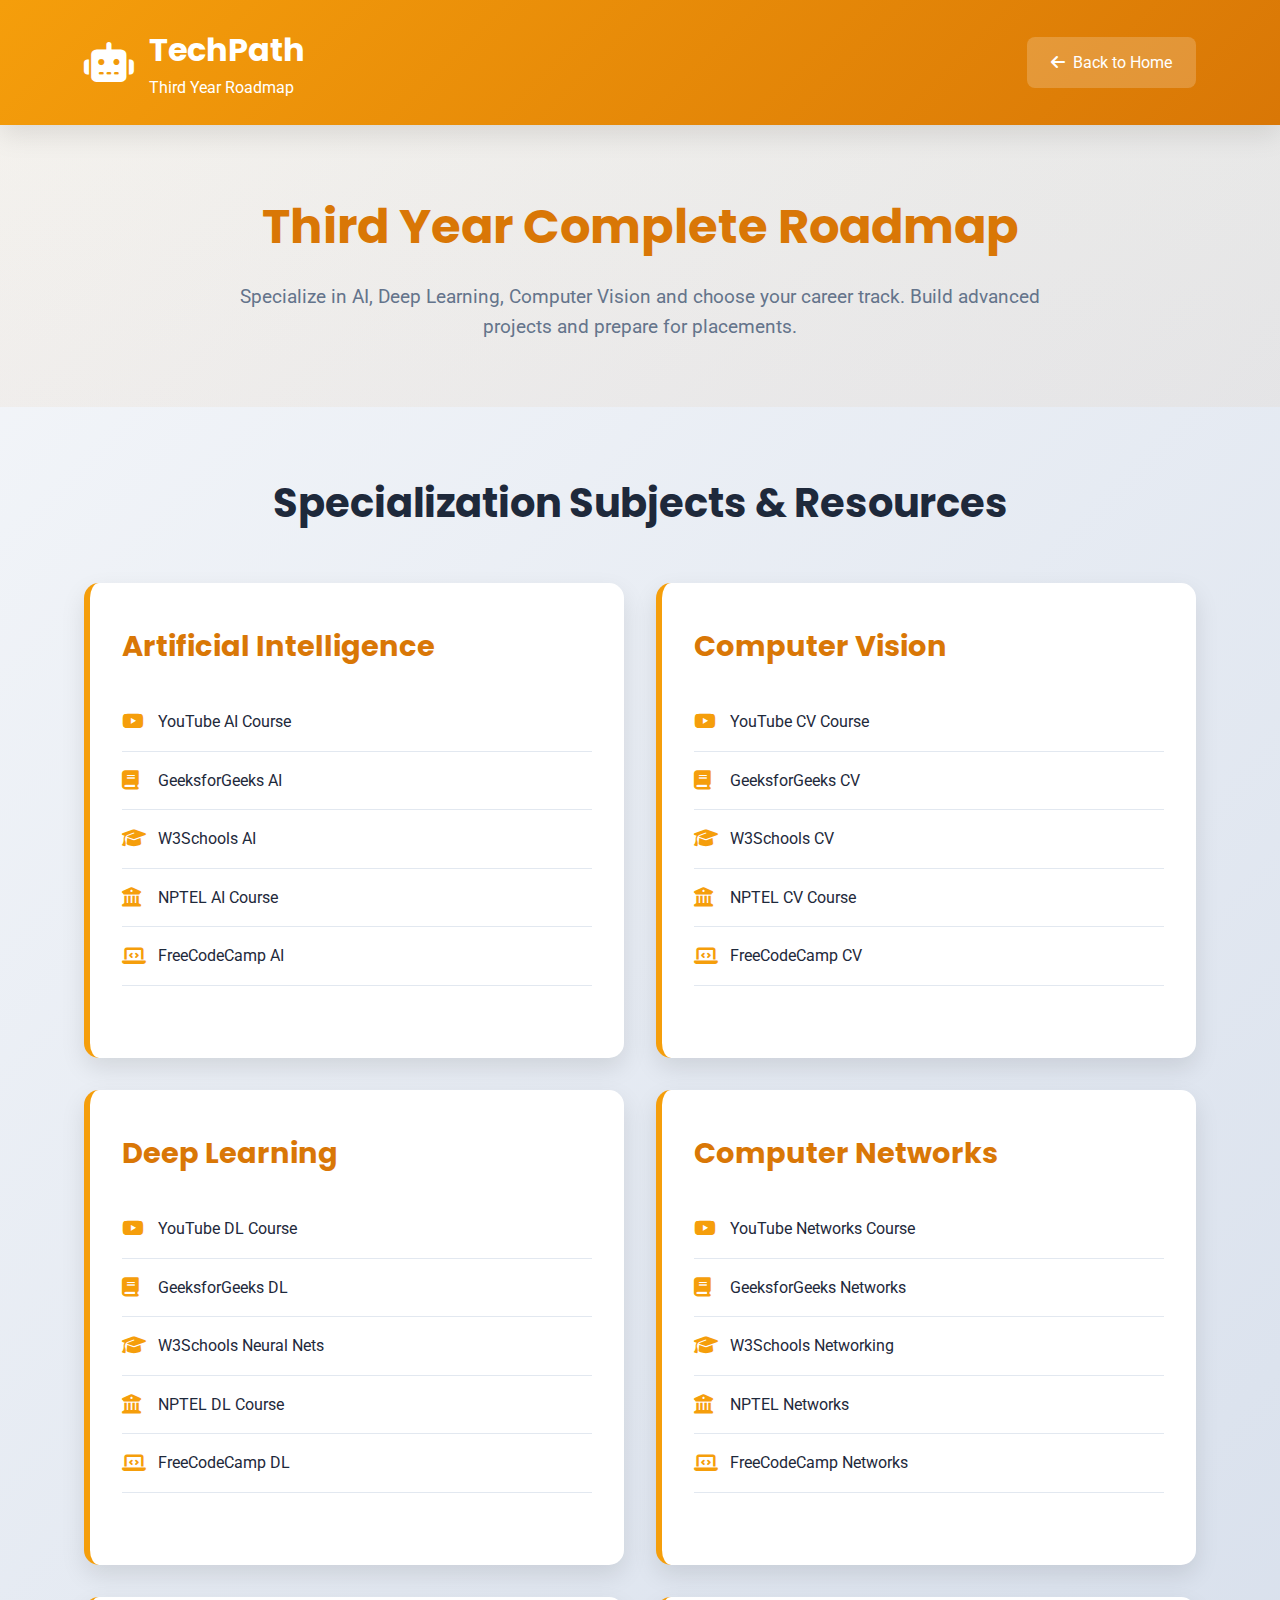
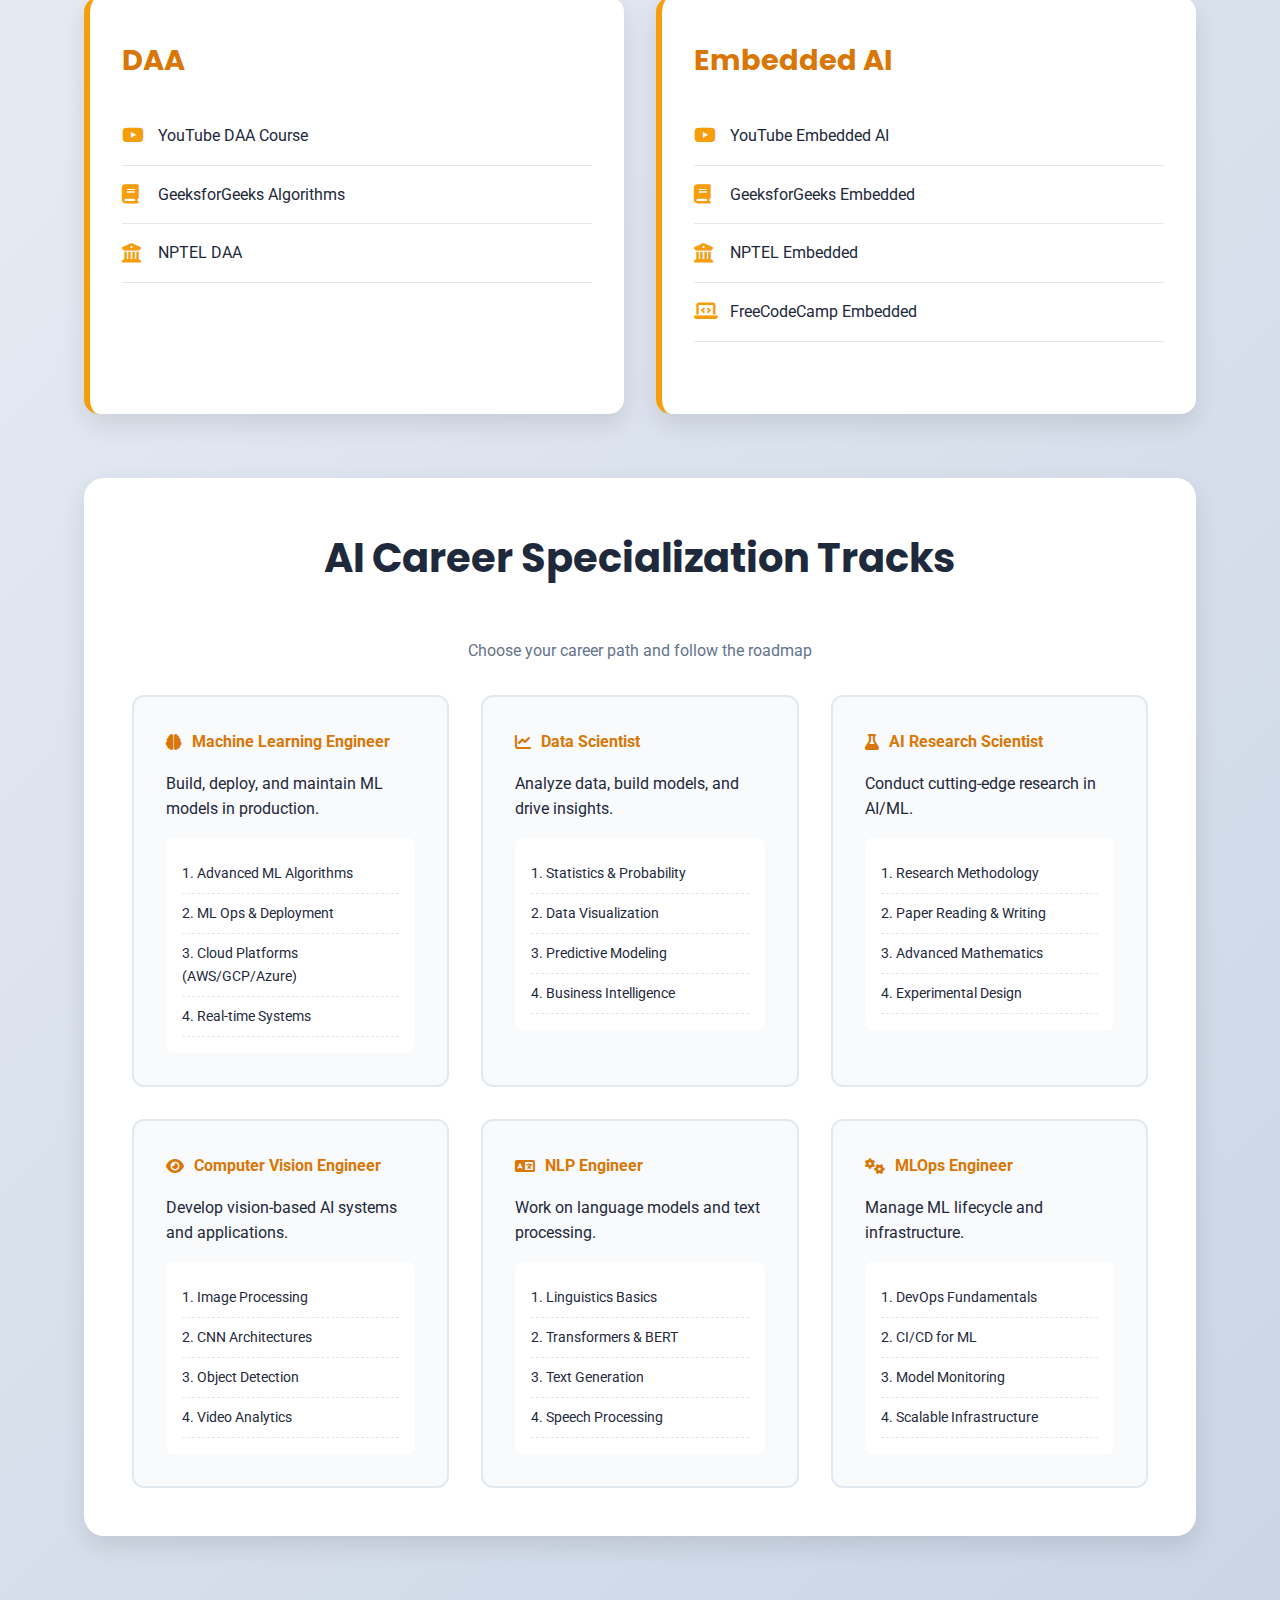
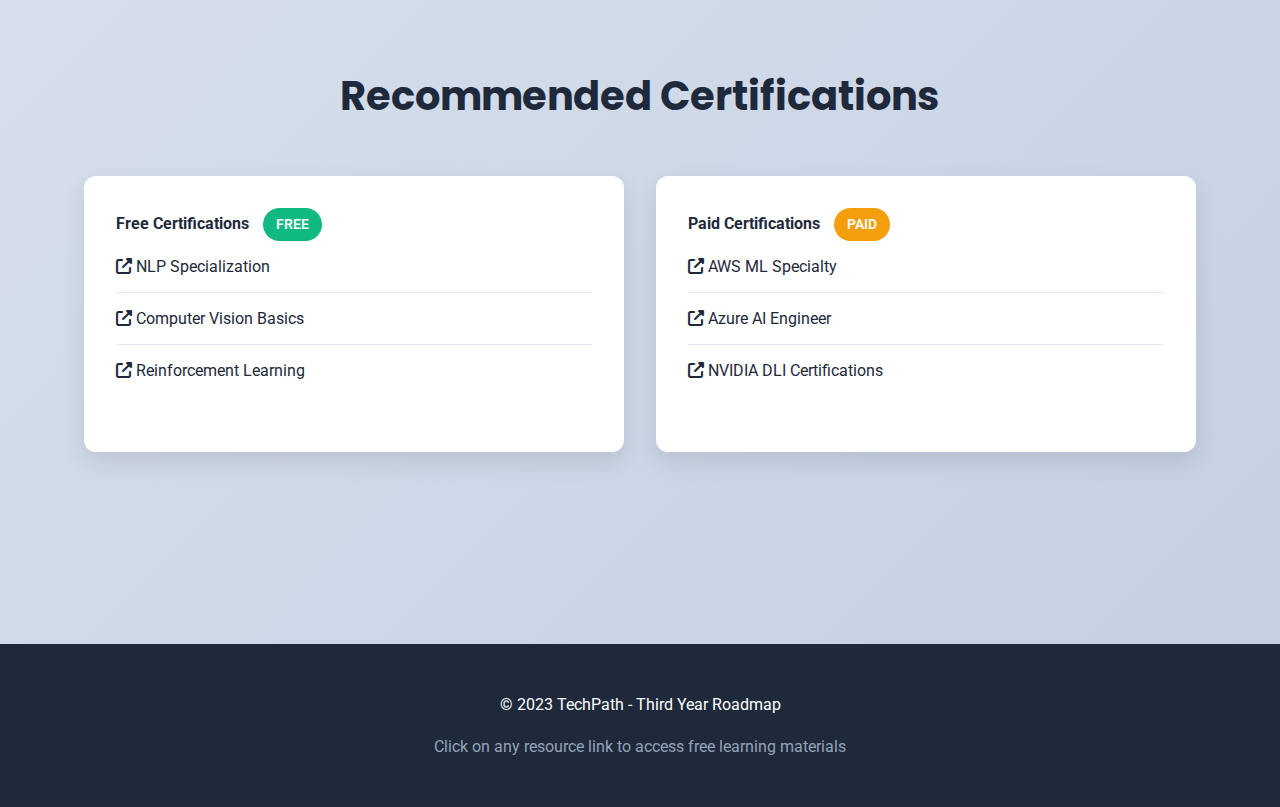
<file: third-year.html>
<!DOCTYPE html>
<html lang="en">
<head>
    <meta charset="UTF-8">
    <meta name="viewport" content="width=device-width, initial-scale=1.0">
    <title>Third Year - TechPath</title>
    <link rel="stylesheet" href="https://cdnjs.cloudflare.com/ajax/libs/font-awesome/6.4.0/css/all.min.css">
    <link href="https://fonts.googleapis.com/css2?family=Poppins:wght@300;400;500;600;700;800&family=Roboto:wght@300;400;500;700&display=swap" rel="stylesheet">
    <style>
        :root {
            --primary: #f59e0b;
            --secondary: #d97706;
            --dark: #1e293b;
            --light: #f8fafc;
            --gray: #64748b;
            --light-gray: #e2e8f0;
            --shadow: 0 10px 25px rgba(0, 0, 0, 0.1);
        }

        * {
            margin: 0;
            padding: 0;
            box-sizing: border-box;
        }

        body {
            font-family: 'Roboto', sans-serif;
            line-height: 1.6;
            color: var(--dark);
            background: linear-gradient(135deg, #f5f7fa 0%, #c3cfe2 100%);
            min-height: 100vh;
        }

        h1, h2, h3 {
            font-family: 'Poppins', sans-serif;
            font-weight: 700;
        }

        header {
            background: linear-gradient(135deg, #f59e0b, #d97706);
            color: white;
            padding: 1.5rem 0;
            box-shadow: var(--shadow);
        }

        .container {
            width: 90%;
            max-width: 1400px;
            margin: 0 auto;
            padding: 0 20px;
        }

        .header-content {
            display: flex;
            justify-content: space-between;
            align-items: center;
        }

        .logo a {
            display: flex;
            align-items: center;
            gap: 15px;
            color: white;
            text-decoration: none;
        }

        .logo i {
            font-size: 2.5rem;
        }

        .logo-text h1 {
            font-size: 2rem;
        }

        .back-btn {
            display: inline-flex;
            align-items: center;
            gap: 8px;
            padding: 0.8rem 1.5rem;
            background: rgba(255, 255, 255, 0.2);
            color: white;
            text-decoration: none;
            border-radius: 8px;
            transition: all 0.3s ease;
        }

        .back-btn:hover {
            background: rgba(255, 255, 255, 0.3);
            transform: translateX(-5px);
        }

        .year-hero {
            padding: 4rem 0;
            text-align: center;
            background: linear-gradient(rgba(245, 158, 11, 0.05), rgba(217, 119, 6, 0.05));
        }

        .year-hero h2 {
            font-size: 3rem;
            color: var(--secondary);
            margin-bottom: 1rem;
        }

        .year-hero p {
            font-size: 1.2rem;
            max-width: 800px;
            margin: 0 auto;
            color: var(--gray);
        }

        .subjects-section {
            padding: 4rem 0;
        }

        .section-title {
            text-align: center;
            font-size: 2.5rem;
            margin-bottom: 3rem;
            color: var(--dark);
        }

        .subjects-grid {
            display: grid;
            grid-template-columns: repeat(auto-fit, minmax(350px, 1fr));
            gap: 2rem;
            margin-bottom: 4rem;
        }

        .subject-card {
            background: white;
            border-radius: 15px;
            padding: 2.5rem 2rem;
            box-shadow: var(--shadow);
            border-left: 6px solid var(--primary);
            transition: all 0.3s ease;
        }

        .subject-card:hover {
            transform: translateY(-10px);
            box-shadow: 0 15px 30px rgba(0, 0, 0, 0.15);
        }

        .subject-card h3 {
            color: var(--secondary);
            margin-bottom: 1.5rem;
            font-size: 1.8rem;
        }

        .resource-links {
            list-style: none;
            margin-bottom: 2rem;
        }

        .resource-links li {
            padding: 1rem 0;
            border-bottom: 1px solid var(--light-gray);
            display: flex;
            align-items: center;
            gap: 12px;
            cursor: pointer;
            transition: all 0.3s ease;
        }

        .resource-links li:hover {
            background: var(--light);
            padding-left: 10px;
            color: var(--primary);
        }

        .resource-links li i {
            color: var(--primary);
            font-size: 1.2rem;
            width: 24px;
        }

        .specialization-section {
            background: white;
            border-radius: 20px;
            padding: 3rem;
            margin: 4rem 0;
            box-shadow: var(--shadow);
        }

        .track-grid {
            display: grid;
            grid-template-columns: repeat(auto-fit, minmax(300px, 1fr));
            gap: 2rem;
            margin-top: 2rem;
        }

        .track-card {
            background: var(--light);
            padding: 2rem;
            border-radius: 12px;
            border: 2px solid var(--light-gray);
            transition: all 0.3s ease;
            cursor: pointer;
        }

        .track-card:hover {
            transform: translateY(-5px);
            border-color: var(--primary);
        }

        .track-card h4 {
            color: var(--secondary);
            margin-bottom: 1rem;
            display: flex;
            align-items: center;
            gap: 10px;
        }

        .track-roadmap {
            margin-top: 1rem;
            padding: 1rem;
            background: white;
            border-radius: 8px;
            font-size: 0.9rem;
        }

        .roadmap-step {
            padding: 0.5rem 0;
            border-bottom: 1px dashed var(--light-gray);
        }

        .certifications-section {
            padding: 4rem 0;
        }

        .cert-grid {
            display: grid;
            grid-template-columns: repeat(auto-fit, minmax(300px, 1fr));
            gap: 2rem;
            margin-top: 2rem;
        }

        .cert-card {
            background: white;
            padding: 2rem;
            border-radius: 12px;
            box-shadow: var(--shadow);
        }

        .free-badge, .paid-badge {
            display: inline-block;
            padding: 0.3rem 0.8rem;
            border-radius: 20px;
            font-size: 0.9rem;
            font-weight: 600;
            margin-left: 10px;
        }

        .free-badge {
            background: #10b981;
            color: white;
        }

        .paid-badge {
            background: #f59e0b;
            color: white;
        }

        footer {
            background: var(--dark);
            color: white;
            padding: 3rem 0;
            text-align: center;
            margin-top: 4rem;
        }

        @media (max-width: 768px) {
            .subjects-grid {
                grid-template-columns: 1fr;
            }
            
            .year-hero h2 {
                font-size: 2.2rem;
            }
            
            .section-title {
                font-size: 2rem;
            }
            
            .track-grid, .cert-grid {
                grid-template-columns: 1fr;
            }
        }
    </style>
</head>
<body>
    <header>
        <div class="container">
            <div class="header-content">
                <div class="logo">
                    <a href="index.html">
                        <i class="fas fa-robot"></i>
                        <div class="logo-text">
                            <h1>TechPath</h1>
                            <p>Third Year Roadmap</p>
                        </div>
                    </a>
                </div>
                <a href="index.html" class="back-btn">
                    <i class="fas fa-arrow-left"></i> Back to Home
                </a>
            </div>
        </div>
    </header>

    <section class="year-hero">
        <div class="container">
            <h2>Third Year Complete Roadmap</h2>
            <p>Specialize in AI, Deep Learning, Computer Vision and choose your career track. Build advanced projects and prepare for placements.</p>
        </div>
    </section>

    <section class="subjects-section">
        <div class="container">
            <h2 class="section-title">Specialization Subjects & Resources</h2>
            <div class="subjects-grid">
                <!-- Artificial Intelligence -->
                <div class="subject-card">
                    <h3>Artificial Intelligence</h3>
                    <ul class="resource-links">
                        <li onclick="window.open('https://www.youtube.com/results?search_query=artificial+intelligence+full+course', '_blank')">
                            <i class="fab fa-youtube"></i> YouTube AI Course
                        </li>
                        <li onclick="window.open('https://www.geeksforgeeks.org/artificial-intelligence/', '_blank')">
                            <i class="fas fa-book"></i> GeeksforGeeks AI
                        </li>
                        <li onclick="window.open('https://www.w3schools.com/ai/ai_intro.asp', '_blank')">
                            <i class="fas fa-graduation-cap"></i> W3Schools AI
                        </li>
                        <li onclick="window.open('https://nptel.ac.in/courses/106105077', '_blank')">
                            <i class="fas fa-university"></i> NPTEL AI Course
                        </li>
                        <li onclick="window.open('https://www.freecodecamp.org/news/tag/artificial-intelligence/', '_blank')">
                            <i class="fas fa-laptop-code"></i> FreeCodeCamp AI
                        </li>
                    </ul>
                </div>

                <!-- Computer Vision -->
                <div class="subject-card">
                    <h3>Computer Vision</h3>
                    <ul class="resource-links">
                        <li onclick="window.open('https://www.youtube.com/results?search_query=computer+vision+full+course', '_blank')">
                            <i class="fab fa-youtube"></i> YouTube CV Course
                        </li>
                        <li onclick="window.open('https://www.geeksforgeeks.org/computer-vision-tutorial/', '_blank')">
                            <i class="fas fa-book"></i> GeeksforGeeks CV
                        </li>
                        <li onclick="window.open('https://www.w3schools.com/ai/ai_computervision.asp', '_blank')">
                            <i class="fas fa-graduation-cap"></i> W3Schools CV
                        </li>
                        <li onclick="window.open('https://nptel.ac.in/courses/106105224', '_blank')">
                            <i class="fas fa-university"></i> NPTEL CV Course
                        </li>
                        <li onclick="window.open('https://www.freecodecamp.org/news/tag/computer-vision/', '_blank')">
                            <i class="fas fa-laptop-code"></i> FreeCodeCamp CV
                        </li>
                    </ul>
                </div>

                <!-- Deep Learning -->
                <div class="subject-card">
                    <h3>Deep Learning</h3>
                    <ul class="resource-links">
                        <li onclick="window.open('https://www.youtube.com/results?search_query=deep+learning+full+course', '_blank')">
                            <i class="fab fa-youtube"></i> YouTube DL Course
                        </li>
                        <li onclick="window.open('https://www.geeksforgeeks.org/deep-learning-tutorial/', '_blank')">
                            <i class="fas fa-book"></i> GeeksforGeeks DL
                        </li>
                        <li onclick="window.open('https://www.w3schools.com/ai/ai_neural_networks.asp', '_blank')">
                            <i class="fas fa-graduation-cap"></i> W3Schools Neural Nets
                        </li>
                        <li onclick="window.open('https://nptel.ac.in/courses/106106184', '_blank')">
                            <i class="fas fa-university"></i> NPTEL DL Course
                        </li>
                        <li onclick="window.open('https://www.freecodecamp.org/news/tag/deep-learning/', '_blank')">
                            <i class="fas fa-laptop-code"></i> FreeCodeCamp DL
                        </li>
                    </ul>
                </div>

                <!-- Computer Networks -->
                <div class="subject-card">
                    <h3>Computer Networks</h3>
                    <ul class="resource-links">
                        <li onclick="window.open('https://www.youtube.com/results?search_query=computer+networks+full+course', '_blank')">
                            <i class="fab fa-youtube"></i> YouTube Networks Course
                        </li>
                        <li onclick="window.open('https://www.geeksforgeeks.org/computer-network-tutorials/', '_blank')">
                            <i class="fas fa-book"></i> GeeksforGeeks Networks
                        </li>
                        <li onclick="window.open('https://www.w3schools.com/whatis/whatis_networking.asp', '_blank')">
                            <i class="fas fa-graduation-cap"></i> W3Schools Networking
                        </li>
                        <li onclick="window.open('https://nptel.ac.in/courses/106105081', '_blank')">
                            <i class="fas fa-university"></i> NPTEL Networks
                        </li>
                        <li onclick="window.open('https://www.freecodecamp.org/news/computer-networks-and-how-to-actually-understand-them/', '_blank')">
                            <i class="fas fa-laptop-code"></i> FreeCodeCamp Networks
                        </li>
                    </ul>
                </div>

                <!-- Design & Analysis of Algorithms -->
                <div class="subject-card">
                    <h3>DAA</h3>
                    <ul class="resource-links">
                        <li onclick="window.open('https://www.youtube.com/results?search_query=design+and+analysis+of+algorithms+full+course', '_blank')">
                            <i class="fab fa-youtube"></i> YouTube DAA Course
                        </li>
                        <li onclick="window.open('https://www.geeksforgeeks.org/fundamentals-of-algorithms/', '_blank')">
                            <i class="fas fa-book"></i> GeeksforGeeks Algorithms
                        </li>
                        <li onclick="window.open('https://nptel.ac.in/courses/106101060', '_blank')">
                            <i class="fas fa-university"></i> NPTEL DAA
                        </li>
                    </ul>
                </div>

                <!-- Embedded AI -->
                <div class="subject-card">
                    <h3>Embedded AI</h3>
                    <ul class="resource-links">
                        <li onclick="window.open('https://www.youtube.com/results?search_query=embedded+ai+machine+learning', '_blank')">
                            <i class="fab fa-youtube"></i> YouTube Embedded AI
                        </li>
                        <li onclick="window.open('https://www.geeksforgeeks.org/embedded-systems/', '_blank')">
                            <i class="fas fa-book"></i> GeeksforGeeks Embedded
                        </li>
                        <li onclick="window.open('https://nptel.ac.in/courses/108102045', '_blank')">
                            <i class="fas fa-university"></i> NPTEL Embedded
                        </li>
                        <li onclick="window.open('https://www.freecodecamp.org/news/embedded-systems-engineering/', '_blank')">
                            <i class="fas fa-laptop-code"></i> FreeCodeCamp Embedded
                        </li>
                    </ul>
                </div>
            </div>

            <div class="specialization-section">
                <h2 class="section-title">AI Career Specialization Tracks</h2>
                <p style="text-align: center; margin-bottom: 2rem; color: var(--gray);">Choose your career path and follow the roadmap</p>
                
                <div class="track-grid">
                    <div class="track-card" onclick="window.open('https://www.youtube.com/results?search_query=machine+learning+engineer+roadmap', '_blank')">
                        <h4><i class="fas fa-brain"></i> Machine Learning Engineer</h4>
                        <p>Build, deploy, and maintain ML models in production.</p>
                        <div class="track-roadmap">
                            <div class="roadmap-step">1. Advanced ML Algorithms</div>
                            <div class="roadmap-step">2. ML Ops & Deployment</div>
                            <div class="roadmap-step">3. Cloud Platforms (AWS/GCP/Azure)</div>
                            <div class="roadmap-step">4. Real-time Systems</div>
                        </div>
                    </div>
                    
                    <div class="track-card" onclick="window.open('https://www.youtube.com/results?search_query=data+scientist+roadmap', '_blank')">
                        <h4><i class="fas fa-chart-line"></i> Data Scientist</h4>
                        <p>Analyze data, build models, and drive insights.</p>
                        <div class="track-roadmap">
                            <div class="roadmap-step">1. Statistics & Probability</div>
                            <div class="roadmap-step">2. Data Visualization</div>
                            <div class="roadmap-step">3. Predictive Modeling</div>
                            <div class="roadmap-step">4. Business Intelligence</div>
                        </div>
                    </div>
                    
                    <div class="track-card" onclick="window.open('https://www.youtube.com/results?search_query=ai+research+scientist+roadmap', '_blank')">
                        <h4><i class="fas fa-flask"></i> AI Research Scientist</h4>
                        <p>Conduct cutting-edge research in AI/ML.</p>
                        <div class="track-roadmap">
                            <div class="roadmap-step">1. Research Methodology</div>
                            <div class="roadmap-step">2. Paper Reading & Writing</div>
                            <div class="roadmap-step">3. Advanced Mathematics</div>
                            <div class="roadmap-step">4. Experimental Design</div>
                        </div>
                    </div>
                    
                    <div class="track-card" onclick="window.open('https://www.youtube.com/results?search_query=computer+vision+engineer+roadmap', '_blank')">
                        <h4><i class="fas fa-eye"></i> Computer Vision Engineer</h4>
                        <p>Develop vision-based AI systems and applications.</p>
                        <div class="track-roadmap">
                            <div class="roadmap-step">1. Image Processing</div>
                            <div class="roadmap-step">2. CNN Architectures</div>
                            <div class="roadmap-step">3. Object Detection</div>
                            <div class="roadmap-step">4. Video Analytics</div>
                        </div>
                    </div>
                    
                    <div class="track-card" onclick="window.open('https://www.youtube.com/results?search_query=nlp+engineer+roadmap', '_blank')">
                        <h4><i class="fas fa-language"></i> NLP Engineer</h4>
                        <p>Work on language models and text processing.</p>
                        <div class="track-roadmap">
                            <div class="roadmap-step">1. Linguistics Basics</div>
                            <div class="roadmap-step">2. Transformers & BERT</div>
                            <div class="roadmap-step">3. Text Generation</div>
                            <div class="roadmap-step">4. Speech Processing</div>
                        </div>
                    </div>
                    
                    <div class="track-card" onclick="window.open('https://www.youtube.com/results?search_query=mlops+engineer+roadmap', '_blank')">
                        <h4><i class="fas fa-cogs"></i> MLOps Engineer</h4>
                        <p>Manage ML lifecycle and infrastructure.</p>
                        <div class="track-roadmap">
                            <div class="roadmap-step">1. DevOps Fundamentals</div>
                            <div class="roadmap-step">2. CI/CD for ML</div>
                            <div class="roadmap-step">3. Model Monitoring</div>
                            <div class="roadmap-step">4. Scalable Infrastructure</div>
                        </div>
                    </div>
                </div>
            </div>

            <div class="certifications-section">
                <h2 class="section-title">Recommended Certifications</h2>
                <div class="cert-grid">
                    <div class="cert-card">
                        <h4>Free Certifications <span class="free-badge">FREE</span></h4>
                        <ul style="list-style: none; margin-bottom: 1.5rem;">
                            <li onclick="window.open('https://www.coursera.org/specializations/natural-language-processing', '_blank')" style="padding: 0.8rem 0; cursor: pointer; border-bottom: 1px solid var(--light-gray);">
                                <i class="fas fa-external-link-alt"></i> NLP Specialization
                            </li>
                            <li onclick="window.open('https://www.coursera.org/learn/computer-vision-basics', '_blank')" style="padding: 0.8rem 0; cursor: pointer; border-bottom: 1px solid var(--light-gray);">
                                <i class="fas fa-external-link-alt"></i> Computer Vision Basics
                            </li>
                            <li onclick="window.open('https://www.coursera.org/specializations/reinforcement-learning', '_blank')" style="padding: 0.8rem 0; cursor: pointer;">
                                <i class="fas fa-external-link-alt"></i> Reinforcement Learning
                            </li>
                        </ul>
                    </div>
                    
                    <div class="cert-card">
                        <h4>Paid Certifications <span class="paid-badge">PAID</span></h4>
                        <ul style="list-style: none; margin-bottom: 1.5rem;">
                            <li onclick="window.open('https://aws.amazon.com/certification/certified-machine-learning-specialty/', '_blank')" style="padding: 0.8rem 0; cursor: pointer; border-bottom: 1px solid var(--light-gray);">
                                <i class="fas fa-external-link-alt"></i> AWS ML Specialty
                            </li>
                            <li onclick="window.open('https://learn.microsoft.com/en-us/certifications/azure-ai-engineer/', '_blank')" style="padding: 0.8rem 0; cursor: pointer; border-bottom: 1px solid var(--light-gray);">
                                <i class="fas fa-external-link-alt"></i> Azure AI Engineer
                            </li>
                            <li onclick="window.open('https://www.nvidia.com/en-us/training/', '_blank')" style="padding: 0.8rem 0; cursor: pointer;">
                                <i class="fas fa-external-link-alt"></i> NVIDIA DLI Certifications
                            </li>
                        </ul>
                    </div>
                </div>
            </div>
        </div>
    </section>

    <footer>
        <div class="container">
            <p>&copy; 2023 TechPath - Third Year Roadmap</p>
            <p style="margin-top: 1rem; color: #94a3b8;">Click on any resource link to access free learning materials</p>
        </div>
    </footer>

    <script>
        // Make all cards clickable
        document.querySelectorAll('.resource-links li, .track-card').forEach(item => {
            item.style.cursor = 'pointer';
        });
    </script>
</body>
</html>
</file>
